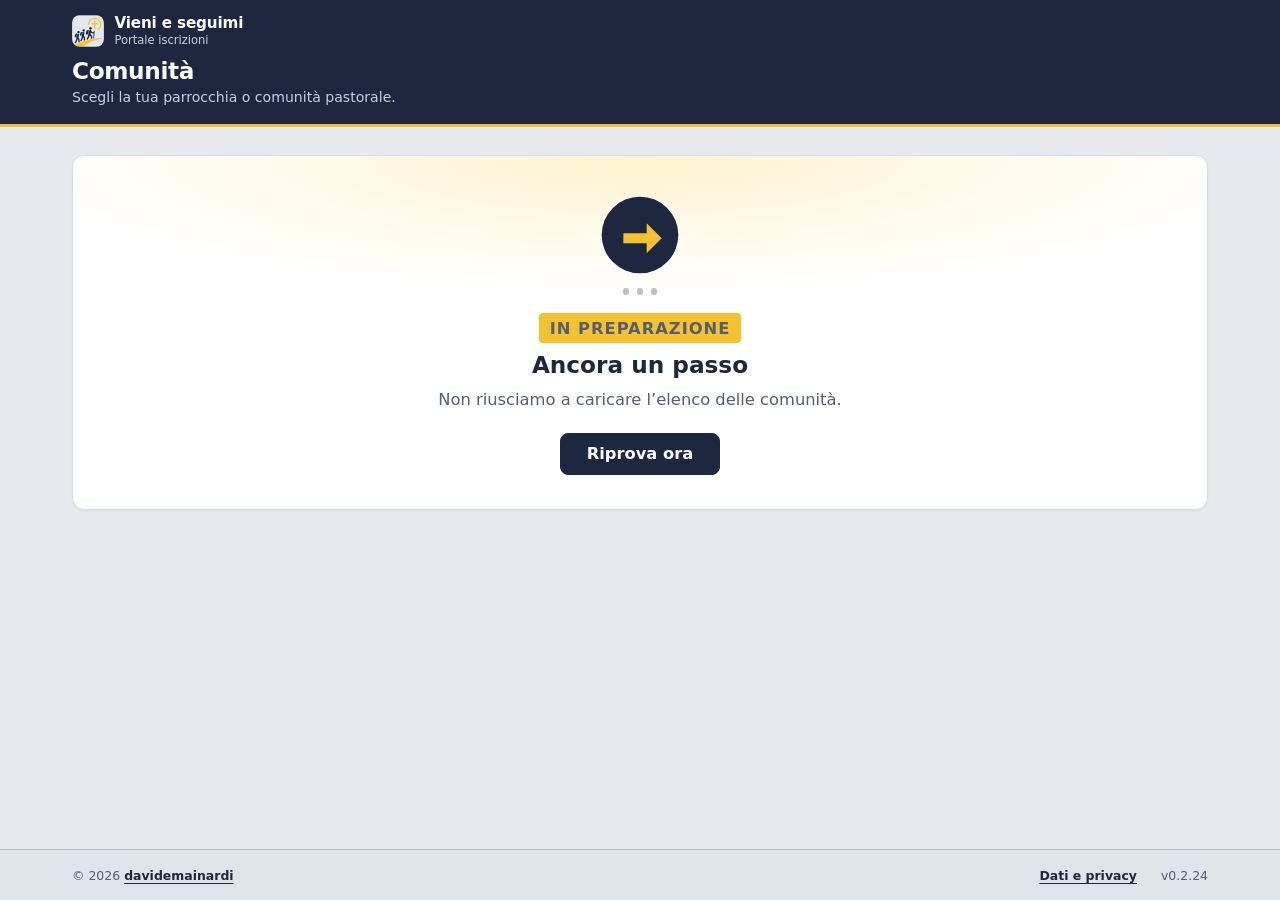
<file: index.html>
<!doctype html>
<html lang="it">
<head>
<meta charset="utf-8">
<meta name="viewport" content="width=device-width, initial-scale=1">
<meta http-equiv="Content-Security-Policy" content="default-src 'self'; script-src 'self' 'unsafe-inline'; style-src 'self' 'unsafe-inline' https://fonts.googleapis.com; font-src https://fonts.gstatic.com; img-src 'self' data: blob: https:; connect-src 'self' https://script.google.com https://script.googleusercontent.com; object-src 'none'; base-uri 'self'; form-action 'self'">
<meta name="referrer" content="strict-origin-when-cross-origin">
<title>Vieni e seguimi — iscrizioni ai pellegrinaggi</title>
<meta name="description" content="Vieni e seguimi: iscrizioni ai pellegrinaggi della parrocchia.">
<meta property="og:title" content="Vieni e seguimi — iscrizioni ai pellegrinaggi">
<meta property="og:description" content="Compila il modulo per iscriverti. Ricevi subito un’email di riepilogo; la conferma arriva dalla segreteria.">
<meta property="og:image" content="https://vienieseguimi.github.io/img/og-image.png">
<meta property="og:image:width" content="1200">
<meta property="og:image:height" content="630">
<meta property="og:type" content="website">
<meta name="theme-color" content="#1d2840">
<!-- Su GitHub Pages di progetto: basePath = '/nome-repo' (stesso valore in config.js). -->
<script>window.PELLEGRINAGGIO_BOOT = { basePath: '' };</script>
<script>
(function (b) {
  b = String(b || '').replace(/\/$/, '');
  document.write('<base href="' + location.origin + (b || '') + '/">');
})(window.PELLEGRINAGGIO_BOOT.basePath);
</script>
<link rel="icon" href="favicon.svg" type="image/svg+xml">
<link rel="icon" href="favicon.ico" sizes="any">
<link rel="apple-touch-icon" href="apple-touch-icon.png">
<link rel="manifest" href="manifest.webmanifest">
<link rel="preconnect" href="https://fonts.googleapis.com">
<link rel="preconnect" href="https://fonts.gstatic.com" crossorigin>
<link href="https://fonts.googleapis.com/css2?family=Atkinson+Hyperlegible:ital,wght@0,400;0,700;1,400&display=swap" rel="stylesheet">
<link rel="stylesheet" href="css/base.css">
<link rel="stylesheet" href="css/registration.css">
</head>
<body>

<!-- Home: elenco pellegrinaggi aperti -->
<div id="vista-home" hidden>
  <header class="testata">
    <div class="colonna">
      <div class="testata-brand-riga">
        <a class="testata-indietro" id="link-portale-home" href="/" hidden aria-label="Tutte le comunità">←</a>
        <a class="brand" href="/" aria-label="Vieni e seguimi — home">
          <img class="brand-mark" data-brand-logo src="img/logo-icona.png" width="40" height="40" alt="">
          <span class="brand-testi">
            <span class="brand-nome" id="home-parrocchia" data-brand-nome>Vieni e seguimi</span>
            <span class="brand-sotto" id="home-brand-sotto">Iscrizioni ai pellegrinaggi</span>
          </span>
        </a>
      </div>
      <h1>Iscrizioni</h1>
      <p class="meta-home">Scegli il pellegrinaggio a cui vuoi iscriverti.</p>
    </div>
  </header>
  <main class="colonna" id="elenco-edizioni">
    <p class="caricamento-home" id="home-caricamento">Caricamento…</p>
    <div id="home-lista" class="lista-edizioni" hidden></div>
    <div id="home-vuoto" class="stato-home" hidden>
      <div class="stato-home-figura" aria-hidden="true">
        <svg class="stato-home-segnavia" viewBox="0 0 96 96" width="72" height="72" focusable="false">
          <circle cx="48" cy="48" r="46" fill="currentColor" class="stato-home-disco"/>
          <path d="M28 46h28V34l18 18-18 18V58H28z" fill="currentColor" class="stato-home-freccia"/>
        </svg>
      </div>
      <h2>Nessun pellegrinaggio aperto</h2>
      <p>Al momento non ci sono iscrizioni da compilare. Torna più tardi oppure scrivi alla segreteria.</p>
    </div>
    <div id="home-errore" class="stato-home stato-home-attesa" hidden role="status">
      <div class="stato-home-figura" aria-hidden="true">
        <svg class="stato-home-segnavia stato-home-segnavia-viva" viewBox="0 0 96 96" width="80" height="80" focusable="false">
          <circle cx="48" cy="48" r="46" fill="currentColor" class="stato-home-disco"/>
          <path d="M28 46h28V34l18 18-18 18V58H28z" fill="currentColor" class="stato-home-freccia"/>
        </svg>
        <span class="stato-home-passi">
          <i></i><i></i><i></i>
        </span>
      </div>
      <p class="stato-home-etichetta">In preparazione</p>
      <h2>Ancora un passo</h2>
      <p>Il servizio delle iscrizioni non è ancora attivo. Torna a questa pagina tra poco: qui comparirà l’elenco dei pellegrinaggi.</p>
      <p class="stato-home-azioni">
        <button type="button" class="btn" id="home-riprova">Riprova ora</button>
      </p>
    </div>
    <div id="home-portale" class="lista-edizioni" hidden></div>
    <div id="home-ente-mancante" class="stato-home" hidden role="status">
      <div class="stato-home-figura" aria-hidden="true">
        <svg class="stato-home-segnavia" viewBox="0 0 96 96" width="72" height="72" focusable="false">
          <circle cx="48" cy="48" r="46" fill="currentColor" class="stato-home-disco"/>
          <path d="M28 46h28V34l18 18-18 18V58H28z" fill="currentColor" class="stato-home-freccia"/>
        </svg>
      </div>
      <h2>Comunità non trovata</h2>
      <p id="home-ente-mancante-msg">Questo indirizzo non corrisponde a una parrocchia o comunità attiva.</p>
      <p class="stato-home-azioni"><a class="btn btn-secondario" id="link-portale-mancante" href="/">Torna all’elenco</a></p>
    </div>
  </main>
  <footer class="piede">
    <div class="colonna piede-interno">
      <div class="piede-blocco" data-piede-segreteria>
        <p class="piede-etichetta">Segreteria</p>
        <p><a href="secretariat.html" data-link-segreteria>Accesso al pannello segreteria</a></p>
      </div>
      <div class="piede-blocco" data-piede-pellegrinaggi hidden>
        <p class="piede-etichetta">Pellegrinaggi</p>
        <p><a href="/" data-link-pellegrinaggi>Altri pellegrinaggi</a></p>
      </div>
      <div class="piede-blocco" data-piede-comunita hidden>
        <p class="piede-etichetta">Comunità</p>
        <p><a href="/" data-link-comunita>Tutte le comunità</a></p>
      </div>
      <div class="piede-blocco piede-portale" data-piede-portale hidden>
        <p class="piede-etichetta">Piattaforma</p>
        <a class="brand brand-piede" href="/" aria-label="Vieni e seguimi — portale">
          <img class="brand-mark" src="img/logo-icona.png" width="32" height="32" alt="">
          <span class="brand-testi">
            <span class="brand-nome">Vieni e seguimi</span>
            <span class="brand-sotto">Iscrizioni ai pellegrinaggi</span>
          </span>
        </a>
      </div>
      <div class="piede-meta">
        <p class="piede-copy">© 2026 <a href="https://davidemainardi.github.io/" rel="noopener noreferrer" target="_blank">davidemainardi</a></p>
        <p class="piede-privacy"><a href="#privacy" data-apri-privacy>Dati e privacy</a></p>
        <p class="piede-versione" data-site-version></p>
      </div>
    </div>
  </footer>
</div>

<!-- Modulo iscrizione per un pellegrinaggio -->
<div id="vista-modulo" hidden>
<header class="testata">
  <div class="colonna">
    <div class="testata-brand-riga">
      <a class="brand" id="link-brand-modulo" href="/" aria-label="Torna all’elenco">
        <img class="brand-mark" data-brand-logo src="img/logo-icona.png" width="40" height="40" alt="">
        <span class="brand-testi">
          <span class="brand-nome" data-brand-nome>Vieni e seguimi</span>
          <span class="brand-sotto">Iscrizioni ai pellegrinaggi</span>
        </span>
      </a>
    </div>
    <div class="testata-griglia">
      <div class="testata-titoli">
        <h1 class="titolo-evento" data-evento="titolo"></h1>
        <p class="meta-evento"><span class="visually-hidden">Meta: </span><span data-evento="meta"></span></p>
      </div>
      <dl class="fatti">
        <div class="fatto"><dt>Quando</dt><dd data-evento="quando"></dd></div>
        <div class="fatto"><dt>Quota</dt><dd data-evento="quota"></dd></div>
        <div class="fatto fatto-scadenza"><dt>Iscrizioni</dt><dd data-evento="scadenza"></dd></div>
      </dl>
    </div>
  </div>
</header>

<main class="colonna" id="contenuto">

  <div id="chiuse" class="stato-home" hidden>
    <div class="stato-home-figura" aria-hidden="true">
      <svg class="stato-home-segnavia" viewBox="0 0 96 96" width="72" height="72" focusable="false">
        <circle cx="48" cy="48" r="46" fill="currentColor" class="stato-home-disco"/>
        <path d="M28 46h28V34l18 18-18 18V58H28z" fill="currentColor" class="stato-home-freccia"/>
      </svg>
    </div>
    <h2>Le iscrizioni sono chiuse</h2>
    <p>Per informazioni contatta <span data-evento="contatto"></span>.</p>
    <p class="stato-home-azioni"><a class="btn btn-secondario" id="link-altre" href="/">Altri pellegrinaggi</a></p>
  </div>

  <div id="non-ancora" class="stato-home" hidden>
    <div class="stato-home-figura" aria-hidden="true">
      <svg class="stato-home-segnavia" viewBox="0 0 96 96" width="72" height="72" focusable="false">
        <circle cx="48" cy="48" r="46" fill="currentColor" class="stato-home-disco"/>
        <path d="M28 46h28V34l18 18-18 18V58H28z" fill="currentColor" class="stato-home-freccia"/>
      </svg>
    </div>
    <h2>Le iscrizioni non sono ancora aperte</h2>
    <p>Potrai compilare e inviare l’iscrizione a partire dal <strong id="non-ancora-quando"></strong>.</p>
    <p>Per informazioni contatta <span data-evento="contatto"></span>.</p>
    <p class="stato-home-azioni"><a class="btn btn-secondario" id="link-non-ancora" href="/">Altri pellegrinaggi</a></p>
  </div>

  <div id="edizione-mancante" class="stato-home" hidden>
    <div class="stato-home-figura" aria-hidden="true">
      <svg class="stato-home-segnavia" viewBox="0 0 96 96" width="72" height="72" focusable="false">
        <circle cx="48" cy="48" r="46" fill="currentColor" class="stato-home-disco"/>
        <path d="M28 46h28V34l18 18-18 18V58H28z" fill="currentColor" class="stato-home-freccia"/>
      </svg>
    </div>
    <h2>Pellegrinaggio non trovato</h2>
    <p>Controlla il link oppure torna all’elenco.</p>
    <p class="stato-home-azioni"><a class="btn btn-secondario" id="link-home-mancante" href="/">Torna all’elenco</a></p>
  </div>

  <form id="modulo" novalidate hidden>
    <div class="modulo-guida">
      <p class="intro">Compila in <strong class="accento" id="intro-passi-n">4</strong> <span id="intro-passi-label">passi</span>. Ricevi subito un’email di riepilogo (non è ancora la conferma); la segreteria ti riscrive quando l’iscrizione è confermata.</p>

      <nav class="stepper" aria-label="Passi dell’iscrizione">
        <ol class="stepper-lista" id="stepper">
          <li class="stepper-voce" data-step="0" aria-current="step">
            <button type="button" class="stepper-btn" data-vai="0" disabled>
              <span class="stepper-num">1</span>
              <span class="stepper-label">Persona</span>
            </button>
          </li>
          <li class="stepper-voce" data-step="1">
            <button type="button" class="stepper-btn" data-vai="1" disabled>
              <span class="stepper-num">2</span>
              <span class="stepper-label">Contatti</span>
            </button>
          </li>
          <li class="stepper-voce" data-step="2">
            <button type="button" class="stepper-btn" data-vai="2" disabled>
              <span class="stepper-num">3</span>
              <span class="stepper-label">Camera</span>
            </button>
          </li>
          <li class="stepper-voce" id="stepper-documenti" data-step="3" hidden>
            <button type="button" class="stepper-btn" data-vai="3" disabled>
              <span class="stepper-num">4</span>
              <span class="stepper-label">Documenti</span>
            </button>
          </li>
          <li class="stepper-voce" id="stepper-invio" data-step="3">
            <button type="button" class="stepper-btn" id="stepper-btn-invio" data-vai="3" disabled>
              <span class="stepper-num" id="stepper-num-invio">4</span>
              <span class="stepper-label">Invio</span>
            </button>
          </li>
        </ol>
      </nav>
    </div>

    <div class="modulo-corpo">
    <div id="riepilogo-errori" class="riepilogo-errori" tabindex="-1" hidden>
      <h2>Mancano alcune informazioni</h2>
      <ul></ul>
    </div>

    <div class="passi">
      <fieldset class="gruppo passo-pannello" data-passo="0">
        <legend><h2>Chi partecipa</h2></legend>

        <div class="campi-riga">
          <div class="campo" data-campo="nome">
            <label for="nome">Nome</label>
            <p class="messaggio-errore" id="nome-errore"></p>
            <input type="text" id="nome" name="nome" autocomplete="given-name" maxlength="80" required aria-describedby="nome-errore">
          </div>

          <div class="campo" data-campo="cognome">
            <label for="cognome">Cognome</label>
            <p class="messaggio-errore" id="cognome-errore"></p>
            <input type="text" id="cognome" name="cognome" autocomplete="family-name" maxlength="80" required aria-describedby="cognome-errore">
          </div>
        </div>

        <div class="campo" data-campo="data_nascita">
          <label for="data_nascita_vista">Data di nascita</label>
          <span class="aiuto" id="data-aiuto">gg/mm/aaaa · oppure usa il calendario</span>
          <p class="messaggio-errore" id="data_nascita-errore"></p>
          <div class="data-picker">
            <input type="text" id="data_nascita_vista" inputmode="numeric" autocomplete="bday"
              placeholder="gg/mm/aaaa" maxlength="10" class="data-picker-testo"
              aria-describedby="data-aiuto data_nascita-errore" required>
            <label class="data-picker-trigger" for="data_nascita" title="Apri il calendario">
              <span class="visually-hidden">Apri il calendario</span>
              <svg viewBox="0 0 24 24" width="20" height="20" aria-hidden="true" focusable="false">
                <rect x="3" y="5" width="18" height="16" rx="2" fill="none" stroke="currentColor" stroke-width="2"/>
                <path d="M3 10h18M8 3v4M16 3v4" fill="none" stroke="currentColor" stroke-width="2" stroke-linecap="round"/>
              </svg>
              <input type="date" id="data_nascita" name="data_nascita" class="data-picker-nativo"
                lang="it" min="1900-01-01">
            </label>
          </div>
        </div>

        <div class="campo" data-campo="tutore" id="campo-tutore" hidden>
          <label for="tutore">Nome e cognome di un genitore o tutore</label>
          <span class="aiuto">Chi partecipa è minorenne: serve un adulto di riferimento.</span>
          <p class="messaggio-errore" id="tutore-errore"></p>
          <input type="text" id="tutore" name="tutore" maxlength="120" aria-describedby="tutore-errore">
        </div>
      </fieldset>

      <fieldset class="gruppo passo-pannello" data-passo="1" hidden>
        <legend><h2>Come contattarti</h2></legend>

        <div class="campo" data-campo="email">
          <label for="email">Email</label>
          <span class="aiuto">Qui arriva subito il riepilogo; la conferma dell’iscrizione arriva dopo, dalla segreteria.</span>
          <p class="messaggio-errore" id="email-errore"></p>
          <input type="email" id="email" name="email" autocomplete="email" maxlength="120" required aria-describedby="email-errore" spellcheck="false">
        </div>

        <div class="campi-riga">
          <div class="campo" data-campo="telefono">
            <label for="telefono">Telefono</label>
            <p class="messaggio-errore" id="telefono-errore"></p>
            <input type="tel" id="telefono" name="telefono" autocomplete="tel" maxlength="30" required aria-describedby="telefono-errore">
          </div>

          <div class="campo" data-campo="comune">
            <label for="comune">Comune di residenza</label>
            <p class="messaggio-errore" id="comune-errore"></p>
            <input type="text" id="comune" name="comune" autocomplete="address-level2" maxlength="80" required aria-describedby="comune-errore">
          </div>
        </div>

        <div class="campo" data-campo="indirizzo">
          <label for="indirizzo">Indirizzo di residenza</label>
          <span class="aiuto">Via e numero civico. Serve alla segreteria per verificare l’appartenenza alla parrocchia.</span>
          <p class="messaggio-errore" id="indirizzo-errore"></p>
          <input type="text" id="indirizzo" name="indirizzo" autocomplete="street-address" maxlength="150" required aria-describedby="indirizzo-errore">
        </div>

        <fieldset class="campo scelta" id="campo-parrocchiano" data-campo="parrocchiano_dichiarato" aria-describedby="parrocchiano_dichiarato-errore">
          <legend>Fai parte della nostra parrocchia?</legend>
          <p class="messaggio-errore" id="parrocchiano_dichiarato-errore"></p>
          <div class="opzioni in-riga">
            <label class="opzione"><input type="radio" name="parrocchiano_dichiarato" value="si"> Sì</label>
            <label class="opzione"><input type="radio" name="parrocchiano_dichiarato" value="no"> No</label>
            <label class="opzione"><input type="radio" name="parrocchiano_dichiarato" value="non_so"> Non lo so</label>
          </div>
        </fieldset>
      </fieldset>

      <fieldset class="gruppo passo-pannello" data-passo="2" hidden>
        <legend><h2>Sistemazione</h2></legend>

        <fieldset class="campo scelta" data-campo="sistemazione" aria-describedby="sistemazione-errore">
          <legend>Che camera vuoi?</legend>
          <span class="aiuto">Camera singola con supplemento (posti limitati). In doppia iscrivi anche il compagno di camera in questo modulo.</span>
          <p class="messaggio-errore" id="sistemazione-errore"></p>
          <div class="opzioni">
            <label class="opzione"><input type="radio" name="sistemazione" value="doppia"> Camera doppia</label>
            <label class="opzione"><input type="radio" name="sistemazione" value="singola"> <span>Camera singola <span class="aiuto-inline">· con supplemento</span></span></label>
          </div>
        </fieldset>

        <div class="campi-riga" id="blocco-compagno" hidden>
          <div class="campo" data-campo="compagno_nome">
            <label for="compagno_nome">Nome del compagno di camera</label>
            <p class="messaggio-errore" id="compagno_nome-errore"></p>
            <input type="text" id="compagno_nome" name="compagno_nome" maxlength="80" aria-describedby="compagno_nome-errore">
          </div>
          <div class="campo" data-campo="compagno_cognome">
            <label for="compagno_cognome">Cognome del compagno di camera</label>
            <p class="messaggio-errore" id="compagno_cognome-errore"></p>
            <input type="text" id="compagno_cognome" name="compagno_cognome" maxlength="80" aria-describedby="compagno_cognome-errore">
          </div>
        </div>

        <div class="campo" data-campo="esigenze">
          <label for="esigenze">Esigenze alimentari o di mobilità <span class="facoltativo">(facoltativo)</span></label>
          <span class="aiuto">Per esempio un’allergia, una dieta, la difficoltà a fare le scale. Scrivi solo ciò che serve all’organizzazione.</span>
          <p class="messaggio-errore" id="esigenze-errore"></p>
          <textarea id="esigenze" name="esigenze" maxlength="500" rows="3" aria-describedby="esigenze-errore"></textarea>
        </div>

        <div class="campo" data-campo="note">
          <label for="note">Altro da dire alla segreteria <span class="facoltativo">(facoltativo)</span></label>
          <p class="messaggio-errore" id="note-errore"></p>
          <textarea id="note" name="note" maxlength="1000" rows="3" aria-describedby="note-errore"></textarea>
        </div>
      </fieldset>

      <div class="gruppo passo-pannello" id="passo-documenti" data-passo="3" hidden>
        <h2 class="titolo-passo">Documenti da scaricare</h2>
        <p class="aiuto-passo">Scarica i file preparati dalla segreteria, poi conferma di averli presi in visione.</p>
        <ul id="lista-documenti" class="lista-documenti"></ul>
        <div class="campo consenso" data-campo="documenti_confermati">
          <p class="messaggio-errore" id="documenti_confermati-errore"></p>
          <label class="opzione">
            <input type="checkbox" id="documenti_confermati" name="documenti_confermati" aria-describedby="documenti_confermati-errore">
            <span>Ho scaricato / preso visione dei documenti indicati sopra.</span>
          </label>
        </div>
      </div>

      <div class="gruppo passo-pannello" id="passo-invio" data-passo="3" hidden>
        <h2 class="titolo-passo">Conferma e invia</h2>
        <p class="aiuto-passo">Controlla il consenso e invia l’iscrizione.</p>

        <div class="campo consenso" data-campo="consenso_privacy">
          <p class="messaggio-errore" id="consenso_privacy-errore"></p>
          <label class="opzione">
            <input type="checkbox" id="consenso_privacy" name="consenso_privacy" aria-describedby="consenso_privacy-errore">
            <span>Acconsento al trattamento dei dati di questo modulo, comprese le eventuali esigenze alimentari o di salute che ho indicato, per organizzare il pellegrinaggio.</span>
          </label>
          <details class="informativa">
            <summary>Come usiamo i tuoi dati</summary>
            <p><strong>Chi raccoglie i dati.</strong> <span data-ente-giuridico>La parrocchia</span>, che organizza il pellegrinaggio. Vieni e seguimi è solo lo strumento con cui compili il modulo.</p>
            <p><strong>A cosa servono.</strong> Solo a organizzare questo pellegrinaggio: gestire l’iscrizione, prenotare viaggio e alloggio, scriverti per le comunicazioni. Le esigenze alimentari o di salute servono solo se le indichi tu e solo per organizzare il viaggio.</p>
            <p><strong>Chi li vede.</strong> La segreteria parrocchiale e, solo per quanto serve, l’agenzia di viaggio e le strutture che ci ospitano. Non li diamo a nessun altro e non li usiamo per altro.</p>
            <p><strong>Per quanto tempo.</strong> Fino alla chiusura amministrativa del pellegrinaggio; poi li cancelliamo.</p>
            <p><strong>I tuoi diritti.</strong> Puoi chiedere in ogni momento di vedere i tuoi dati, correggerli o cancellarli scrivendo a <span data-evento="contatto"></span><span data-ente-email-box hidden> (<a data-ente-email href="#"></a>)</span>.</p>
          </details>
        </div>
      </div>
    </div>

    <div class="trappola" aria-hidden="true">
      <label for="sito_web">Non compilare questo campo</label>
      <input type="text" id="sito_web" name="sito_web" tabindex="-1" autocomplete="off">
    </div>

    <p id="errore-invio" class="errore-invio" role="alert" hidden></p>

    <div class="barra-passi">
      <button type="button" class="btn btn-secondario" id="indietro" hidden>Indietro</button>
      <button type="button" class="btn" id="avanti">Avanti</button>
      <button type="submit" class="btn invia" id="invia" hidden>Invia iscrizione</button>
    </div>
    </div>
  </form>

  <section id="ricevuta" class="ricevuta" hidden tabindex="-1" aria-labelledby="ricevuta-titolo">
    <div class="congratulazioni">
      <p class="congratulazioni-kicker">Congratulazioni</p>
      <h2 id="ricevuta-titolo">Iscrizione inviata</h2>
      <p class="ricevuta-nome" id="ricevuta-nome"></p>

      <div class="posto-grande" role="group" aria-labelledby="posto-etichetta">
        <p class="posto-etichetta" id="posto-etichetta">Numero in lista da gestire</p>
        <p class="posto-numero" id="posto-numero"></p>
        <p class="posto-codice">Codice <span id="posto-codice"></span></p>
      </div>

      <p>Ti arriverà un’email con il <strong>riepilogo</strong> di quanto hai inserito a <strong id="ricevuta-email"></strong>. Se non la trovi, guarda anche nella posta indesiderata.</p>
      <p class="ricevuta-nota">Quell’email è solo un riepilogo: <strong>non è ancora la conferma</strong> dell’iscrizione.</p>
      <p id="ricevuta-seguito">La segreteria controllerà la pratica e ti scriverà quando l’iscrizione sarà confermata. Per ora non devi fare altro.</p>
      <p class="ricevuta-compagno aiuto" id="ricevuta-compagno" hidden></p>
    </div>
    <div class="azioni-ricevuta" id="ricevuta-link-box" hidden>
      <a class="btn" id="ricevuta-link" href="#">Vedi la tua iscrizione</a>
      <p class="aiuto">Qui trovi sempre lo stato dell’iscrizione e i documenti. Lo stesso link è nell’email.</p>
    </div>
  </section>

  <section id="pagina-iscrizione" class="pagina-iscrizione" hidden tabindex="-1" aria-labelledby="pagina-iscrizione-titolo">
    <p class="pagina-iscrizione-caricamento" id="pagina-iscrizione-caricamento">Caricamento…</p>
    <div id="pagina-iscrizione-errore" class="avviso" hidden>
      <h2>Iscrizione non trovata</h2>
      <p id="pagina-iscrizione-errore-msg">Il link non è valido o l’iscrizione non è più disponibile.</p>
      <p class="aiuto"><a id="pagina-iscrizione-torna" href="/">Torna all’elenco</a></p>
    </div>
    <div id="pagina-iscrizione-corpo" hidden>
      <p class="pagina-iscrizione-etichetta">La tua iscrizione</p>
      <h2 id="pagina-iscrizione-titolo"></h2>
      <p class="pagina-iscrizione-meta" id="pagina-iscrizione-meta"></p>
      <div class="pagina-iscrizione-scheda">
        <p class="pagina-iscrizione-nome" id="pagina-iscrizione-nome"></p>
        <p class="pagina-iscrizione-codice">Codice <strong id="pagina-iscrizione-codice"></strong></p>
        <p class="pagina-iscrizione-stato">
          <span class="pillola" id="pagina-iscrizione-stato"></span>
        </p>
        <div id="pagina-iscrizione-partecipanti" class="pagina-iscrizione-partecipanti" hidden>
          <p class="aiuto">Iscritti in questa pratica</p>
          <ul id="pagina-iscrizione-partecipanti-lista"></ul>
        </div>
        <p class="aiuto" id="pagina-iscrizione-motivo" hidden></p>
        <p class="aiuto" id="pagina-iscrizione-contatto"></p>
      </div>
      <div id="pagina-iscrizione-annulla-box" class="pagina-iscrizione-annulla" style="margin-top:1.2rem" hidden>
        <button type="button" class="btn btn-secondario" id="pagina-iscrizione-annulla-apri">Annulla iscrizione</button>
        <div id="pagina-iscrizione-annulla-conferma" style="margin-top:.8rem" hidden>
          <p><strong>Vuoi annullare l’iscrizione?</strong> Perderai il posto<span id="pagina-iscrizione-annulla-piu"></span>. Potrai riattivarla più avanti, ma se non ci saranno più posti liberi finirai in lista d’attesa.</p>
          <div style="display:flex;gap:.6rem;flex-wrap:wrap;margin-top:.6rem">
            <button type="button" class="btn" id="pagina-iscrizione-annulla-si">Sì, annulla l’iscrizione</button>
            <button type="button" class="btn btn-secondario" id="pagina-iscrizione-annulla-no">No, torna indietro</button>
          </div>
        </div>
      </div>
      <div id="pagina-iscrizione-riattiva-box" class="pagina-iscrizione-annulla" style="margin-top:1.2rem" hidden>
        <p class="aiuto">Questa iscrizione è annullata. Se la riattivi e ci sono posti liberi torni subito in gioco; altrimenti andrai in lista d’attesa.</p>
        <button type="button" class="btn" id="pagina-iscrizione-riattiva">Riattiva iscrizione</button>
      </div>
      <p class="aiuto" id="pagina-iscrizione-annulla-esito" role="status" hidden></p>
      <div id="pagina-iscrizione-documenti-box" class="pagina-iscrizione-docs" hidden>
        <h3>Documenti</h3>
        <p class="aiuto">Puoi scaricarli di nuovo quando ti serve.</p>
        <ul id="pagina-iscrizione-documenti" class="lista-documenti"></ul>
      </div>
    </div>
  </section>

</main>

<footer class="piede">
  <div class="colonna piede-interno">
    <div class="piede-blocco piede-contatto" data-piede-contatto>
      <p class="piede-etichetta">Informazioni</p>
      <p>Per domande sull’iscrizione contatta <span data-evento="contatto"></span><span data-ente-email-box hidden> (<a data-ente-email href="#"></a>)</span>.</p>
    </div>
    <div class="piede-blocco" data-piede-segreteria>
      <p class="piede-etichetta">Segreteria</p>
      <p><a href="secretariat.html" data-link-segreteria>Accesso al pannello segreteria</a></p>
    </div>
    <div class="piede-blocco" data-piede-pellegrinaggi hidden>
      <p class="piede-etichetta">Pellegrinaggi</p>
      <p><a href="/" data-link-pellegrinaggi>Altri pellegrinaggi</a></p>
    </div>
    <div class="piede-blocco" data-piede-comunita hidden>
      <p class="piede-etichetta">Comunità</p>
      <p><a href="/" data-link-comunita>Tutte le comunità</a></p>
    </div>
    <div class="piede-blocco piede-portale" data-piede-portale hidden>
      <p class="piede-etichetta">Piattaforma</p>
      <a class="brand brand-piede" href="/" aria-label="Vieni e seguimi — portale">
        <img class="brand-mark" src="img/logo-icona.png" width="32" height="32" alt="">
        <span class="brand-testi">
          <span class="brand-nome">Vieni e seguimi</span>
          <span class="brand-sotto">Iscrizioni ai pellegrinaggi</span>
        </span>
      </a>
    </div>
    <div class="piede-meta">
      <p class="piede-copy">© 2026 <a href="https://davidemainardi.github.io/" rel="noopener noreferrer" target="_blank">davidemainardi</a></p>
      <p class="piede-privacy"><a href="#privacy" data-apri-privacy>Dati e privacy</a></p>
      <p class="piede-versione" data-site-version></p>
    </div>
  </div>
</footer>
</div>

<dialog id="dialog-privacy" class="dialog-privacy" aria-labelledby="privacy-titolo">
  <div class="dialog-privacy-corpo">
    <h2 id="privacy-titolo">Dati e privacy</h2>
    <p>I dati delle iscrizioni ai pellegrinaggi sono <strong>salvati e gestiti esclusivamente dalle singole realtà parrocchiali</strong> (o comunità pastorali) che usano questa piattaforma, ciascuna sul proprio foglio e backend Apps Script.</p>
    <p><strong>Vieni e seguimi</strong> funge solo da aggregatore dei moduli di iscrizione: mette a disposizione le pagine di compilazione e il collegamento all’ente giusto. Non conserva i dati personali dei partecipanti e non li usa per altri scopi.</p>
    <p>Per correzione, cancellazione o informazioni sui tuoi dati, contatta la segreteria della comunità a cui ti sei iscritto.</p>
    <form method="dialog" class="dialog-privacy-azioni">
      <button type="submit" class="btn">Chiudi</button>
    </form>
  </div>
</dialog>

<script src="config.js"></script>
<script src="js/api.js"></script>
<script src="js/tenant.js"></script>
<script src="js/privacy.js"></script>
<script src="js/registration.js"></script>
<script src="js/aggiornamento.js"></script>
</body>
</html>
</file>
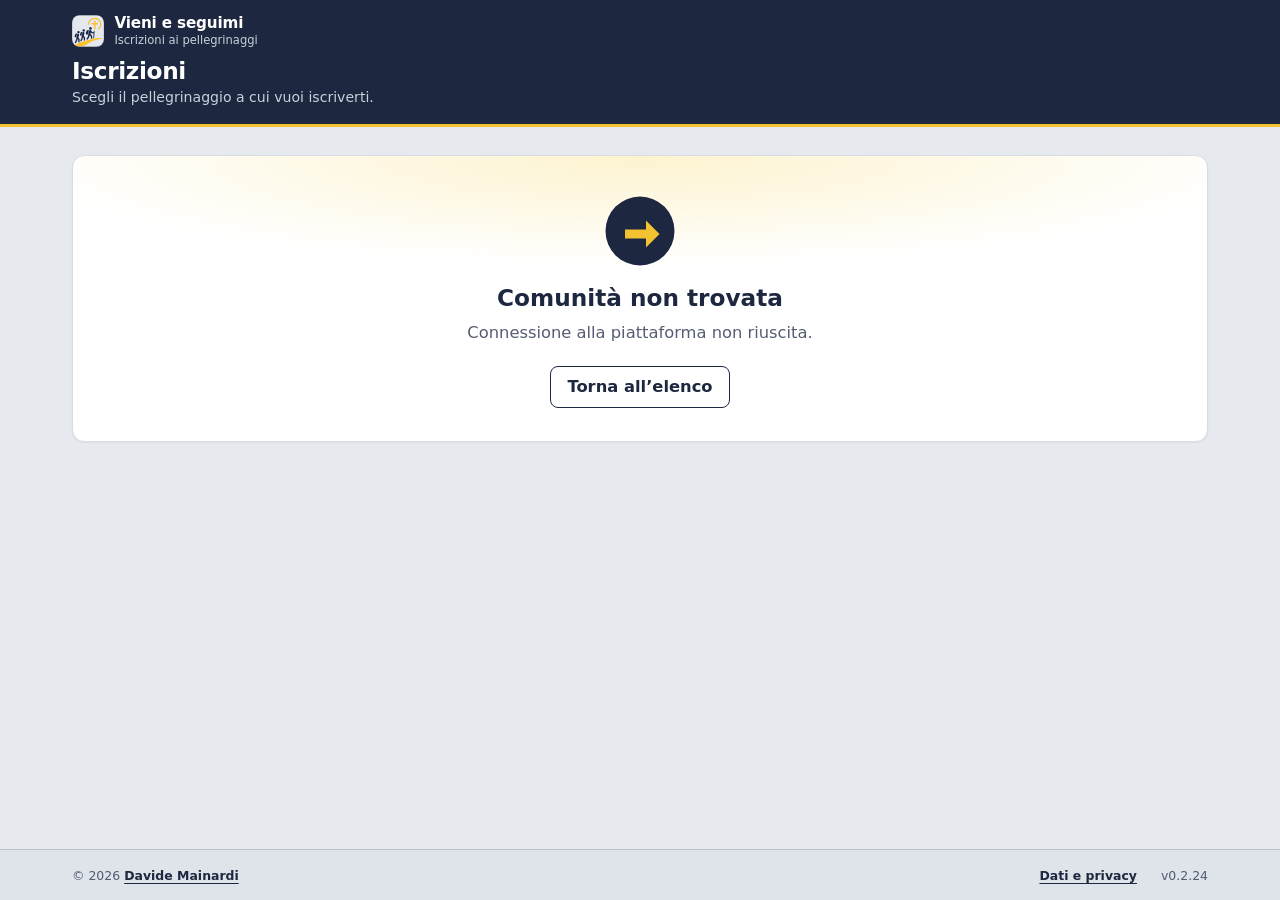
<file: demo-vanzago/index.html>
<!doctype html>
<html lang="it">
<head>
<meta charset="utf-8">
<meta name="viewport" content="width=device-width, initial-scale=1">
<meta http-equiv="Content-Security-Policy" content="default-src 'self'; script-src 'self' 'unsafe-inline'; style-src 'self' 'unsafe-inline' https://fonts.googleapis.com; font-src https://fonts.gstatic.com; img-src 'self' data: blob: https:; connect-src 'self' https://script.google.com https://script.googleusercontent.com; object-src 'none'; base-uri 'self'; form-action 'self'">
<meta name="referrer" content="strict-origin-when-cross-origin">
<title>Vieni e seguimi — iscrizioni ai pellegrinaggi</title>
<meta name="description" content="Vieni e seguimi: iscrizioni ai pellegrinaggi della parrocchia.">
<meta property="og:title" content="Vieni e seguimi — iscrizioni ai pellegrinaggi">
<meta property="og:description" content="Compila il modulo per iscriverti. Ricevi subito un’email di riepilogo; la conferma arriva dalla segreteria.">
<meta property="og:image" content="https://vienieseguimi.github.io/img/og-image.png">
<meta property="og:image:width" content="1200">
<meta property="og:image:height" content="630">
<meta property="og:type" content="website">
<meta name="theme-color" content="#1d2840">
<!-- Su GitHub Pages di progetto: basePath = '/nome-repo' (stesso valore in config.js). -->
<script>window.PELLEGRINAGGIO_BOOT = { basePath: '' };</script>
<script>
(function (b) {
  b = String(b || '').replace(/\/$/, '');
  document.write('<base href="' + location.origin + (b || '') + '/">');
})(window.PELLEGRINAGGIO_BOOT.basePath);
</script>
<link rel="icon" href="favicon.svg" type="image/svg+xml">
<link rel="icon" href="favicon.ico" sizes="any">
<link rel="apple-touch-icon" href="apple-touch-icon.png">
<link rel="manifest" href="manifest.webmanifest">
<link rel="preconnect" href="https://fonts.googleapis.com">
<link rel="preconnect" href="https://fonts.gstatic.com" crossorigin>
<link href="https://fonts.googleapis.com/css2?family=Atkinson+Hyperlegible:ital,wght@0,400;0,700;1,400&display=swap" rel="stylesheet">
<link rel="stylesheet" href="css/base.css">
<link rel="stylesheet" href="css/registration.css">
</head>
<body>

<!-- Home: elenco pellegrinaggi aperti -->
<div id="vista-home" hidden>
  <header class="testata">
    <div class="colonna">
      <div class="testata-brand-riga">
        <a class="testata-indietro" id="link-portale-home" href="/" hidden aria-label="Tutte le comunità">←</a>
        <a class="brand" href="/" aria-label="Vieni e seguimi — home">
          <img class="brand-mark" data-brand-logo src="img/logo-icona.png" width="40" height="40" alt="">
          <span class="brand-testi">
            <span class="brand-nome" id="home-parrocchia" data-brand-nome>Vieni e seguimi</span>
            <span class="brand-sotto" id="home-brand-sotto">Iscrizioni ai pellegrinaggi</span>
          </span>
        </a>
      </div>
      <h1>Iscrizioni</h1>
      <p class="meta-home">Scegli il pellegrinaggio a cui vuoi iscriverti.</p>
    </div>
  </header>
  <main class="colonna" id="elenco-edizioni">
    <p class="caricamento-home" id="home-caricamento">Caricamento…</p>
    <div id="home-lista" class="lista-edizioni" hidden></div>
    <div id="home-vuoto" class="stato-home" hidden>
      <div class="stato-home-figura" aria-hidden="true">
        <svg class="stato-home-segnavia" viewBox="0 0 96 96" width="72" height="72" focusable="false">
          <circle cx="48" cy="48" r="46" fill="currentColor" class="stato-home-disco"/>
          <path d="M28 46h28V34l18 18-18 18V58H28z" fill="currentColor" class="stato-home-freccia"/>
        </svg>
      </div>
      <h2>Nessun pellegrinaggio aperto</h2>
      <p>Al momento non ci sono iscrizioni da compilare. Torna più tardi oppure scrivi alla segreteria.</p>
    </div>
    <div id="home-errore" class="stato-home stato-home-attesa" hidden role="status">
      <div class="stato-home-figura" aria-hidden="true">
        <svg class="stato-home-segnavia stato-home-segnavia-viva" viewBox="0 0 96 96" width="80" height="80" focusable="false">
          <circle cx="48" cy="48" r="46" fill="currentColor" class="stato-home-disco"/>
          <path d="M28 46h28V34l18 18-18 18V58H28z" fill="currentColor" class="stato-home-freccia"/>
        </svg>
        <span class="stato-home-passi">
          <i></i><i></i><i></i>
        </span>
      </div>
      <p class="stato-home-etichetta">In preparazione</p>
      <h2>Ancora un passo</h2>
      <p>Il servizio delle iscrizioni non è ancora attivo. Torna a questa pagina tra poco: qui comparirà l’elenco dei pellegrinaggi.</p>
      <p class="stato-home-azioni">
        <button type="button" class="btn" id="home-riprova">Riprova ora</button>
      </p>
    </div>
    <div id="home-portale" class="lista-edizioni" hidden></div>
    <div id="home-ente-mancante" class="stato-home" hidden role="status">
      <div class="stato-home-figura" aria-hidden="true">
        <svg class="stato-home-segnavia" viewBox="0 0 96 96" width="72" height="72" focusable="false">
          <circle cx="48" cy="48" r="46" fill="currentColor" class="stato-home-disco"/>
          <path d="M28 46h28V34l18 18-18 18V58H28z" fill="currentColor" class="stato-home-freccia"/>
        </svg>
      </div>
      <h2>Comunità non trovata</h2>
      <p id="home-ente-mancante-msg">Questo indirizzo non corrisponde a una parrocchia o comunità attiva.</p>
      <p class="stato-home-azioni"><a class="btn btn-secondario" id="link-portale-mancante" href="/">Torna all’elenco</a></p>
    </div>
  </main>
  <footer class="piede">
    <div class="colonna piede-interno">
      <div class="piede-blocco" data-piede-segreteria>
        <p class="piede-etichetta">Segreteria</p>
        <p><a href="secretariat.html" data-link-segreteria>Accesso al pannello segreteria</a></p>
      </div>
      <div class="piede-blocco" data-piede-pellegrinaggi hidden>
        <p class="piede-etichetta">Pellegrinaggi</p>
        <p><a href="/" data-link-pellegrinaggi>Altri pellegrinaggi</a></p>
      </div>
      <div class="piede-blocco" data-piede-comunita hidden>
        <p class="piede-etichetta">Comunità</p>
        <p><a href="/" data-link-comunita>Tutte le comunità</a></p>
      </div>
      <div class="piede-blocco piede-portale" data-piede-portale hidden>
        <p class="piede-etichetta">Piattaforma</p>
        <a class="brand brand-piede" href="/" aria-label="Vieni e seguimi — portale">
          <img class="brand-mark" src="img/logo-icona.png" width="32" height="32" alt="">
          <span class="brand-testi">
            <span class="brand-nome">Vieni e seguimi</span>
            <span class="brand-sotto">Iscrizioni ai pellegrinaggi</span>
          </span>
        </a>
      </div>
      <div class="piede-meta">
        <p class="piede-copy">© 2026 <a href="https://github.com/davidemainardi" rel="noopener noreferrer" target="_blank">Davide Mainardi</a></p>
        <p class="piede-privacy"><a href="#privacy" data-apri-privacy>Dati e privacy</a></p>
        <p class="piede-versione" data-site-version></p>
      </div>
    </div>
  </footer>
</div>

<!-- Modulo iscrizione per un pellegrinaggio -->
<div id="vista-modulo" hidden>
<header class="testata">
  <div class="colonna">
    <div class="testata-brand-riga">
      <a class="brand" id="link-brand-modulo" href="/" aria-label="Torna all’elenco">
        <img class="brand-mark" data-brand-logo src="img/logo-icona.png" width="40" height="40" alt="">
        <span class="brand-testi">
          <span class="brand-nome" data-brand-nome>Vieni e seguimi</span>
          <span class="brand-sotto">Iscrizioni ai pellegrinaggi</span>
        </span>
      </a>
    </div>
    <div class="testata-griglia">
      <div class="testata-titoli">
        <h1 class="titolo-evento" data-evento="titolo"></h1>
        <p class="meta-evento"><span class="visually-hidden">Meta: </span><span data-evento="meta"></span></p>
      </div>
      <dl class="fatti">
        <div class="fatto"><dt>Quando</dt><dd data-evento="quando"></dd></div>
        <div class="fatto"><dt>Quota</dt><dd data-evento="quota"></dd></div>
        <div class="fatto fatto-scadenza"><dt>Iscrizioni</dt><dd data-evento="scadenza"></dd></div>
      </dl>
    </div>
  </div>
</header>

<main class="colonna" id="contenuto">

  <div id="chiuse" class="stato-home" hidden>
    <div class="stato-home-figura" aria-hidden="true">
      <svg class="stato-home-segnavia" viewBox="0 0 96 96" width="72" height="72" focusable="false">
        <circle cx="48" cy="48" r="46" fill="currentColor" class="stato-home-disco"/>
        <path d="M28 46h28V34l18 18-18 18V58H28z" fill="currentColor" class="stato-home-freccia"/>
      </svg>
    </div>
    <h2>Le iscrizioni sono chiuse</h2>
    <p>Per informazioni contatta <span data-evento="contatto"></span>.</p>
    <p class="stato-home-azioni"><a class="btn btn-secondario" id="link-altre" href="/">Altri pellegrinaggi</a></p>
  </div>

  <div id="non-ancora" class="stato-home" hidden>
    <div class="stato-home-figura" aria-hidden="true">
      <svg class="stato-home-segnavia" viewBox="0 0 96 96" width="72" height="72" focusable="false">
        <circle cx="48" cy="48" r="46" fill="currentColor" class="stato-home-disco"/>
        <path d="M28 46h28V34l18 18-18 18V58H28z" fill="currentColor" class="stato-home-freccia"/>
      </svg>
    </div>
    <h2>Le iscrizioni non sono ancora aperte</h2>
    <p>Potrai compilare e inviare l’iscrizione a partire dal <strong id="non-ancora-quando"></strong>.</p>
    <p>Per informazioni contatta <span data-evento="contatto"></span>.</p>
    <p class="stato-home-azioni"><a class="btn btn-secondario" id="link-non-ancora" href="/">Altri pellegrinaggi</a></p>
  </div>

  <div id="edizione-mancante" class="stato-home" hidden>
    <div class="stato-home-figura" aria-hidden="true">
      <svg class="stato-home-segnavia" viewBox="0 0 96 96" width="72" height="72" focusable="false">
        <circle cx="48" cy="48" r="46" fill="currentColor" class="stato-home-disco"/>
        <path d="M28 46h28V34l18 18-18 18V58H28z" fill="currentColor" class="stato-home-freccia"/>
      </svg>
    </div>
    <h2>Pellegrinaggio non trovato</h2>
    <p>Controlla il link oppure torna all’elenco.</p>
    <p class="stato-home-azioni"><a class="btn btn-secondario" id="link-home-mancante" href="/">Torna all’elenco</a></p>
  </div>

  <form id="modulo" novalidate hidden>
    <div class="modulo-guida">
      <p class="intro">Compila in <strong class="accento" id="intro-passi-n">4</strong> <span id="intro-passi-label">passi</span>. Ricevi subito un’email di riepilogo (non è ancora la conferma); la segreteria ti riscrive quando l’iscrizione è confermata.</p>

      <nav class="stepper" aria-label="Passi dell’iscrizione">
        <ol class="stepper-lista" id="stepper">
          <li class="stepper-voce" data-step="0" aria-current="step">
            <button type="button" class="stepper-btn" data-vai="0" disabled>
              <span class="stepper-num">1</span>
              <span class="stepper-label">Persona</span>
            </button>
          </li>
          <li class="stepper-voce" data-step="1">
            <button type="button" class="stepper-btn" data-vai="1" disabled>
              <span class="stepper-num">2</span>
              <span class="stepper-label">Contatti</span>
            </button>
          </li>
          <li class="stepper-voce" data-step="2">
            <button type="button" class="stepper-btn" data-vai="2" disabled>
              <span class="stepper-num">3</span>
              <span class="stepper-label">Camera</span>
            </button>
          </li>
          <li class="stepper-voce" id="stepper-documenti" data-step="3" hidden>
            <button type="button" class="stepper-btn" data-vai="3" disabled>
              <span class="stepper-num">4</span>
              <span class="stepper-label">Documenti</span>
            </button>
          </li>
          <li class="stepper-voce" id="stepper-invio" data-step="3">
            <button type="button" class="stepper-btn" id="stepper-btn-invio" data-vai="3" disabled>
              <span class="stepper-num" id="stepper-num-invio">4</span>
              <span class="stepper-label">Invio</span>
            </button>
          </li>
        </ol>
      </nav>
    </div>

    <div class="modulo-corpo">
    <div id="riepilogo-errori" class="riepilogo-errori" tabindex="-1" hidden>
      <h2>Mancano alcune informazioni</h2>
      <ul></ul>
    </div>

    <div class="passi">
      <fieldset class="gruppo passo-pannello" data-passo="0">
        <legend><h2>Chi partecipa</h2></legend>

        <div class="campi-riga">
          <div class="campo" data-campo="nome">
            <label for="nome">Nome</label>
            <p class="messaggio-errore" id="nome-errore"></p>
            <input type="text" id="nome" name="nome" autocomplete="given-name" maxlength="80" required aria-describedby="nome-errore">
          </div>

          <div class="campo" data-campo="cognome">
            <label for="cognome">Cognome</label>
            <p class="messaggio-errore" id="cognome-errore"></p>
            <input type="text" id="cognome" name="cognome" autocomplete="family-name" maxlength="80" required aria-describedby="cognome-errore">
          </div>
        </div>

        <div class="campo" data-campo="data_nascita">
          <label for="data_nascita_vista">Data di nascita</label>
          <span class="aiuto" id="data-aiuto">gg/mm/aaaa · oppure usa il calendario</span>
          <p class="messaggio-errore" id="data_nascita-errore"></p>
          <div class="data-picker">
            <input type="text" id="data_nascita_vista" inputmode="numeric" autocomplete="bday"
              placeholder="gg/mm/aaaa" maxlength="10" class="data-picker-testo"
              aria-describedby="data-aiuto data_nascita-errore" required>
            <label class="data-picker-trigger" for="data_nascita" title="Apri il calendario">
              <span class="visually-hidden">Apri il calendario</span>
              <svg viewBox="0 0 24 24" width="20" height="20" aria-hidden="true" focusable="false">
                <rect x="3" y="5" width="18" height="16" rx="2" fill="none" stroke="currentColor" stroke-width="2"/>
                <path d="M3 10h18M8 3v4M16 3v4" fill="none" stroke="currentColor" stroke-width="2" stroke-linecap="round"/>
              </svg>
              <input type="date" id="data_nascita" name="data_nascita" class="data-picker-nativo"
                lang="it" min="1900-01-01">
            </label>
          </div>
        </div>

        <div class="campo" data-campo="tutore" id="campo-tutore" hidden>
          <label for="tutore">Nome e cognome di un genitore o tutore</label>
          <span class="aiuto">Chi partecipa è minorenne: serve un adulto di riferimento.</span>
          <p class="messaggio-errore" id="tutore-errore"></p>
          <input type="text" id="tutore" name="tutore" maxlength="120" aria-describedby="tutore-errore">
        </div>
      </fieldset>

      <fieldset class="gruppo passo-pannello" data-passo="1" hidden>
        <legend><h2>Come contattarti</h2></legend>

        <div class="campo" data-campo="email">
          <label for="email">Email</label>
          <span class="aiuto">Qui arriva subito il riepilogo; la conferma dell’iscrizione arriva dopo, dalla segreteria.</span>
          <p class="messaggio-errore" id="email-errore"></p>
          <input type="email" id="email" name="email" autocomplete="email" maxlength="120" required aria-describedby="email-errore" spellcheck="false">
        </div>

        <div class="campi-riga">
          <div class="campo" data-campo="telefono">
            <label for="telefono">Telefono</label>
            <p class="messaggio-errore" id="telefono-errore"></p>
            <input type="tel" id="telefono" name="telefono" autocomplete="tel" maxlength="30" required aria-describedby="telefono-errore">
          </div>

          <div class="campo" data-campo="comune">
            <label for="comune">Comune di residenza</label>
            <p class="messaggio-errore" id="comune-errore"></p>
            <input type="text" id="comune" name="comune" autocomplete="address-level2" maxlength="80" required aria-describedby="comune-errore">
          </div>
        </div>

        <div class="campo" data-campo="indirizzo">
          <label for="indirizzo">Indirizzo di residenza</label>
          <span class="aiuto">Via e numero civico. Serve alla segreteria per verificare l’appartenenza alla parrocchia.</span>
          <p class="messaggio-errore" id="indirizzo-errore"></p>
          <input type="text" id="indirizzo" name="indirizzo" autocomplete="street-address" maxlength="150" required aria-describedby="indirizzo-errore">
        </div>

        <fieldset class="campo scelta" id="campo-parrocchiano" data-campo="parrocchiano_dichiarato" aria-describedby="parrocchiano_dichiarato-errore">
          <legend>Fai parte della nostra parrocchia?</legend>
          <p class="messaggio-errore" id="parrocchiano_dichiarato-errore"></p>
          <div class="opzioni in-riga">
            <label class="opzione"><input type="radio" name="parrocchiano_dichiarato" value="si"> Sì</label>
            <label class="opzione"><input type="radio" name="parrocchiano_dichiarato" value="no"> No</label>
            <label class="opzione"><input type="radio" name="parrocchiano_dichiarato" value="non_so"> Non lo so</label>
          </div>
        </fieldset>
      </fieldset>

      <fieldset class="gruppo passo-pannello" data-passo="2" hidden>
        <legend><h2>Sistemazione</h2></legend>

        <fieldset class="campo scelta" data-campo="sistemazione" aria-describedby="sistemazione-errore">
          <legend>Che camera vuoi?</legend>
          <span class="aiuto">Camera singola con supplemento (posti limitati). In doppia iscrivi anche il compagno di camera in questo modulo.</span>
          <p class="messaggio-errore" id="sistemazione-errore"></p>
          <div class="opzioni">
            <label class="opzione"><input type="radio" name="sistemazione" value="doppia"> Camera doppia</label>
            <label class="opzione"><input type="radio" name="sistemazione" value="singola"> <span>Camera singola <span class="aiuto-inline">· con supplemento</span></span></label>
          </div>
        </fieldset>

        <div class="campi-riga" id="blocco-compagno" hidden>
          <div class="campo" data-campo="compagno_nome">
            <label for="compagno_nome">Nome del compagno di camera</label>
            <p class="messaggio-errore" id="compagno_nome-errore"></p>
            <input type="text" id="compagno_nome" name="compagno_nome" maxlength="80" aria-describedby="compagno_nome-errore">
          </div>
          <div class="campo" data-campo="compagno_cognome">
            <label for="compagno_cognome">Cognome del compagno di camera</label>
            <p class="messaggio-errore" id="compagno_cognome-errore"></p>
            <input type="text" id="compagno_cognome" name="compagno_cognome" maxlength="80" aria-describedby="compagno_cognome-errore">
          </div>
        </div>

        <div class="campo" data-campo="esigenze">
          <label for="esigenze">Esigenze alimentari o di mobilità <span class="facoltativo">(facoltativo)</span></label>
          <span class="aiuto">Per esempio un’allergia, una dieta, la difficoltà a fare le scale. Scrivi solo ciò che serve all’organizzazione.</span>
          <p class="messaggio-errore" id="esigenze-errore"></p>
          <textarea id="esigenze" name="esigenze" maxlength="500" rows="3" aria-describedby="esigenze-errore"></textarea>
        </div>

        <div class="campo" data-campo="note">
          <label for="note">Altro da dire alla segreteria <span class="facoltativo">(facoltativo)</span></label>
          <p class="messaggio-errore" id="note-errore"></p>
          <textarea id="note" name="note" maxlength="1000" rows="3" aria-describedby="note-errore"></textarea>
        </div>
      </fieldset>

      <div class="gruppo passo-pannello" id="passo-documenti" data-passo="3" hidden>
        <h2 class="titolo-passo">Documenti da scaricare</h2>
        <p class="aiuto-passo">Scarica i file preparati dalla segreteria, poi conferma di averli presi in visione.</p>
        <ul id="lista-documenti" class="lista-documenti"></ul>
        <div class="campo consenso" data-campo="documenti_confermati">
          <p class="messaggio-errore" id="documenti_confermati-errore"></p>
          <label class="opzione">
            <input type="checkbox" id="documenti_confermati" name="documenti_confermati" aria-describedby="documenti_confermati-errore">
            <span>Ho scaricato / preso visione dei documenti indicati sopra.</span>
          </label>
        </div>
      </div>

      <div class="gruppo passo-pannello" id="passo-invio" data-passo="3" hidden>
        <h2 class="titolo-passo">Conferma e invia</h2>
        <p class="aiuto-passo">Controlla il consenso e invia l’iscrizione.</p>

        <div class="campo consenso" data-campo="consenso_privacy">
          <p class="messaggio-errore" id="consenso_privacy-errore"></p>
          <label class="opzione">
            <input type="checkbox" id="consenso_privacy" name="consenso_privacy" aria-describedby="consenso_privacy-errore">
            <span>Acconsento al trattamento dei dati di questo modulo, comprese le eventuali esigenze alimentari o di salute che ho indicato, per organizzare il pellegrinaggio.</span>
          </label>
          <details class="informativa">
            <summary>Come usiamo i tuoi dati</summary>
            <p><strong>Chi raccoglie i dati.</strong> <span data-ente-giuridico>La parrocchia</span>, che organizza il pellegrinaggio. Vieni e seguimi è solo lo strumento con cui compili il modulo.</p>
            <p><strong>A cosa servono.</strong> Solo a organizzare questo pellegrinaggio: gestire l’iscrizione, prenotare viaggio e alloggio, scriverti per le comunicazioni. Le esigenze alimentari o di salute servono solo se le indichi tu e solo per organizzare il viaggio.</p>
            <p><strong>Chi li vede.</strong> La segreteria parrocchiale e, solo per quanto serve, l’agenzia di viaggio e le strutture che ci ospitano. Non li diamo a nessun altro e non li usiamo per altro.</p>
            <p><strong>Per quanto tempo.</strong> Fino alla chiusura amministrativa del pellegrinaggio; poi li cancelliamo.</p>
            <p><strong>I tuoi diritti.</strong> Puoi chiedere in ogni momento di vedere i tuoi dati, correggerli o cancellarli scrivendo a <span data-evento="contatto"></span><span data-ente-email-box hidden> (<a data-ente-email href="#"></a>)</span>.</p>
          </details>
        </div>
      </div>
    </div>

    <div class="trappola" aria-hidden="true">
      <label for="sito_web">Non compilare questo campo</label>
      <input type="text" id="sito_web" name="sito_web" tabindex="-1" autocomplete="off">
    </div>

    <p id="errore-invio" class="errore-invio" role="alert" hidden></p>

    <div class="barra-passi">
      <button type="button" class="btn btn-secondario" id="indietro" hidden>Indietro</button>
      <button type="button" class="btn" id="avanti">Avanti</button>
      <button type="submit" class="btn invia" id="invia" hidden>Invia iscrizione</button>
    </div>
    </div>
  </form>

  <section id="ricevuta" class="ricevuta" hidden tabindex="-1" aria-labelledby="ricevuta-titolo">
    <div class="congratulazioni">
      <p class="congratulazioni-kicker">Congratulazioni</p>
      <h2 id="ricevuta-titolo">Iscrizione inviata</h2>
      <p class="ricevuta-nome" id="ricevuta-nome"></p>

      <div class="posto-grande" role="group" aria-labelledby="posto-etichetta">
        <p class="posto-etichetta" id="posto-etichetta">Numero in lista da gestire</p>
        <p class="posto-numero" id="posto-numero"></p>
        <p class="posto-codice">Codice <span id="posto-codice"></span></p>
      </div>

      <p>Ti arriverà un’email con il <strong>riepilogo</strong> di quanto hai inserito a <strong id="ricevuta-email"></strong>. Se non la trovi, guarda anche nella posta indesiderata.</p>
      <p class="ricevuta-nota">Quell’email è solo un riepilogo: <strong>non è ancora la conferma</strong> dell’iscrizione.</p>
      <p id="ricevuta-seguito">La segreteria controllerà la pratica e ti scriverà quando l’iscrizione sarà confermata. Per ora non devi fare altro.</p>
      <p class="ricevuta-compagno aiuto" id="ricevuta-compagno" hidden></p>
    </div>
    <div class="azioni-ricevuta" id="ricevuta-link-box" hidden>
      <a class="btn" id="ricevuta-link" href="#">Vedi la tua iscrizione</a>
      <p class="aiuto">Qui trovi sempre lo stato dell’iscrizione e i documenti. Lo stesso link è nell’email.</p>
    </div>
  </section>

  <section id="pagina-iscrizione" class="pagina-iscrizione" hidden tabindex="-1" aria-labelledby="pagina-iscrizione-titolo">
    <p class="pagina-iscrizione-caricamento" id="pagina-iscrizione-caricamento">Caricamento…</p>
    <div id="pagina-iscrizione-errore" class="avviso" hidden>
      <h2>Iscrizione non trovata</h2>
      <p id="pagina-iscrizione-errore-msg">Il link non è valido o l’iscrizione non è più disponibile.</p>
      <p class="aiuto"><a id="pagina-iscrizione-torna" href="/">Torna all’elenco</a></p>
    </div>
    <div id="pagina-iscrizione-corpo" hidden>
      <p class="pagina-iscrizione-etichetta">La tua iscrizione</p>
      <h2 id="pagina-iscrizione-titolo"></h2>
      <p class="pagina-iscrizione-meta" id="pagina-iscrizione-meta"></p>
      <div class="pagina-iscrizione-scheda">
        <p class="pagina-iscrizione-nome" id="pagina-iscrizione-nome"></p>
        <p class="pagina-iscrizione-codice">Codice <strong id="pagina-iscrizione-codice"></strong></p>
        <p class="pagina-iscrizione-stato">
          <span class="pillola" id="pagina-iscrizione-stato"></span>
        </p>
        <div id="pagina-iscrizione-partecipanti" class="pagina-iscrizione-partecipanti" hidden>
          <p class="aiuto">Iscritti in questa pratica</p>
          <ul id="pagina-iscrizione-partecipanti-lista"></ul>
        </div>
        <p class="aiuto" id="pagina-iscrizione-motivo" hidden></p>
        <p class="aiuto" id="pagina-iscrizione-contatto"></p>
      </div>
      <div id="pagina-iscrizione-annulla-box" class="pagina-iscrizione-annulla" style="margin-top:1.2rem" hidden>
        <button type="button" class="btn btn-secondario" id="pagina-iscrizione-annulla-apri">Annulla iscrizione</button>
        <div id="pagina-iscrizione-annulla-conferma" style="margin-top:.8rem" hidden>
          <p><strong>Vuoi annullare l’iscrizione?</strong> Perderai il posto<span id="pagina-iscrizione-annulla-piu"></span>. Potrai riattivarla più avanti, ma se non ci saranno più posti liberi finirai in lista d’attesa.</p>
          <div style="display:flex;gap:.6rem;flex-wrap:wrap;margin-top:.6rem">
            <button type="button" class="btn" id="pagina-iscrizione-annulla-si">Sì, annulla l’iscrizione</button>
            <button type="button" class="btn btn-secondario" id="pagina-iscrizione-annulla-no">No, torna indietro</button>
          </div>
        </div>
      </div>
      <div id="pagina-iscrizione-riattiva-box" class="pagina-iscrizione-annulla" style="margin-top:1.2rem" hidden>
        <p class="aiuto">Questa iscrizione è annullata. Se la riattivi e ci sono posti liberi torni subito in gioco; altrimenti andrai in lista d’attesa.</p>
        <button type="button" class="btn" id="pagina-iscrizione-riattiva">Riattiva iscrizione</button>
      </div>
      <p class="aiuto" id="pagina-iscrizione-annulla-esito" role="status" hidden></p>
      <div id="pagina-iscrizione-documenti-box" class="pagina-iscrizione-docs" hidden>
        <h3>Documenti</h3>
        <p class="aiuto">Puoi scaricarli di nuovo quando ti serve.</p>
        <ul id="pagina-iscrizione-documenti" class="lista-documenti"></ul>
      </div>
    </div>
  </section>

</main>

<footer class="piede">
  <div class="colonna piede-interno">
    <div class="piede-blocco piede-contatto" data-piede-contatto>
      <p class="piede-etichetta">Informazioni</p>
      <p>Per domande sull’iscrizione contatta <span data-evento="contatto"></span><span data-ente-email-box hidden> (<a data-ente-email href="#"></a>)</span>.</p>
    </div>
    <div class="piede-blocco" data-piede-segreteria>
      <p class="piede-etichetta">Segreteria</p>
      <p><a href="secretariat.html" data-link-segreteria>Accesso al pannello segreteria</a></p>
    </div>
    <div class="piede-blocco" data-piede-pellegrinaggi hidden>
      <p class="piede-etichetta">Pellegrinaggi</p>
      <p><a href="/" data-link-pellegrinaggi>Altri pellegrinaggi</a></p>
    </div>
    <div class="piede-blocco" data-piede-comunita hidden>
      <p class="piede-etichetta">Comunità</p>
      <p><a href="/" data-link-comunita>Tutte le comunità</a></p>
    </div>
    <div class="piede-blocco piede-portale" data-piede-portale hidden>
      <p class="piede-etichetta">Piattaforma</p>
      <a class="brand brand-piede" href="/" aria-label="Vieni e seguimi — portale">
        <img class="brand-mark" src="img/logo-icona.png" width="32" height="32" alt="">
        <span class="brand-testi">
          <span class="brand-nome">Vieni e seguimi</span>
          <span class="brand-sotto">Iscrizioni ai pellegrinaggi</span>
        </span>
      </a>
    </div>
    <div class="piede-meta">
      <p class="piede-copy">© 2026 <a href="https://github.com/davidemainardi" rel="noopener noreferrer" target="_blank">Davide Mainardi</a></p>
      <p class="piede-privacy"><a href="#privacy" data-apri-privacy>Dati e privacy</a></p>
      <p class="piede-versione" data-site-version></p>
    </div>
  </div>
</footer>
</div>

<dialog id="dialog-privacy" class="dialog-privacy" aria-labelledby="privacy-titolo">
  <div class="dialog-privacy-corpo">
    <h2 id="privacy-titolo">Dati e privacy</h2>
    <p>I dati delle iscrizioni ai pellegrinaggi sono <strong>salvati e gestiti esclusivamente dalle singole realtà parrocchiali</strong> (o comunità pastorali) che usano questa piattaforma, ciascuna sul proprio foglio e backend Apps Script.</p>
    <p><strong>Vieni e seguimi</strong> funge solo da aggregatore dei moduli di iscrizione: mette a disposizione le pagine di compilazione e il collegamento all’ente giusto. Non conserva i dati personali dei partecipanti e non li usa per altri scopi.</p>
    <p>Per correzione, cancellazione o informazioni sui tuoi dati, contatta la segreteria della comunità a cui ti sei iscritto.</p>
    <form method="dialog" class="dialog-privacy-azioni">
      <button type="submit" class="btn">Chiudi</button>
    </form>
  </div>
</dialog>

<script src="config.js"></script>
<script src="js/api.js"></script>
<script src="js/tenant.js"></script>
<script src="js/privacy.js"></script>
<script src="js/registration.js"></script>
<script src="js/aggiornamento.js"></script>
</body>
</html>
</file>
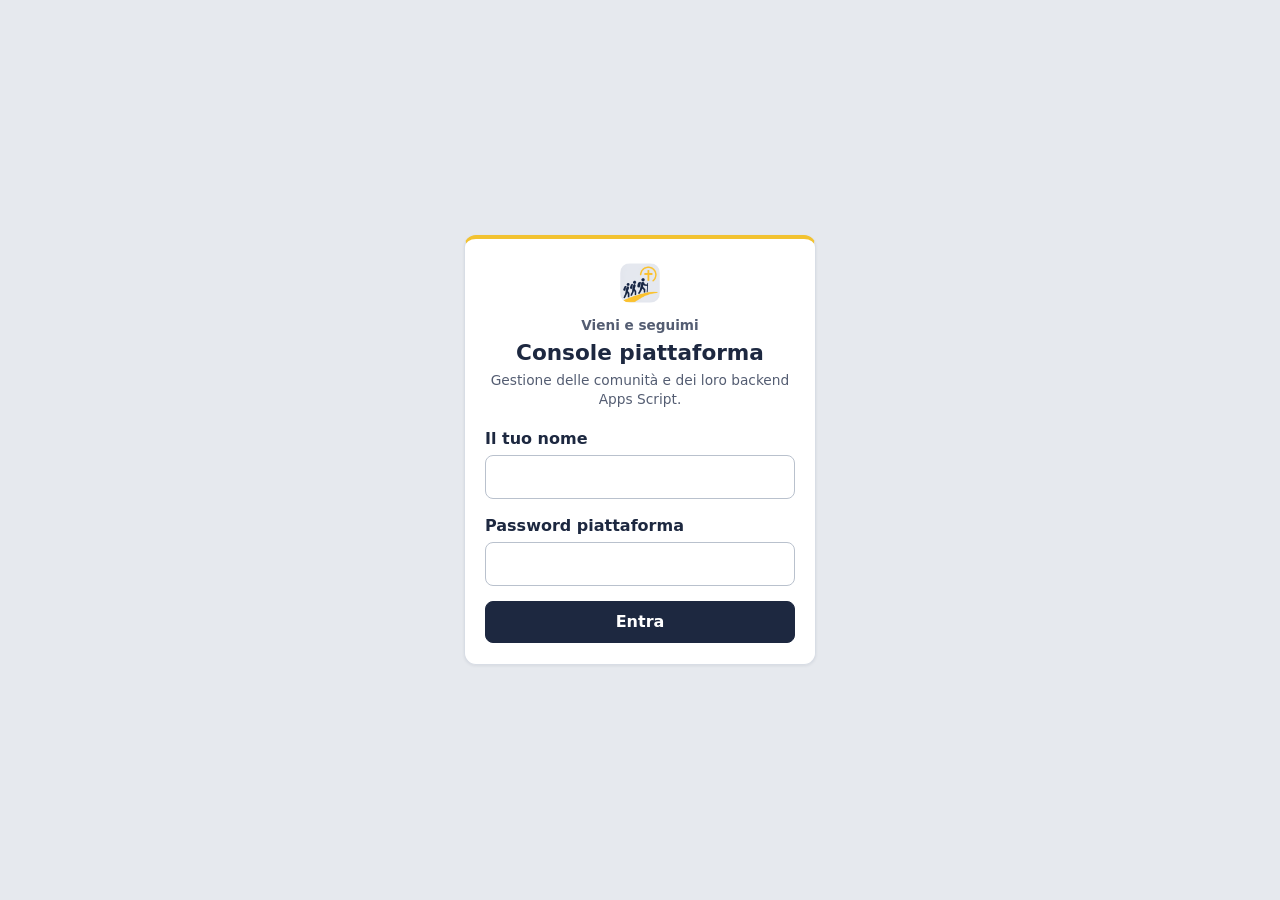
<file: platform.html>
<!doctype html>
<html lang="it">
<head>
<meta charset="utf-8">
<meta name="viewport" content="width=device-width, initial-scale=1">
<meta http-equiv="Content-Security-Policy" content="default-src 'self'; script-src 'self' 'unsafe-inline'; style-src 'self' 'unsafe-inline' https://fonts.googleapis.com; font-src https://fonts.gstatic.com; img-src 'self' data: blob: https:; connect-src 'self' https://script.google.com https://script.googleusercontent.com; object-src 'none'; base-uri 'self'; form-action 'self'">
<meta name="referrer" content="strict-origin-when-cross-origin">
<meta name="robots" content="noindex, nofollow">
<title>Vieni e seguimi · Piattaforma</title>
<script>window.PELLEGRINAGGIO_BOOT = { basePath: '' };</script>
<script>
(function (b) {
  b = String(b || '').replace(/\/$/, '');
  document.write('<base href="' + location.origin + (b || '') + '/">');
})(window.PELLEGRINAGGIO_BOOT.basePath);
</script>
<link rel="icon" href="favicon.svg" type="image/svg+xml">
<link rel="icon" href="favicon.ico" sizes="any">
<link rel="apple-touch-icon" href="apple-touch-icon.png">
<meta name="theme-color" content="#1d2840">
<link rel="preconnect" href="https://fonts.googleapis.com">
<link rel="preconnect" href="https://fonts.gstatic.com" crossorigin>
<link href="https://fonts.googleapis.com/css2?family=Atkinson+Hyperlegible:ital,wght@0,400;0,700;1,400&display=swap" rel="stylesheet">
<link rel="stylesheet" href="css/base.css">
<link rel="stylesheet" href="css/platform.css">
</head>
<body>

<main id="vista-accesso" class="plat-accesso" hidden>
  <form id="form-accesso" class="plat-box" novalidate>
    <p class="brand">
      <img class="brand-mark" src="img/logo-icona.png" width="48" height="48" alt="">
    </p>
    <p class="marchio">Vieni e seguimi</p>
    <h1>Console piattaforma</h1>
    <p class="aiuto" style="margin-bottom:1.15rem">Gestione delle comunità e dei loro backend Apps Script.</p>
    <div class="campo">
      <label for="acc-nome">Il tuo nome</label>
      <input type="text" id="acc-nome" autocomplete="name" maxlength="40" required>
    </div>
    <div class="campo">
      <label for="acc-password">Password piattaforma</label>
      <input type="password" id="acc-password" autocomplete="current-password" required>
    </div>
    <p id="acc-errore" class="plat-msg err" role="alert" hidden></p>
    <button class="btn" type="submit" id="acc-entra">Entra</button>
  </form>
</main>

<div id="vista-app" class="plat-shell" hidden>
  <header class="plat-top">
    <div class="colonna">
      <div>
        <p class="brand" style="margin-bottom:.35rem">
          <img class="brand-mark" src="img/logo-icona.png" width="36" height="36" alt="">
          <span class="brand-testi">
            <span class="brand-nome">Vieni e seguimi</span>
            <span class="brand-sotto">Iscrizioni ai pellegrinaggi</span>
          </span>
        </p>
        <h1 class="visually-hidden">Piattaforma</h1>
        <p class="meta">Operatore: <span id="op-nome"></span></p>
      </div>
      <button type="button" class="btn btn-secondario btn-piccolo" id="esci">Esci</button>
    </div>
  </header>
  <main class="plat-main">
    <div class="plat-toolbar">
      <h2 style="margin:0;font-size:1.15rem">Enti</h2>
      <button type="button" class="btn" id="btn-nuovo">Nuovo ente</button>
    </div>

    <form id="form-ente" class="plat-form" hidden novalidate>
      <h2 id="form-titolo">Nuovo ente</h2>
      <input type="hidden" id="ente-id">
      <div class="campo">
        <label for="ente-nome">Nome (parrocchia o comunità)</label>
        <input type="text" id="ente-nome" maxlength="120" required>
      </div>
      <div class="campo">
        <label for="ente-giuridico">Nome giuridico <span class="facoltativo">(consigliato)</span></label>
        <span class="aiuto">La denominazione ufficiale dell’ente, per esempio <strong>Parrocchia dei Santi Ippolito e Cassiano in Vanzago</strong>. Compare nell’informativa sui dati del modulo come responsabile dei dati.</span>
        <input type="text" id="ente-giuridico" maxlength="200">
      </div>
      <div class="campo">
        <label for="ente-email">Email della segreteria <span class="facoltativo">(consigliata)</span></label>
        <span class="aiuto">Compare nel footer del modulo («Per domande sull’iscrizione…») e nell’informativa sui dati.</span>
        <input type="email" id="ente-email" maxlength="120" autocomplete="off" spellcheck="false">
      </div>
      <div class="campo">
        <span class="etichetta" id="ente-logo-etichetta">Logo <span class="facoltativo">(facoltativo)</span></span>
        <span class="aiuto">PNG, JPG, WebP o SVG (viene ridotta a 256 px). Comparirà nell’header delle pagine /ente/; il logo di Vieni e seguimi resta nel footer.</span>
        <div class="logo-campo" role="group" aria-labelledby="ente-logo-etichetta">
          <div class="logo-anteprima vuota" id="ente-logo-anteprima" aria-hidden="true"><img alt="" hidden></div>
          <div class="logo-azioni">
            <label class="btn btn-secondario" for="ente-logo-file">Carica logo</label>
            <input type="file" id="ente-logo-file" accept="image/png,image/jpeg,image/webp,image/svg+xml" hidden>
            <button type="button" class="btn btn-secondario" id="ente-logo-rimuovi" hidden>Rimuovi</button>
          </div>
        </div>
        <input type="hidden" id="ente-logo" value="" aria-describedby="ente-logo-msg">
        <p id="ente-logo-msg" class="plat-msg" hidden></p>
      </div>
      <div class="campo">
        <label for="ente-sub">Percorso URL</label>
        <span class="aiuto">Indirizzo pubblico: /<strong id="hint-path">vanzago</strong>/ (solo lettere minuscole, numeri e trattini)</span>
        <input type="text" id="ente-sub" maxlength="48" required pattern="[a-z0-9]+(?:-[a-z0-9]+)*" spellcheck="false" autocomplete="off">
      </div>
      <div class="campo">
        <label for="ente-api">URL web app Apps Script (/exec)</label>
        <input type="url" id="ente-api" maxlength="300" required spellcheck="false" autocomplete="off">
      </div>
      <div class="campo">
        <label class="opzione"><input type="checkbox" id="ente-attivo" checked> Attivo</label>
      </div>
      <p id="form-msg" class="plat-msg" hidden></p>
      <div style="display:flex;flex-wrap:wrap;gap:.5rem;margin-top:.85rem">
        <button type="submit" class="btn" id="ente-salva">Salva</button>
        <button type="button" class="btn btn-secondario" id="ente-annulla">Annulla</button>
      </div>
    </form>

    <p id="lista-vuota" class="aiuto" hidden>Nessun ente ancora. Crea il primo con «Nuovo ente».</p>
    <div id="lista-enti" class="plat-lista"></div>
  </main>
  <footer class="plat-piede">
    <div class="colonna">
      <div class="piede-meta plat-piede-meta">
        <p class="piede-copy">© 2026 <a href="https://davidemainardi.github.io/" rel="noopener noreferrer" target="_blank">davidemainardi</a></p>
        <p class="piede-privacy"><a href="#privacy" data-apri-privacy>Dati e privacy</a></p>
        <p class="piede-versione" data-site-version></p>
      </div>
    </div>
  </footer>
</div>

<dialog id="dialog-privacy" class="dialog-privacy" aria-labelledby="privacy-titolo">
  <div class="dialog-privacy-corpo">
    <h2 id="privacy-titolo">Dati e privacy</h2>
    <p>I dati delle iscrizioni ai pellegrinaggi sono <strong>salvati e gestiti esclusivamente dalle singole realtà parrocchiali</strong> (o comunità pastorali) che usano questa piattaforma, ciascuna sul proprio foglio e backend Apps Script.</p>
    <p><strong>Vieni e seguimi</strong> funge solo da aggregatore dei moduli di iscrizione: mette a disposizione le pagine di compilazione e il collegamento all’ente giusto. Questa console gestisce il registry degli enti e non conserva i dati personali dei partecipanti.</p>
    <p>Per correzione, cancellazione o informazioni sui dati di un iscritto, rivolgersi alla segreteria della comunità interessata.</p>
    <form method="dialog" class="dialog-privacy-azioni">
      <button type="submit" class="btn">Chiudi</button>
    </form>
  </div>
</dialog>

<script src="config.js"></script>
<script src="js/api.js"></script>
<script src="js/tenant.js"></script>
<script src="js/privacy.js"></script>
<script src="js/platform.js"></script>
</body>
</html>
</file>
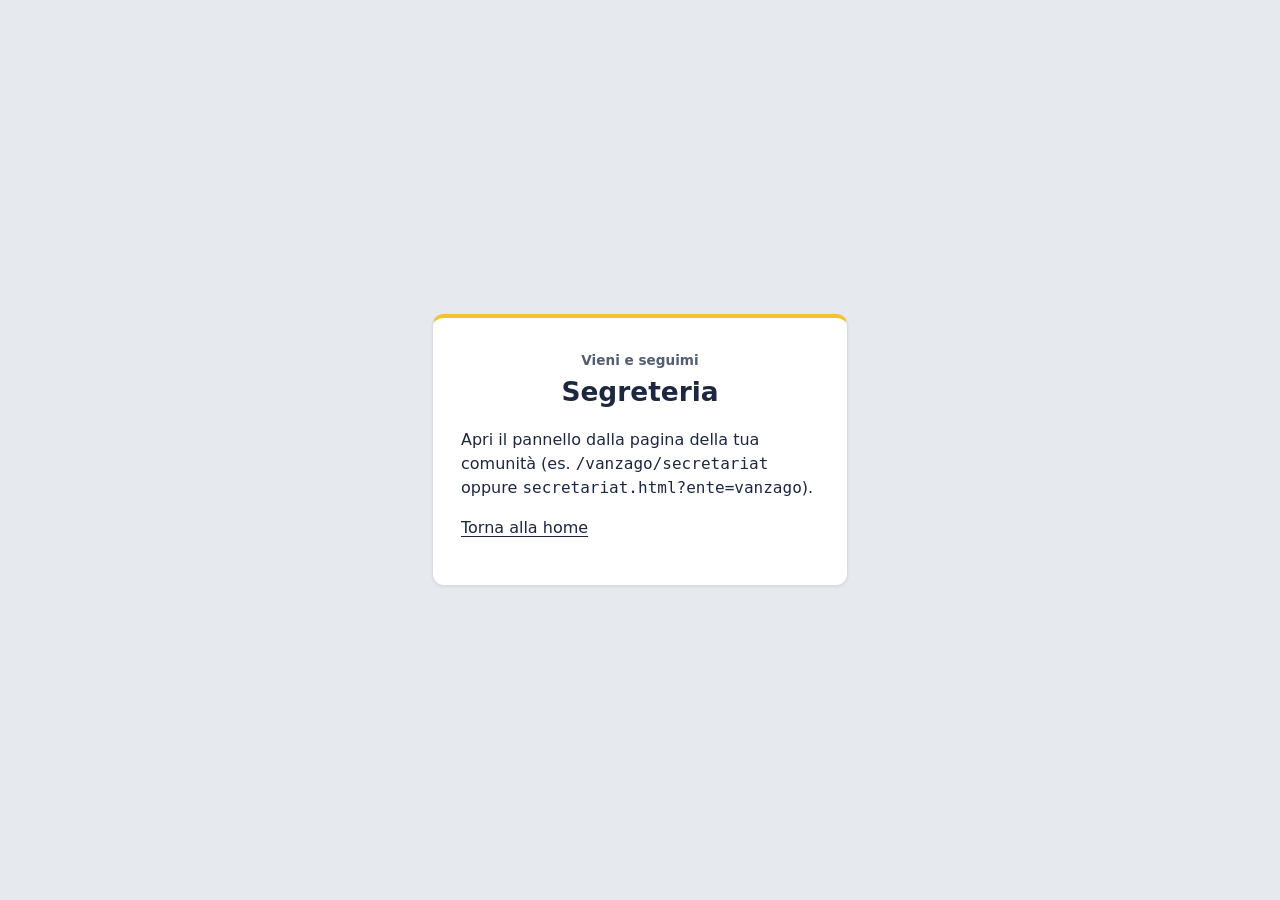
<file: secretariat.html>
<!doctype html>
<html lang="it">
<head>
<meta charset="utf-8">
<meta name="viewport" content="width=device-width, initial-scale=1">
<meta http-equiv="Content-Security-Policy" content="default-src 'self'; script-src 'self' 'unsafe-inline'; style-src 'self' 'unsafe-inline' https://fonts.googleapis.com; font-src https://fonts.gstatic.com; img-src 'self' data: blob: https:; connect-src 'self' https://script.google.com https://script.googleusercontent.com; object-src 'none'; base-uri 'self'; form-action 'self'">
<meta name="referrer" content="strict-origin-when-cross-origin">
<meta name="robots" content="noindex, nofollow">
<title>Vieni e seguimi · Segreteria</title>
<script>window.PELLEGRINAGGIO_BOOT = { basePath: '' };</script>
<script>
(function (b) {
  b = String(b || '').replace(/\/$/, '');
  document.write('<base href="' + location.origin + (b || '') + '/">');
})(window.PELLEGRINAGGIO_BOOT.basePath);
</script>
<link rel="icon" href="favicon.svg" type="image/svg+xml">
<link rel="icon" href="favicon.ico" sizes="any">
<link rel="apple-touch-icon" href="apple-touch-icon.png">
<meta name="theme-color" content="#1d2840">
<link rel="preconnect" href="https://fonts.googleapis.com">
<link rel="preconnect" href="https://fonts.gstatic.com" crossorigin>
<link href="https://fonts.googleapis.com/css2?family=Atkinson+Hyperlegible:ital,wght@0,400;0,700;1,400&display=swap" rel="stylesheet">
<link rel="stylesheet" href="css/base.css">
<link rel="stylesheet" href="css/secretariat.css">
</head>
<body>

<!-- Accesso -->
<main id="vista-accesso" class="accesso" hidden>
  <form id="form-accesso" class="accesso-box" novalidate>
    <p class="brand">
      <img class="brand-mark" data-brand-logo src="img/logo-icona.png" width="48" height="48" alt="">
    </p>
    <p class="marchio" data-brand-nome>Vieni e seguimi</p>
    <h1>Segreteria</h1>
    <div class="campo">
      <label for="acc-nome">Utente</label>
      <span class="aiuto">Il tuo utente personale. Compare accanto alle iscrizioni che gestisci.</span>
      <input type="text" id="acc-nome" autocomplete="username" maxlength="30" required>
    </div>
    <div class="campo">
      <label for="acc-password">Password</label>
      <input type="password" id="acc-password" autocomplete="current-password" required>
    </div>
    <p id="acc-errore" class="msg-errore" role="alert" hidden></p>
    <button class="btn" type="submit" id="acc-entra">Entra</button>
    <p class="accesso-versione" data-site-version></p>
  </form>
</main>

<!-- App dopo login -->
<div id="vista-app" hidden>
  <header class="barra">
    <div class="barra-sinistra">
      <div class="barra-brand">
        <img class="brand-mark barra-logo" data-brand-logo src="img/logo-icona.png" width="40" height="40" alt="">
        <div class="barra-titoli">
          <p class="barra-marchio" data-brand-nome>Vieni e seguimi</p>
          <h1 id="barra-h1">Segreteria</h1>
        </div>
      </div>

      <div class="barra-nav-gestione" id="barra-nav-gestione" hidden>
        <button type="button" class="btn btn-secondario btn-piccolo" id="torna-home">← Pellegrinaggi</button>
        <div class="barra-edizione-corrente">
          <p class="barra-ed-label">Pellegrinaggio</p>
          <p class="barra-ed-titolo" id="barra-ed-titolo"></p>
        </div>
        <button type="button" class="btn btn-secondario btn-piccolo" id="gestisci-edizioni">Impostazioni</button>
      </div>
    </div>

    <div class="barra-stato">
      <span id="live" class="live" data-stato="avvio" title="Aggiornamento automatico" hidden>
        <span class="punto" aria-hidden="true"></span>
        <span id="live-testo">Collegamento…</span>
      </span>
      <div class="barra-apertura" id="barra-apertura" hidden>
        <label class="interruttore" title="Se spento, il modulo pubblico mostra 'Iscrizioni chiuse'">
          <input type="checkbox" id="aperte" role="switch">
          <span id="aperte-testo">Iscrizioni aperte</span>
        </label>
        <span class="apertura-hint" id="apertura-hint" hidden></span>
      </div>
      <button type="button" class="posta-chip" id="posta-chip" hidden title="Apri la posta inviata"></button>
      <span class="utente">
        <span class="utente-nome" id="utente-nome"></span>
        <button type="button" class="link" id="esci">Esci</button>
      </span>
    </div>
  </header>

  <!-- Home: scegli o crea pellegrinaggio -->
  <div id="vista-home" class="vista-home" hidden>
    <div class="home-lavoro">
      <main class="home-main">
        <div class="home-testa">
          <div>
            <h2 class="home-titolo">Pellegrinaggi</h2>
            <p class="aiuto">Apri un pellegrinaggio per gestire le iscrizioni, oppure creane uno nuovo.</p>
          </div>
          <button type="button" class="btn" id="home-nuovo">Nuovo pellegrinaggio</button>
        </div>
        <ul id="home-lista" class="home-lista"></ul>
        <p id="home-vuoto" class="vuoto" hidden>Nessun pellegrinaggio ancora. Creane uno per iniziare.</p>

        <details class="home-manutenzione">
          <summary>Manutenzione sistema</summary>
          <p class="aiuto">Dopo un aggiornamento, allinea fogli, cartelle Drive e trigger automatici.</p>
          <button type="button" class="btn btn-secondario btn-piccolo" id="ed-setup">Esegui setup</button>
        </details>

        <details class="home-manutenzione account-box" id="account-box" hidden>
          <summary>Account e password</summary>
          <p class="aiuto" id="account-io" hidden></p>

          <form class="account-form" id="form-mia-password" autocomplete="off">
            <h3>La mia password</h3>
            <div class="campo">
              <label for="pw-attuale">Password attuale</label>
              <input type="password" id="pw-attuale" autocomplete="current-password" required>
            </div>
            <div class="campo">
              <label for="pw-nuova">Nuova password</label>
              <span class="aiuto">Almeno 10 caratteri. Dopo il cambio resti dentro con questo dispositivo.</span>
              <input type="password" id="pw-nuova" autocomplete="new-password" minlength="10" maxlength="200" required>
            </div>
            <button type="submit" class="btn btn-secondario btn-piccolo">Cambia la mia password</button>
          </form>

          <section id="account-amministrazione" hidden>
            <h3>Account della segreteria</h3>
            <p class="aiuto">Ogni persona entra con il proprio utente. Disattivando un account, chi è dentro viene fatto uscire.</p>
            <ul id="account-lista" class="account-lista"></ul>

            <form class="account-form" id="form-nuovo-account" autocomplete="off">
              <h3>Nuovo account</h3>
              <div class="campo">
                <label for="na-utente">Utente</label>
                <span class="aiuto">Da 2 a 30 caratteri: lettere minuscole, numeri, punto, trattino.</span>
                <input type="text" id="na-utente" maxlength="30" autocomplete="off" required>
              </div>
              <div class="campo">
                <label for="na-nome">Nome e cognome</label>
                <input type="text" id="na-nome" maxlength="40" autocomplete="off" required>
              </div>
              <div class="campo">
                <label for="na-password">Password iniziale</label>
                <span class="aiuto">Almeno 10 caratteri. Passala alla persona in modo sicuro.</span>
                <input type="password" id="na-password" minlength="10" maxlength="200" autocomplete="new-password" required>
              </div>
              <div class="campo">
                <label for="na-ruolo">Ruolo</label>
                <select id="na-ruolo">
                  <option value="segreteria">Segreteria</option>
                  <option value="admin">Amministratore</option>
                </select>
              </div>
              <button type="submit" class="btn btn-piccolo">Crea account</button>
            </form>
          </section>
        </details>
      </main>

      <div class="home-lato">
      <section class="posta-riquadro" aria-labelledby="posta-titolo">
        <div class="attivita-testa">
          <h2 id="posta-titolo">Email</h2>
          <button type="button" class="btn btn-secondario btn-piccolo" id="posta-apri">Posta inviata</button>
        </div>
        <dl class="posta-numeri">
          <div><dt>Puoi inviarne ancora oggi</dt><dd id="posta-quota">—</dd></div>
          <div><dt>Inviate da quando la quota è rinnovata</dt><dd id="posta-inviate">—</dd></div>
          <div><dt>In coda</dt><dd id="posta-coda">—</dd></div>
        </dl>
        <p class="posta-nota" id="posta-nota" hidden></p>
        <button type="button" class="btn btn-secondario btn-piccolo" id="posta-invia-coda" hidden>Invia ora quelle in coda</button>
      </section>
      <aside class="attivita" aria-labelledby="home-attivita-titolo">
        <div class="attivita-testa">
          <h2 id="home-attivita-titolo">Attività recente</h2>
          <button type="button" class="btn btn-secondario btn-piccolo" data-attivita-aggiorna>Aggiorna</button>
        </div>
        <ol class="attivita-lista" data-attivita-lista></ol>
        <p class="attivita-vuoto" data-attivita-vuoto hidden>Nessuna attività ancora.</p>
      </aside>
      </div>
    </div>
  </div>

  <!-- Posta inviata: elenco a sinistra, email a destra (come una casella di posta) -->
  <div id="vista-posta" class="vista-posta" hidden>
    <div class="posta-testa">
      <div class="posta-testa-sinistra">
        <button type="button" class="btn btn-secondario btn-piccolo" id="posta-torna">← Pellegrinaggi</button>
        <div>
          <h2 class="home-titolo">Posta inviata</h2>
          <p class="aiuto" id="posta-riepilogo"></p>
        </div>
      </div>
      <div class="posta-testa-destra">
        <dl class="posta-stats" aria-label="Quota email">
          <div><dt>Ancora oggi</dt><dd id="posta-vista-quota">—</dd></div>
          <div><dt>Inviate</dt><dd id="posta-vista-inviate">—</dd></div>
          <div><dt>In coda</dt><dd id="posta-vista-coda">—</dd></div>
        </dl>
        <div class="posta-filtri">
          <input type="search" id="posta-cerca" placeholder="Cerca nome, email o codice" aria-label="Cerca nella posta">
          <select id="posta-ed" aria-label="Pellegrinaggio"><option value="">Tutti i pellegrinaggi</option></select>
          <button type="button" class="btn btn-secondario btn-piccolo" id="posta-aggiorna">Aggiorna</button>
        </div>
      </div>
    </div>
    <div class="posta-caselle" id="posta-caselle">
      <div class="posta-colonna">
        <ul id="posta-lista" class="posta-lista" aria-label="Email"></ul>
        <p id="posta-vuota" class="posta-vuoto" hidden>Nessuna email inviata ancora.</p>
      </div>
      <section class="posta-lettura" aria-live="polite">
        <div class="posta-lettura-testa" id="posta-lettura-testa" hidden>
          <button type="button" class="btn btn-secondario btn-piccolo posta-indietro" id="posta-indietro">← Elenco</button>
          <div class="posta-lettura-titolo">
            <h3 id="posta-oggetto"></h3>
            <span class="pillola" id="posta-esito" hidden></span>
          </div>
          <dl class="posta-meta" id="posta-meta">
            <div><dt>A</dt><dd id="posta-meta-a"></dd></div>
            <div><dt>Quando</dt><dd id="posta-meta-quando"></dd></div>
            <div><dt>Tipo</dt><dd id="posta-meta-tipo"></dd></div>
          </dl>
          <p class="posta-meta-errore" id="posta-meta-errore" hidden></p>
        </div>
        <div class="posta-foglio" id="posta-foglio" hidden>
          <iframe id="posta-anteprima" title="Anteprima dell’email" sandbox="allow-popups allow-popups-to-escape-sandbox"></iframe>
        </div>
        <div class="posta-scegli" id="posta-scegli">
          <p class="posta-scegli-titolo">Nessuna email selezionata</p>
          <p>Scegli un messaggio dall’elenco per leggere l’anteprima.</p>
        </div>
      </section>
    </div>
  </div>

  <!-- Gestione iscrizioni di un pellegrinaggio -->
  <div id="vista-gestione" hidden>
    <div class="testata-fissa testata-gestione">
      <section class="strumenti" aria-label="Filtri">
        <div class="schede" role="tablist" aria-label="Stato">
          <button role="tab" data-filtro="in_attesa" aria-selected="true">Da gestire <b data-conta="in_attesa">0</b></button>
          <button role="tab" data-filtro="lista_attesa" aria-selected="false">Lista d’attesa <b data-conta="lista_attesa">0</b></button>
          <button role="tab" data-filtro="confermata" aria-selected="false">Confermate <b data-conta="confermata">0</b></button>
          <button role="tab" data-filtro="rifiutata" aria-selected="false">Non confermate <b data-conta="rifiutata">0</b></button>
          <button role="tab" data-filtro="annullata" aria-selected="false">Annullate <b data-conta="annullata">0</b></button>
          <button role="tab" data-filtro="tutte" aria-selected="false">Tutte <b data-conta="tutte">0</b></button>
        </div>
        <div class="strumenti-destra">
          <div class="posti-riepilogo" id="posti-riepilogo" title="Posti occupati = confermate + da gestire" hidden>
            <div class="posti-barra" aria-hidden="true"><span id="posti-fill"></span></div>
            <span id="posti-testo"></span>
          </div>
          <div class="filtri">
            <label class="visually-hidden" for="cerca">Cerca</label>
            <input type="search" id="cerca" placeholder="Cerca nome, comune, codice…" autocomplete="off">
            <label class="visually-hidden" for="filtro-parr">Parrocchiano</label>
            <select id="filtro-parr" data-solo-verifica-parrocchiani>
              <option value="">Parrocchiano: tutti</option>
              <option value="da_verificare">Da verificare</option>
              <option value="si">Parrocchiani</option>
              <option value="no">Non parrocchiani</option>
            </select>
            <button type="button" class="btn btn-secondario btn-piccolo" id="esporta">Esporta CSV</button>
          </div>
        </div>
      </section>
    </div>

    <div class="lavoro">
      <main class="area-tabella">
        <table class="tabella" id="tabella">
          <thead>
            <tr>
              <th scope="col" class="c-codice">N.</th>
              <th scope="col">Persona</th>
              <th scope="col" class="c-comune">Comune</th>
              <th scope="col" class="c-quando">Arrivata</th>
              <th scope="col" class="c-parr">Parrocchiano</th>
              <th scope="col" class="c-stato">Stato</th>
              <th scope="col" class="c-azione"><span class="visually-hidden">Azione</span></th>
            </tr>
          </thead>
          <tbody id="righe"></tbody>
        </table>
        <p id="vuoto" class="vuoto" hidden></p>
      </main>

      <aside class="attivita" aria-labelledby="attivita-titolo">
        <div class="attivita-testa">
          <h2 id="attivita-titolo">Attività recente</h2>
          <button type="button" class="btn btn-secondario btn-piccolo" data-attivita-aggiorna>Aggiorna</button>
        </div>
        <ol class="attivita-lista" data-attivita-lista></ol>
        <p class="attivita-vuoto" data-attivita-vuoto hidden>Nessuna attività ancora.</p>
      </aside>
    </div>
  </div>
</div>

<!-- Dettaglio -->
<aside id="dettaglio" class="dettaglio" hidden aria-labelledby="det-nome" tabindex="-1">
  <div class="det-testa">
    <div class="det-testa-testo">
      <p class="det-posto" id="det-posto"></p>
      <h2 id="det-nome"></h2>
      <p class="det-codice" id="det-codice"></p>
    </div>
    <button type="button" class="chiudi" id="det-chiudi" aria-label="Chiudi dettaglio">✕</button>
  </div>
  <div class="det-corpo">
    <div class="det-stato" id="det-stato"></div>

    <div class="det-sezione" id="det-sezione-parrocchiano" data-solo-verifica-parrocchiani>
      <h3>È parrocchiano?</h3>
      <p class="aiuto" id="det-dichiara"></p>
      <div class="segmenti" id="det-verifica" role="group" aria-label="Verifica parrocchiano">
        <button type="button" data-v="si">Sì</button>
        <button type="button" data-v="no">No</button>
        <button type="button" data-v="da_verificare">Da verificare</button>
      </div>
    </div>

    <div class="det-sezione">
      <h3>Iscrizione</h3>
      <label class="spunta"><input type="checkbox" id="det-notifica" checked> Avvisa la persona via email</label>
      <div class="det-azioni" id="det-azioni"></div>
      <div id="det-motivo-box" class="campo" hidden>
        <label for="det-motivo">Motivo <span class="facoltativo">(finisce nell'email)</span></label>
        <textarea id="det-motivo" rows="2" maxlength="1000"></textarea>
        <div class="riga-bottoni">
          <button type="button" class="btn btn-rifiuto btn-piccolo" id="det-rifiuta-ok">Non confermare</button>
          <button type="button" class="btn btn-secondario btn-piccolo" id="det-rifiuta-annulla">Annulla</button>
        </div>
      </div>
      <p id="det-errore" class="msg-errore" role="alert" hidden></p>
    </div>

    <div class="det-sezione">
      <h3>Dati</h3>
      <dl class="det-dati" id="det-dati"></dl>
    </div>

    <div class="det-sezione">
      <h3><label for="det-note">Note della segreteria</label></h3>
      <textarea id="det-note" rows="3" maxlength="2000"></textarea>
      <div class="riga-bottoni">
        <button type="button" class="btn btn-secondario btn-piccolo" id="det-salva-note" disabled>Salva note</button>
        <span class="aiuto" id="det-note-stato"></span>
      </div>
    </div>

    <div class="det-sezione">
      <h3>Storico</h3>
      <dl class="det-dati piccolo" id="det-storico"></dl>
    </div>
  </div>
</aside>

<!-- Form nuovo / modifica pellegrinaggio (dialog centrato) -->
<div id="pannello-edizioni" class="dialogo-edizioni" hidden>
  <div class="dialogo-edizioni-sfondo" id="ed-sfondo" tabindex="-1"></div>
  <div class="dialogo-edizioni-box" id="ed-dialogo" role="dialog" aria-modal="true" aria-labelledby="ed-titolo" tabindex="-1">
    <div class="det-testa">
      <div>
        <p class="det-codice">Pellegrinaggio</p>
        <h2 id="ed-titolo">Impostazioni</h2>
      </div>
      <button type="button" class="chiudi" id="ed-chiudi" aria-label="Chiudi">✕</button>
    </div>
    <div class="det-corpo">
      <p class="det-sezione" id="ed-link-box" hidden>
        <a class="aiuto" id="ed-link-pubblico" href="/" target="_blank" rel="noopener">Apri modulo pubblico</a>
      </p>
      <form id="ed-form" class="det-sezione ed-form-griglia">
        <h3 id="ed-form-titolo" class="visually-hidden">Modifica pellegrinaggio</h3>
        <input type="hidden" id="ed-id">
        <div class="campo campo-largo">
          <label for="ed-slug">Indirizzo della pagina</label>
          <span class="aiuto">La parte finale del link del modulo: solo lettere minuscole, numeri e trattini, per esempio <strong>assisi-2026</strong>. Non si può cambiare dopo.</span>
          <input type="text" id="ed-slug" maxlength="80" pattern="[a-z0-9]+(-[a-z0-9]+)*" required>
        </div>
        <div class="campo">
          <label for="ed-parrocchia">Parrocchia</label>
          <input type="text" id="ed-parrocchia" maxlength="150" required>
        </div>
        <div class="campo">
          <label for="ed-titolo-campo">Titolo</label>
          <input type="text" id="ed-titolo-campo" maxlength="150" required>
        </div>
        <div class="campo">
          <label for="ed-meta">Meta / destinazione</label>
          <input type="text" id="ed-meta" maxlength="150">
        </div>
        <div class="campo">
          <label for="ed-quando">Quando</label>
          <input type="text" id="ed-quando" maxlength="150">
        </div>
        <div class="campo">
          <label for="ed-quota">Quota</label>
          <input type="text" id="ed-quota" maxlength="150">
        </div>
        <div class="campo">
          <label for="ed-scadenza">Testo scadenza iscrizioni</label>
          <input type="text" id="ed-scadenza" maxlength="150">
        </div>
        <div class="campo">
          <label for="ed-apertura">Apertura iscrizioni</label>
          <span class="aiuto">Facoltativo. Da questo momento (fuso Italia) si può compilare e inviare. Vuoto = subito, se lo stato è «Aperta».</span>
          <input type="datetime-local" id="ed-apertura" class="medio">
        </div>
        <div class="campo">
          <label for="ed-chiusura">Chiusura iscrizioni</label>
          <span class="aiuto">Facoltativo. Dopo questo giorno le iscrizioni si chiudono da sole.</span>
          <input type="date" id="ed-chiusura" class="medio">
        </div>
        <div class="campo campo-largo">
          <label for="ed-contatto">Contatto</label>
          <input type="text" id="ed-contatto" maxlength="200">
        </div>
        <div class="campo">
          <label for="ed-posti">Posti</label>
          <input type="number" id="ed-posti" min="0" max="9999" class="corto">
        </div>
        <div class="campo">
          <label for="ed-prefisso">Lettere del codice</label>
          <span class="aiuto">Vengono prima del numero di ogni iscrizione: con <strong>AS-</strong> i codici saranno AS-0001, AS-0002…</span>
          <input type="text" id="ed-prefisso" maxlength="10" class="corto" placeholder="PG-">
        </div>
        <div class="campo">
          <label for="ed-stato">Stato</label>
          <select id="ed-stato">
            <option value="bozza">Bozza (non pubblica)</option>
            <option value="aperta">Aperta</option>
            <option value="chiusa">Chiusa</option>
            <option value="archivio">Archivio</option>
          </select>
        </div>
        <div class="campo campo-largo">
          <label class="spunta" for="ed-verifica-parrocchiani">
            <input type="checkbox" id="ed-verifica-parrocchiani" checked>
            <span>Verifica parrocchiani</span>
          </label>
          <span class="aiuto">Se attivo: nel modulo si chiede se è parrocchiano e in segreteria va indicato sì/no prima di confermare. Se spento, si conferma senza quel passaggio.</span>
        </div>
        <div class="campo campo-largo" id="ed-documenti-box" hidden>
          <label>Documenti da scaricare</label>
          <span class="aiuto">PDF, JPG o PNG (max 4 MB). Compaiono come passo obbligatorio prima dell’invio.</span>
          <ul id="ed-documenti-lista" class="ed-documenti-lista"></ul>
          <div class="riga-bottoni">
            <label class="btn btn-secondario btn-piccolo" for="ed-documento-file">Carica file</label>
            <input type="file" id="ed-documento-file" accept=".pdf,.png,.jpg,.jpeg,application/pdf,image/png,image/jpeg" hidden>
          </div>
          <p id="ed-documenti-msg" class="aiuto" hidden></p>
        </div>
        <p id="ed-errore" class="msg-errore campo-largo" role="alert" hidden></p>
        <div class="riga-bottoni campo-largo">
          <button type="submit" class="btn btn-piccolo" id="ed-salva">Salva</button>
          <button type="button" class="btn btn-secondario btn-piccolo" id="ed-annulla">Annulla</button>
        </div>
      </form>
    </div>
  </div>
</div>

<div class="avvisi" id="avvisi" aria-live="polite"></div>

<script src="config.js"></script>
<script src="js/api.js"></script>
<script src="js/tenant.js"></script>
<script src="js/secretariat.js"></script>
</body>
</html>
</file>
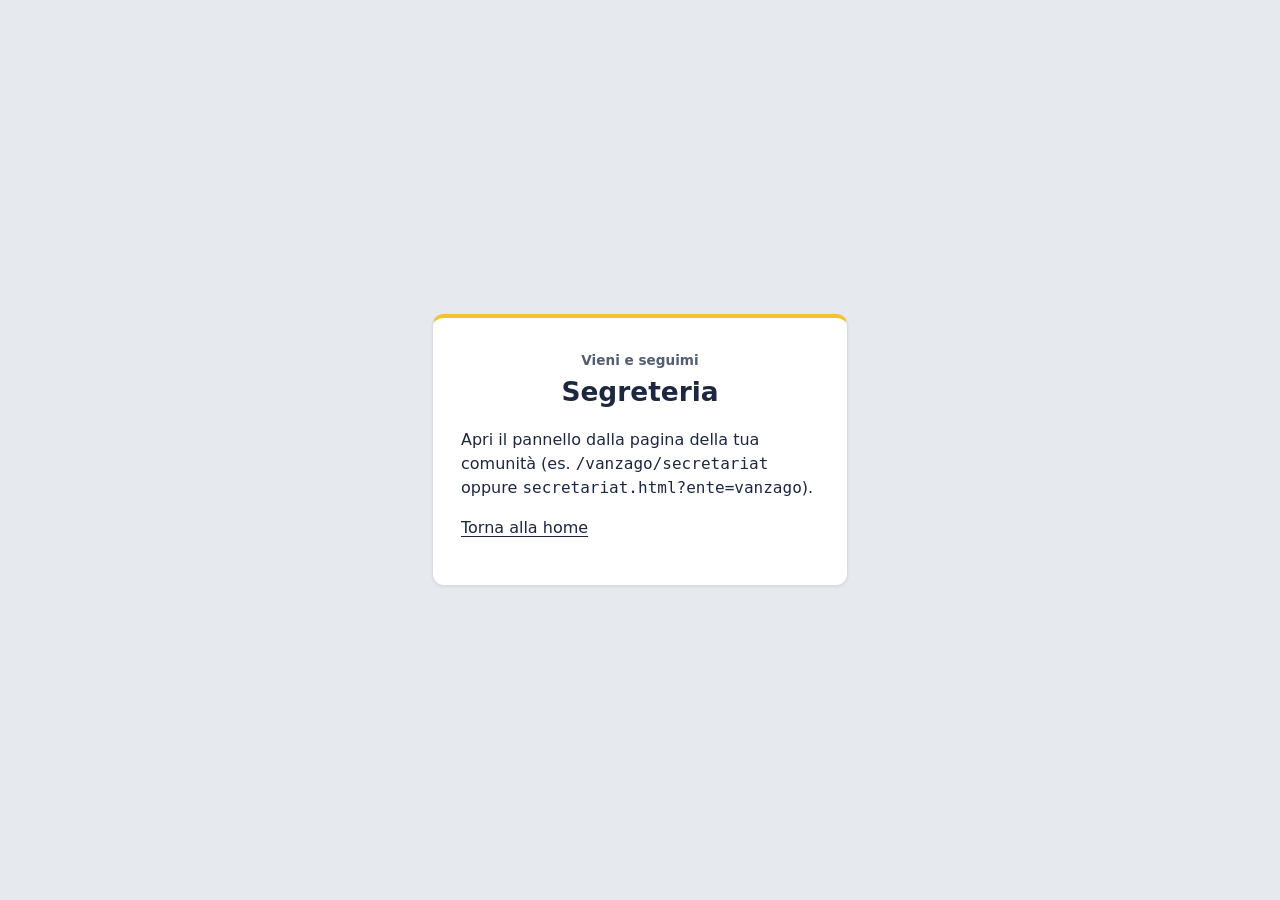
<file: segreteria.html>
<!doctype html>
<html lang="it">
<head>
<meta charset="utf-8">
<meta http-equiv="refresh" content="0; url=secretariat.html">
<title>Reindirizzamento…</title>
<link rel="canonical" href="secretariat.html">
<script>location.replace('secretariat.html' + location.search + location.hash);</script>
</head>
<body>
<p><a href="secretariat.html">Vai al pannello segreteria</a></p>
</body>
</html>
</file>
<file: css/base.css>
/* Token e basi condivise da form e pannello. */
:root {
  color-scheme: light;
  --inchiostro: #1d2840;   /* testo, titoli */
  --inchiostro-soft: #2a3854;
  --grigio: #545d72;       /* testo secondario: 6.4:1 su bianco */
  --pietra: #e6e9ee;       /* sfondo pagina */
  --pietra-scura: #d5dae3;
  --carta: #ffffff;        /* superfici */
  --bordo: #b9c1cd;
  --bordo-tenue: #d8dde5;
  --segnavia: #f2c230;     /* il giallo delle frecce del Cammino: solo come segno, mai come testo */
  --segnavia-tenue: #fdf3cf;
  --timbro: #2c6a4c;       /* confermata */
  --timbro-tenue: #e3f0e8;
  --rifiuto: #9b3a2c;
  --rifiuto-tenue: #f6e4e0;
  --attesa: #3d5a8a;
  --attesa-tenue: #e4eaf4;
  --focus: #1d2840;

  --ombra-soft: 0 1px 2px rgba(29, 40, 64, .05);
  --ombra-media: 0 1px 3px rgba(29, 40, 64, .08);
  --ombra-forte: 0 2px 6px rgba(29, 40, 64, .12);

  --font: 'Atkinson Hyperlegible', 'Segoe UI', system-ui, sans-serif;
  --r-campo: 8px;
  --r-superficie: 12px;
  --transizione: .18s ease;
}

*, *::before, *::after { box-sizing: border-box; }
[hidden] { display: none !important; }

html { -webkit-text-size-adjust: 100%; scroll-behavior: smooth; }

body {
  margin: 0;
  background: var(--pietra);
  color: var(--inchiostro);
  font-family: var(--font);
  line-height: 1.5;
}

h1, h2, h3 { line-height: 1.15; margin: 0; }

a { color: var(--inchiostro); text-underline-offset: 3px; }

:focus-visible {
  outline: 3px solid var(--focus);
  outline-offset: 3px;
  box-shadow: 0 0 0 6px var(--segnavia);
  border-radius: 4px;
}

.visually-hidden {
  position: absolute !important;
  width: 1px; height: 1px; margin: -1px; padding: 0; overflow: hidden;
  clip: rect(0 0 0 0); white-space: nowrap; border: 0;
}

/* Marchio */
.brand {
  display: flex;
  align-items: center;
  gap: .65rem;
  margin: 0;
  text-decoration: none;
  color: inherit;
}
.brand-mark {
  width: 2.5rem;
  height: 2.5rem;
  flex: 0 0 auto;
  border-radius: 10px;
  display: block;
}
.brand-testi { min-width: 0; }
.brand-nome {
  display: block;
  font-weight: 700;
  font-size: 1.05rem;
  line-height: 1.25;
  letter-spacing: -.01em;
  overflow-wrap: anywhere;
}
.brand-sotto {
  display: block;
  font-size: .78rem;
  font-weight: 400;
  opacity: .78;
  margin-top: .12rem;
  line-height: 1.25;
}
.testata .brand { color: #fff; margin-bottom: 0; }
.testata .brand-sotto { color: #c8d0dc; opacity: 1; }
.brand-compatto { margin: 0 0 .35rem; }
.brand-compatto .brand-mark { width: 2rem; height: 2rem; border-radius: 8px; }
.parrocchia { /* legacy: ora usa .brand-nome sull’home */
  margin: 0;
  font-size: .8rem;
  font-weight: 700;
  color: #fff;
  line-height: 1.3;
}

/* Logo org in header: oggetto cover in box fisso */
.brand-mark[data-logo-ente="1"] {
  object-fit: contain;
  background: #fff;
}
.brand-piede {
  margin: 0;
  color: inherit;
  text-decoration: none;
}
.brand-piede .brand-mark {
  width: 1.65rem;
  height: 1.65rem;
  border-radius: 6px;
}
.piede-portale .brand-piede { margin-top: 0; }
.piede-segreteria {
  margin-top: 2rem;
  padding: 1.25rem 24px 2rem;
  border-top: 1px solid var(--bordo-tenue);
  background: var(--pietra);
}
.piede-segreteria .piede-interno { max-width: 72rem; margin: 0 auto; }

/* Pulsanti */
.btn {
  display: inline-flex; align-items: center; justify-content: center; gap: .4em;
  min-height: 42px; padding: 0 1em;
  border: 1.5px solid var(--inchiostro); border-radius: var(--r-campo);
  background: var(--inchiostro); color: #fff;
  font: inherit; font-weight: 700; cursor: pointer; text-decoration: none;
  transition: background var(--transizione), border-color var(--transizione), transform var(--transizione), box-shadow var(--transizione);
}
.btn:hover { background: var(--inchiostro-soft); border-color: var(--inchiostro-soft); }
.btn:active:not([disabled]) { transform: translateY(1px); }
.btn[disabled] { opacity: .55; cursor: not-allowed; transform: none; }
.btn-secondario { background: var(--carta); color: var(--inchiostro); }
.btn-secondario:hover { background: var(--pietra); border-color: var(--inchiostro); }
.btn-timbro { background: var(--timbro); border-color: var(--timbro); }
.btn-timbro:hover { background: #22563d; border-color: #22563d; }
.btn-timbro[disabled], .btn-timbro[disabled]:hover { background: var(--carta); color: var(--grigio); border-color: var(--bordo-tenue); opacity: 1; }
.btn-rifiuto { background: var(--carta); color: var(--rifiuto); border-color: var(--rifiuto); }
.btn-rifiuto:hover { background: var(--rifiuto-tenue); }
.btn-piccolo { min-height: 32px; padding: 0 .7em; font-size: .85rem; border-width: 1.5px; }

/* Campi */
.campo { margin: 0 0 .9rem; }
.campo > label, .campo > .etichetta, fieldset.scelta > legend {
  display: block; font-weight: 700; margin-bottom: .28rem;
}
.aiuto { display: block; color: var(--grigio); font-size: .86em; margin: 0 0 .3rem; line-height: 1.35; }
input[type=text], input[type=email], input[type=tel], input[type=password], input[type=search],
input[type=url], input[type=number], input[type=date], input[type=datetime-local], input[type=time],
select, textarea {
  width: 100%; min-height: 44px; padding: .45rem .7rem;
  border: 1.5px solid var(--bordo); border-radius: var(--r-campo);
  background: var(--carta); color: var(--inchiostro); font: inherit;
  transition: border-color var(--transizione), box-shadow var(--transizione);
}
textarea { min-height: 5.5rem; resize: vertical; }
/* Spunte e scelte: colore dell'app ovunque. :where() non pesa, così le regole locali (.opzione, .spunta, switch) restano libere. */
:where(input[type=checkbox], input[type=radio]) { width: 1.15rem; height: 1.15rem; accent-color: var(--inchiostro); }
input:hover, select:hover, textarea:hover { border-color: var(--grigio); }
input:focus-visible, select:focus-visible, textarea:focus-visible {
  border-color: var(--inchiostro);
  box-shadow: 0 0 0 3px var(--segnavia-tenue);
}
.campo.errore input, .campo.errore select, .campo.errore textarea,
fieldset.errore .opzione { border-color: var(--rifiuto); }
.messaggio-errore { display: none; color: var(--rifiuto); font-weight: 700; margin: .1rem 0 .4rem; }
.errore > .messaggio-errore, .errore .messaggio-errore { display: block; }

/* Meta footer: copyright, privacy e versione su una riga compatta */
.piede-meta {
  display: flex;
  flex-wrap: wrap;
  align-items: baseline;
  justify-content: space-between;
  gap: .25rem 1.25rem;
  width: 100%;
  margin: 0;
  padding: 0;
  border: 0;
  font-size: .78rem;
  color: var(--grigio);
  line-height: 1.3;
}
.piede-meta > p { margin: 0; }
.piede-meta a {
  font-weight: 700;
  color: var(--inchiostro);
  text-underline-offset: 3px;
}
.piede-meta a:hover { color: var(--inchiostro-soft); }
.piede-versione:empty { display: none; }
.facoltativo { font-weight: 400; color: var(--grigio); }

/* Popup Dati e privacy */
.dialog-privacy {
  border: 1px solid var(--bordo-tenue);
  border-radius: var(--r-superficie);
  padding: 0;
  max-width: min(28rem, calc(100vw - 2rem));
  width: 100%;
  background: var(--carta);
  color: var(--inchiostro);
  box-shadow: var(--ombra-forte);
}
.dialog-privacy::backdrop {
  background: rgba(29, 40, 64, .55);
}
.dialog-privacy-corpo {
  padding: 1.35rem 1.25rem 1.25rem;
}
.dialog-privacy-corpo h2 {
  font-size: 1.25rem;
  margin: 0 0 .85rem;
}
.dialog-privacy-corpo p {
  margin: 0 0 .75rem;
  color: var(--grigio);
  font-size: .98rem;
  line-height: 1.45;
}
.dialog-privacy-corpo p strong { color: var(--inchiostro); }
.dialog-privacy-azioni {
  display: flex;
  justify-content: flex-end;
  margin: 1.1rem 0 0;
  padding-top: .85rem;
  border-top: 1px solid var(--bordo-tenue);
}

@media (prefers-reduced-motion: reduce) {
  *, *::before, *::after { animation-duration: .01ms !important; animation-iteration-count: 1 !important; transition-duration: .01ms !important; }
  html { scroll-behavior: auto; }
}
</file>
<file: css/registration.css>
/* Modulo pubblico — mobile first; tablet 640; desktop 960; wide 1200.
   Obiettivi UX: gerarchia chiara, niente vuoti morti, leggibile per utenti anziani. */
html { height: 100%; overflow-x: clip; }
body {
  font-size: 1rem;
  min-height: 100%;
  min-height: 100dvh;
  display: flex;
  flex-direction: column;
  overflow-x: clip;
}

/* Vista a colonna: il footer resta in fondo alla pagina/viewport */
#vista-home,
#vista-modulo {
  flex: 1 0 auto;
  display: flex;
  flex-direction: column;
  min-height: 100dvh;
  width: 100%;
}
#vista-home > main,
#vista-modulo > main {
  flex: 1 0 auto;
}

.colonna {
  width: 100%;
  max-width: 38rem;
  margin: 0 auto;
  padding: 0 16px;
}

/* ---- Testata: brand + titolo + fatti in un’unica composizione */
.testata {
  background: var(--inchiostro);
  color: #fff;
  padding: .65rem 0 .85rem;
  border-bottom: 3px solid var(--segnavia);
}
.testata .brand-mark {
  width: 2rem;
  height: 2rem;
  border-radius: 8px;
}
.testata .brand-testi { min-width: 0; }
.testata .brand-nome {
  font-size: .95rem;
  white-space: nowrap;
  overflow: hidden;
  text-overflow: ellipsis;
}
.testata .brand-sotto {
  font-size: .72rem;
  margin-top: .05rem;
  white-space: nowrap;
  overflow: hidden;
  text-overflow: ellipsis;
}

/* Pulsante indietro: solo freccia, stesso aspetto su home e modulo */
.testata-indietro {
  flex: 0 0 auto;
  display: inline-flex;
  align-items: center;
  justify-content: center;
  width: 2.15rem;
  height: 2.15rem;
  margin: 0;
  padding: 0;
  font-size: 1.05rem;
  line-height: 1;
  font-weight: 700;
  color: #fff;
  text-decoration: none;
  background: rgba(255, 255, 255, .12);
  border: 1px solid rgba(255, 255, 255, .25);
  border-radius: 6px;
}
.testata-indietro:hover {
  background: rgba(255, 255, 255, .2);
  border-color: var(--segnavia);
  color: #fff;
  text-decoration: none;
}

.testata-brand-riga {
  display: flex;
  align-items: center;
  gap: .55rem;
  margin-bottom: .55rem;
  min-width: 0;
}
.testata-brand-riga .brand { margin-bottom: 0; min-width: 0; }

.testata-griglia {
  display: grid;
  gap: .45rem;
  align-items: start;
}
.testata-titoli { min-width: 0; }

.testata h1 {
  margin: 0;
  font-size: 1rem;
  letter-spacing: -.015em;
  line-height: 1.2;
  font-weight: 700;
}
/* Destinazione / meta: sopracciglio; titolo evento: segnale principale */
.testata h1 .meta {
  display: block;
  margin: 0 0 .2rem;
  font-size: .82rem;
  font-weight: 600;
  letter-spacing: .02em;
  color: #c8d0dc;
  overflow-wrap: anywhere;
}
.testata h1 .meta:empty { display: none; }
.testata h1 .titolo-evento {
  display: block;
  margin: 0;
  font-size: clamp(1.15rem, 4.5vw, 1.45rem);
  font-weight: 700;
  color: #fff;
  line-height: 1.2;
  overflow-wrap: anywhere;
}
.testata h1 .meta:empty + .titolo-evento {
  font-size: clamp(1.15rem, 4.5vw, 1.45rem);
}

.parrocchia {
  margin: 0;
  font-size: .78rem;
  line-height: 1.3;
  color: #c8d0dc;
  display: flex;
  align-items: flex-start;
  gap: .35rem;
  max-width: 36rem;
}
.parrocchia::before {
  content: '';
  width: 1rem; height: .5rem; flex: none;
  margin-top: .35em;
  background: var(--segnavia);
  clip-path: polygon(0 32%, 62% 32%, 62% 0, 100% 50%, 62% 100%, 62% 68%, 0 68%);
}

/* Mobile: fatti in colonna (legibili su telefono, anche per utenti anziani) */
.fatti {
  margin: 0;
  display: flex;
  flex-direction: column;
  flex-wrap: nowrap;
  gap: .28rem;
}
.fatti > div {
  display: flex;
  flex-wrap: wrap;
  align-items: baseline;
  gap: .15rem .35rem;
  padding: 0;
  border: 0;
}
.fatti > div:has(dd:empty) { display: none; }
.fatti dt {
  margin: 0;
  font-size: .8rem;
  font-weight: 400;
  color: #aeb6c4;
  text-transform: none;
  letter-spacing: 0;
  flex: 0 0 auto;
}
.fatti dt::after { content: ':'; }
.fatti dd {
  margin: 0;
  font-size: .92rem;
  font-weight: 700;
  color: #fff;
  line-height: 1.35;
  overflow-wrap: anywhere;
}

/* ---- Home */
#vista-home .testata h1 {
  font-size: clamp(1.2rem, 3.5vw, 1.45rem);
  font-weight: 700;
  color: #fff;
}
.meta-home { color: #c8d0dc; margin: .2rem 0 0; font-size: .88rem; line-height: 1.3; }
.lista-edizioni { display: grid; gap: .75rem; padding: 1.25rem 0 2rem; }
.lista-enti { gap: 1rem; }
.card-edizione {
  display: block;
  text-decoration: none;
  color: inherit;
  background: var(--carta);
  border-radius: var(--r-superficie);
  padding: 1.05rem 1.15rem 1rem;
  border: 1px solid var(--bordo-tenue);
  border-left: 3px solid var(--segnavia);
  transition: border-color var(--transizione), box-shadow var(--transizione), transform var(--transizione);
}
.card-edizione:hover { border-color: var(--bordo); box-shadow: var(--ombra-media); }
.card-edizione:active { transform: translateY(1px); }
.card-ente { padding: 1.25rem 1.3rem 1.15rem; }
.card-ente-logo {
  display: block;
  width: 3rem; height: 3rem;
  object-fit: contain;
  border-radius: 10px;
  margin: 0 0 .65rem;
  background: #fff;
  border: 1px solid var(--bordo-tenue);
}
.card-ente h2 { font-size: 1.25rem; }
.card-edizione h2 { font-size: 1.15rem; margin: 0 0 .25rem; }
.card-edizione .meta-card {
  display: block; font-weight: 400; color: var(--grigio);
  font-size: .85em; margin-top: .1rem;
}
.card-fatti, .card-quota { margin: .2rem 0 0; color: var(--grigio); font-size: .9rem; }
.card-cta {
  display: inline-flex;
  align-items: center;
  gap: .35rem;
  margin-top: .75rem;
  font-weight: 700;
  font-size: .95rem;
  color: var(--inchiostro);
  text-decoration: none;
}
.card-cta::after {
  content: '→';
  font-weight: 700;
  transition: transform var(--transizione);
}
.card-edizione:hover .card-cta { text-decoration: underline; text-underline-offset: 3px; }
.card-edizione:hover .card-cta::after { transform: translateX(2px); }
.caricamento-home {
  color: var(--grigio);
  text-align: center;
  padding: 2.25rem 0 2rem;
  font-size: 1.02rem;
}

/* Stati home: vuoto / servizio non pronto */
.stato-home {
  margin: 1.5rem 0 2rem;
  padding: 2rem 1.25rem 1.85rem;
  text-align: center;
  background:
    radial-gradient(ellipse 80% 55% at 50% 0%, var(--segnavia-tenue) 0%, transparent 70%),
    var(--carta);
  border: 1px solid var(--bordo-tenue);
  border-radius: var(--r-superficie);
  box-shadow: var(--ombra-soft);
}
.stato-home h2 {
  font-size: clamp(1.25rem, 3.5vw, 1.45rem);
  margin: 0 0 .55rem;
  color: var(--inchiostro);
}
.stato-home > p {
  margin: 0 auto;
  max-width: 28rem;
  color: var(--grigio);
  font-size: 1.02rem;
  line-height: 1.45;
}
.stato-home-etichetta {
  display: inline-block;
  margin: 0 0 .55rem !important;
  padding: .2rem .65rem;
  font-size: .78rem;
  font-weight: 700;
  letter-spacing: .06em;
  text-transform: uppercase;
  color: var(--inchiostro);
  background: var(--segnavia);
  border-radius: 4px;
}
.stato-home-figura {
  display: flex;
  flex-direction: column;
  align-items: center;
  gap: .85rem;
  margin: 0 0 1.15rem;
}
.stato-home-segnavia { display: block; color: var(--inchiostro); }
.stato-home-disco { color: var(--inchiostro); }
.stato-home-freccia { color: var(--segnavia); }
.stato-home-passi {
  display: flex;
  gap: .45rem;
  align-items: center;
}
.stato-home-passi i {
  display: block;
  width: .42rem;
  height: .42rem;
  border-radius: 50%;
  background: var(--bordo);
}
.stato-home-azioni { margin-top: 1.35rem !important; }
.stato-home-azioni .btn { min-width: 10rem; }

@keyframes stato-home-onda {
  0%, 100% { opacity: .35; transform: scale(.85); }
  40% { opacity: 1; transform: scale(1.15); background: var(--segnavia); }
}
@keyframes stato-home-scossa {
  0%, 100% { transform: translateX(0); }
  50% { transform: translateX(4px); }
}
.stato-home-segnavia-viva .stato-home-freccia {
  transform-origin: 40% 50%;
  animation: stato-home-scossa 2.4s ease-in-out infinite;
}
.stato-home-passi i:nth-child(1) { animation: stato-home-onda 1.6s ease-in-out infinite; }
.stato-home-passi i:nth-child(2) { animation: stato-home-onda 1.6s ease-in-out .25s infinite; }
.stato-home-passi i:nth-child(3) { animation: stato-home-onda 1.6s ease-in-out .5s infinite; }
@media (prefers-reduced-motion: reduce) {
  .stato-home-segnavia-viva .stato-home-freccia,
  .stato-home-passi i { animation: none; }
}

/* ---- Contenuto */
main {
  padding-top: 1.5rem;
  padding-bottom: 2rem;
}
main#contenuto { padding-top: 1.75rem; }

/* Superfici form: su mobile tutto in una card */
#modulo, .avviso, .ricevuta {
  background: var(--carta);
  border-radius: var(--r-superficie);
  padding: 1.2rem 1rem 1.35rem;
  border: 1px solid var(--bordo-tenue);
}
.avviso, .ricevuta { box-shadow: var(--ombra-soft); }

.intro {
  margin: 0 0 1rem;
  color: var(--grigio);
  font-size: .95rem;
  line-height: 1.45;
}
.intro .accento { color: var(--inchiostro); font-weight: 700; }

/* ---- Stepper */
.stepper { margin: 0 0 1.2rem; }
.stepper-lista {
  list-style: none; margin: 0; padding: 0;
  display: flex; align-items: flex-start; justify-content: space-between;
}
.stepper-voce {
  position: relative; flex: 1;
  display: flex; justify-content: center; min-width: 0;
}
.stepper-voce:not(:last-child)::after {
  content: '';
  position: absolute;
  top: .85rem;
  left: calc(50% + 1rem);
  right: calc(-50% + 1rem);
  height: 2px;
  background: var(--bordo-tenue);
  z-index: 0;
}
.stepper-voce.fatto:not(:last-child)::after { background: var(--segnavia); }
.stepper-btn {
  position: relative; z-index: 1;
  display: flex; flex-direction: column; align-items: center; gap: .3rem;
  margin: 0; padding: .2rem;
  border: 0; background: none;
  font: inherit; cursor: default;
  color: var(--bordo);
  min-width: 0;
  min-height: 44px;
}
.stepper-btn:not([disabled]) { cursor: pointer; }
.stepper-btn:not([disabled]):hover .stepper-num {
  box-shadow: 0 0 0 3px var(--segnavia-tenue);
}
.stepper-num {
  display: inline-flex; align-items: center; justify-content: center;
  width: 1.75rem; height: 1.75rem;
  border-radius: 50%;
  border: 2px solid var(--bordo-tenue);
  background: var(--carta);
  color: var(--grigio);
  font-weight: 700; font-size: .8rem;
  transition: background var(--transizione), border-color var(--transizione), color var(--transizione), box-shadow var(--transizione);
}
.stepper-label {
  font-size: .6rem;
  font-weight: 700;
  letter-spacing: .04em;
  text-transform: uppercase;
  color: var(--bordo);
  text-align: center;
  line-height: 1.15;
  max-width: 4.4rem;
}
.stepper-voce[aria-current=step] .stepper-num {
  background: var(--inchiostro);
  border-color: var(--inchiostro);
  color: #fff;
  box-shadow: 0 0 0 2px var(--segnavia);
}
.stepper-voce[aria-current=step] .stepper-label { color: var(--inchiostro); }
.stepper-voce.fatto .stepper-num {
  background: var(--timbro); border-color: var(--timbro); color: #fff;
}
.stepper-voce.fatto .stepper-label { color: var(--timbro); }

/* ---- Campi: ritmo verticale stretto e costante */
.passi { min-height: 0; }
.passo-pannello { margin: 0; }
.passo-pannello[hidden] { display: none !important; }
.gruppo { border: 0; padding: 0; min-width: 0; }
.gruppo > legend { padding: 0; margin-bottom: .65rem; width: 100%; }
.gruppo > legend h2,
.titolo-passo {
  font-size: 1.2rem;
  padding-bottom: .4rem;
  border-bottom: 1px solid var(--bordo-tenue);
  margin: 0 0 .85rem;
}
.aiuto-passo { color: var(--grigio); margin: -.2rem 0 .85rem; font-size: .93rem; }

.campi-riga {
  display: grid;
  grid-template-columns: 1fr;
  gap: 0;
}
.campi-riga > .campo { min-width: 0; }

fieldset.campo, fieldset.scelta { border: 0; padding: 0; min-width: 0; }
fieldset.campo > legend, fieldset.scelta > legend {
  padding: 0; font-weight: 700; margin-bottom: .3rem;
}
.facoltativo { font-weight: 400; color: var(--grigio); }
.corto { width: 3.75rem !important; text-align: center; }
.medio { max-width: 100%; }

/* Datepicker: campo + trigger integrati */
.data-picker {
  display: flex;
  align-items: stretch;
  width: 100%;
  max-width: 18rem;
  border: 1.5px solid var(--bordo);
  border-radius: var(--r-campo);
  background: var(--carta);
  overflow: hidden;
  transition: border-color var(--transizione), box-shadow var(--transizione);
}
.data-picker:focus-within {
  border-color: var(--inchiostro);
  box-shadow: 0 0 0 3px var(--segnavia-tenue);
}
.data-picker-testo {
  flex: 1;
  min-width: 0;
  border: 0 !important;
  border-radius: 0 !important;
  box-shadow: none !important;
  font-variant-numeric: tabular-nums;
  letter-spacing: .02em;
}
.data-picker-trigger {
  position: relative;
  flex: none;
  width: 44px;
  min-height: 44px;
  display: inline-flex;
  align-items: center;
  justify-content: center;
  margin: 0;
  border: 0;
  border-left: 1px solid var(--bordo-tenue);
  border-radius: 0;
  background: var(--pietra);
  color: var(--inchiostro);
  cursor: pointer;
}
.data-picker-trigger:hover { background: var(--pietra-scura); }
.data-picker-trigger svg { pointer-events: none; position: relative; z-index: 0; }
.data-picker-nativo {
  position: absolute;
  inset: 0;
  z-index: 1;
  width: 100%;
  height: 100%;
  margin: 0;
  padding: 0;
  border: 0;
  opacity: 0.011;
  cursor: pointer;
  font-size: 2rem;
}

.opzioni { display: grid; gap: .4rem; }
.opzioni.in-riga { grid-template-columns: 1fr; }
.opzione {
  display: flex; align-items: center; gap: .55rem;
  min-height: 44px; padding: .5rem .7rem;
  border: 1.5px solid var(--bordo); border-radius: var(--r-campo);
  background: var(--carta); cursor: pointer;
  transition: border-color var(--transizione), background var(--transizione);
}
.opzione:hover { border-color: var(--grigio); }
.opzione input { width: 1.15rem; height: 1.15rem; margin: 0; flex: none; accent-color: var(--inchiostro); }
.opzione:has(input:checked) {
  border-color: var(--inchiostro);
  background: var(--segnavia-tenue);
}
.opzione:has(input:focus-visible) { outline: 3px solid var(--focus); outline-offset: 2px; }
.aiuto-inline { color: var(--grigio); font-size: .88em; }

.consenso .opzione { align-items: flex-start; font-weight: 400; }
.consenso .opzione input { margin-top: .15rem; }

.lista-documenti {
  list-style: none;
  margin: 0 0 1.25rem;
  padding: 0;
  display: flex;
  flex-direction: column;
  gap: .75rem;
}
.lista-documenti .btn { width: 100%; text-align: center; }
.informativa { margin-top: .55rem; }
.informativa summary {
  cursor: pointer; text-decoration: underline; text-underline-offset: 3px;
  padding: .3rem 0; color: var(--grigio); font-size: .93rem;
}
.informativa summary:hover { color: var(--inchiostro); }
.informativa p { color: var(--grigio); font-size: .9em; }

.trappola { position: absolute; left: -9999px; width: 1px; height: 1px; overflow: hidden; }

/* ---- CTA */
.barra-passi {
  display: flex; flex-wrap: nowrap; gap: .5rem;
  margin-top: 1.1rem;
  padding-top: .85rem;
  border-top: 1px solid var(--bordo-tenue);
}
.barra-passi .btn { flex: 1; min-width: 0; }
.barra-passi #avanti,
.barra-passi .invia { margin-left: 0; }
.invia { min-height: 44px; }

#modulo { padding-bottom: 5.75rem; }
.barra-passi {
  position: fixed; left: 0; right: 0; bottom: 0; z-index: 15;
  margin: 0;
  padding: .65rem 16px calc(.65rem + env(safe-area-inset-bottom));
  border-top: 1px solid var(--bordo-tenue);
  background: var(--carta);
}
#modulo:has(+ #ricevuta:not([hidden])) .barra-passi,
#modulo[hidden] .barra-passi { display: none; }

.riepilogo-errori {
  border: 2px solid var(--rifiuto); border-radius: var(--r-campo);
  padding: .7rem .9rem; margin-bottom: .9rem;
  background: var(--rifiuto-tenue);
}
.riepilogo-errori h2 { font-size: 1.05rem; margin-bottom: .3rem; }
.riepilogo-errori ul { margin: 0; padding-left: 1.1rem; }
.riepilogo-errori a { color: var(--rifiuto); font-weight: 700; }
.errore-invio {
  background: var(--rifiuto-tenue); color: var(--rifiuto); font-weight: 700;
  border-radius: var(--r-campo); padding: .65rem .8rem; font-size: .95rem;
}

/* ---- Ricevuta / congratulazioni */
.ricevuta:focus { outline: none; }
.congratulazioni {
  text-align: center;
}
.congratulazioni-kicker {
  margin: 0 0 .35rem;
  font-size: .95rem;
  font-weight: 700;
  letter-spacing: .04em;
  text-transform: uppercase;
  color: var(--timbro);
}
.ricevuta h2 { font-size: 1.55rem; margin: 0 0 .35rem; }
.ricevuta-nome { font-size: 1.1em; font-weight: 700; margin: 0 0 1rem; }
.posto-grande {
  margin: 0 auto 1.15rem;
  padding: 1rem 1.1rem 1.05rem;
  max-width: 18rem;
  border: 2px solid var(--timbro);
  border-radius: 12px;
  background: var(--timbro-tenue);
  animation: posto-entra .5s cubic-bezier(.2, .9, .3, 1.15) both .05s;
}
@keyframes posto-entra {
  from { opacity: 0; transform: scale(.92); }
  to { opacity: 1; transform: none; }
}
.posto-etichetta {
  margin: 0 0 .15rem;
  font-size: .95rem;
  font-weight: 700;
  color: var(--grigio);
}
.posto-numero {
  margin: 0;
  font-size: clamp(3.2rem, 14vw, 4.6rem);
  line-height: 1;
  font-weight: 700;
  font-variant-numeric: tabular-nums;
  color: var(--inchiostro);
  letter-spacing: -.02em;
}
.posto-codice {
  margin: .45rem 0 0;
  font-size: .92rem;
  color: var(--grigio);
  font-variant-numeric: tabular-nums;
}
.ricevuta-nota { margin: .55rem 0; }
.azioni-ricevuta { margin-top: 1.1rem; padding-top: .95rem; border-top: 1px solid var(--bordo-tenue); text-align: center; }
.azioni-ricevuta .aiuto { margin-top: .35rem; }

.avviso { border-left: 4px solid var(--attesa); }
.avviso h2 { font-size: 1.2rem; margin-bottom: .35rem; }

.ricevuta-link { margin-top: 1rem; word-break: break-all; }
.ricevuta-link a { font-weight: 700; }

/* Pagina personale iscrizione (?uuid=) */
.pagina-iscrizione {
  background: var(--carta);
  border: 1px solid var(--bordo-tenue);
  border-radius: var(--r-superficie);
  padding: 1.35rem 1.25rem 1.5rem;
  box-shadow: var(--ombra-soft);
  max-width: 42rem;
}
.pagina-iscrizione:focus { outline: none; }
.pagina-iscrizione-caricamento { margin: 0; color: var(--grigio); }
.pagina-iscrizione-etichetta {
  margin: 0 0 .35rem;
  font-size: .75rem;
  font-weight: 700;
  letter-spacing: .04em;
  text-transform: uppercase;
  color: var(--grigio);
}
.pagina-iscrizione-titolo { font-size: 1.45rem; margin: 0 0 .25rem; }
.pagina-iscrizione-meta { margin: 0 0 1.15rem; color: var(--grigio); }
.pagina-iscrizione-scheda {
  padding: 1rem 1.05rem;
  background: var(--pietra);
  border-radius: var(--r-campo);
  margin-bottom: 1.25rem;
}
.pagina-iscrizione-nome { margin: 0 0 .35rem; font-size: 1.15rem; font-weight: 700; }
.pagina-iscrizione-codice { margin: 0 0 .75rem; font-variant-numeric: tabular-nums; }
.pagina-iscrizione-stato { margin: 0 0 .5rem; }
.pagina-iscrizione-docs h3 { font-size: 1.05rem; margin: 0 0 .35rem; }
.pagina-iscrizione .pillola {
  display: inline-block;
  padding: .25rem .7rem;
  border-radius: 999px;
  font-size: .9rem;
  font-weight: 700;
}
.pagina-iscrizione .s-in_attesa { background: var(--attesa-tenue); color: var(--attesa); }
.pagina-iscrizione .s-lista_attesa { background: #f3eee4; color: #7a5c2e; }
.pagina-iscrizione .s-confermata { background: var(--timbro-tenue); color: var(--timbro); }
.pagina-iscrizione .s-rifiutata { background: var(--rifiuto-tenue); color: var(--rifiuto); }
.pagina-iscrizione .s-annullata { background: #eceef1; color: var(--grigio); }

/* Footer sticky in fondo (viewport se contenuto corto, fine pagina se lungo) */
.piede {
  margin-top: auto;
  flex-shrink: 0;
  background: #dfe3ea;
  border-top: 1px solid var(--bordo);
  color: var(--grigio);
  font-size: .82rem;
  padding: 1rem 0 calc(.9rem + env(safe-area-inset-bottom));
}
#vista-modulo .piede {
  padding-bottom: calc(5rem + env(safe-area-inset-bottom));
}
/* Riga 1: gruppi di link a sinistra, marchio della piattaforma a destra.
   Riga 2: separatore, © a sinistra, privacy e versione insieme a destra. */
.piede-interno {
  display: flex;
  flex-wrap: wrap;
  align-items: flex-start;
  gap: .85rem 2.5rem;
}
.piede-blocco { min-width: 0; max-width: 22rem; }
.piede-blocco[hidden] { display: none; }
.piede-etichetta {
  margin: 0 0 .2rem;
  font-size: .65rem;
  font-weight: 700;
  letter-spacing: .04em;
  text-transform: uppercase;
  color: var(--inchiostro);
  line-height: 1.2;
}
.piede p { margin: 0; line-height: 1.3; }
.piede a {
  font-weight: 700;
  color: var(--inchiostro);
  text-underline-offset: 3px;
}
.piede a:hover { color: var(--inchiostro-soft); }
.piede-portale .brand-piede { gap: .45rem; }
.piede-portale .brand-mark {
  width: 1.65rem;
  height: 1.65rem;
  border-radius: 6px;
}
.piede-portale .brand-nome { font-size: .85rem; line-height: 1.2; }
.piede-portale .brand-sotto { display: none; }
.piede-portale { margin-left: auto; }
.piede-meta {
  flex: 1 1 100%;
  justify-content: flex-start;
  gap: .25rem 1.5rem;
  margin-top: .1rem;
  padding-top: .7rem;
  border-top: 1px solid var(--bordo);
}
.piede-meta .piede-copy { margin-right: auto; }
/* Senza gruppi di link (portale) niente separatore sospeso */
.piede-interno:not(:has(.piede-blocco:not([hidden]))) .piede-meta { border-top: 0; padding-top: 0; margin-top: 0; }

/* =========================================================
   Tablet ≥ 640px
   ========================================================= */
@media (min-width: 640px) {
  .colonna { max-width: 46rem; padding: 0 22px; }
  main#contenuto { padding-top: 2rem; }

  .testata { padding: .75rem 0 1rem; }
  .testata-griglia {
    grid-template-columns: 1fr;
    grid-template-areas: "titoli" "fatti";
    row-gap: .55rem;
    align-items: start;
    max-width: 42rem;
  }
  .testata-titoli { grid-area: titoli; }
  /* Tablet+: fatti in riga sotto il titolo */
  .fatti {
    grid-area: fatti;
    flex-direction: row;
    flex-wrap: wrap;
    gap: .4rem 1.35rem;
    padding: 0;
    border: 0;
  }
  .testata h1 .meta { font-size: .88rem; }
  .testata h1 .titolo-evento,
  .testata h1 .meta:empty + .titolo-evento { font-size: 1.55rem; }
  .fatti dt { font-size: .8rem; }
  .fatti dd { font-size: .92rem; }

  .intro { max-width: 36em; }

  .stepper-num { width: 1.85rem; height: 1.85rem; font-size: .85rem; }
  .stepper-label { font-size: .68rem; max-width: 5.5rem; }
  .stepper-voce:not(:last-child)::after {
    top: .92rem;
    left: calc(50% + 1.1rem);
    right: calc(-50% + 1.1rem);
  }

  #modulo, .avviso, .ricevuta { padding: 1.4rem 1.5rem 1.5rem; }
  .stato-home { padding: 2.4rem 1.75rem 2.1rem; margin: 1.75rem 0 2.5rem; }
  #modulo { padding-bottom: 1.5rem; }

  .campi-riga {
    grid-template-columns: 1fr 1fr;
    gap: 0 1rem;
  }
  .campi-riga > .campo { margin-bottom: .9rem; }

  .opzioni.in-riga { grid-template-columns: repeat(3, 1fr); }
  .opzioni:not(.in-riga) { grid-template-columns: 1fr 1fr; }

  .barra-passi {
    position: static;
    flex-wrap: wrap;
    margin-top: 1.15rem;
    padding: .9rem 0 0;
    border-top: 1px solid var(--bordo-tenue);
    background: none;
    box-shadow: none;
  }
  .barra-passi .btn { flex: none; min-width: 8.5rem; }
  .barra-passi #avanti,
  .barra-passi .invia { margin-left: auto; }

  .credenziale { padding: 1.25rem 140px 1.15rem 1.15rem; min-height: 150px; }
  .ricevuta h2 { font-size: 1.7rem; }
  .posto-grande { max-width: 20rem; padding: 1.15rem 1.25rem; }
  .posto-numero { font-size: 4.8rem; }

  .piede { padding: 1.1rem 0 1rem; }
  #vista-modulo .piede { padding-bottom: 1rem; }
  .piede-interno { gap: .85rem 3rem; }
  .lista-edizioni { gap: .85rem; padding: 1.5rem 0 2.5rem; }
}

/* =========================================================
   Desktop ≥ 960px
   Guida fuori dalla card → niente vuoto bianco sotto i campi
   ========================================================= */
@media (min-width: 960px) {
  .colonna { max-width: 70rem; padding: 0 32px; }

  .testata { padding: .85rem 0 1.15rem; }
  .testata-griglia { max-width: 48rem; }
  .testata h1 .meta { font-size: .9rem; }
  .testata h1 .titolo-evento,
  .testata h1 .meta:empty + .titolo-evento { font-size: 1.75rem; }

  main#contenuto {
    padding-top: 2.25rem;
    padding-bottom: 2.75rem;
  }

  /* Il form non è più una card unica: solo il corpo lo è */
  #modulo {
    display: flex;
    align-items: flex-start;
    gap: 2.75rem;
    background: transparent;
    border: 0;
    border-radius: 0;
    padding: 0;
    box-shadow: none;
  }
  #modulo .modulo-guida {
    flex: 0 0 15.5rem;
    position: sticky;
    top: 1.25rem;
    padding-top: .15rem;
  }
  #modulo .intro {
    margin: 0 0 1.25rem;
    font-size: .9rem;
    line-height: 1.4;
  }
  #modulo .stepper { margin: 0; }

  #modulo .modulo-corpo {
    flex: 1;
    min-width: 0;
    max-width: 38rem;
    background: var(--carta);
    border: 1px solid var(--bordo-tenue);
    border-radius: var(--r-superficie);
    padding: 1.5rem 1.65rem 1.4rem;
    box-shadow: var(--ombra-soft);
  }

  .avviso, .ricevuta {
    max-width: 42rem;
    padding: 1.5rem 1.75rem;
  }

  /* Stepper verticale nella guida */
  #modulo .stepper-lista {
    flex-direction: column;
    align-items: stretch;
    gap: 0;
  }
  #modulo .stepper-voce {
    flex: none;
    justify-content: flex-start;
  }
  #modulo .stepper-voce:not(:last-child)::after {
    top: 2.05rem;
    bottom: 0;
    left: .9rem;
    right: auto;
    width: 2px;
    height: auto;
  }
  #modulo .stepper-btn {
    flex-direction: row;
    justify-content: flex-start;
    gap: .75rem;
    padding: .45rem .15rem;
    min-height: 2.55rem;
  }
  #modulo .stepper-num {
    width: 1.85rem; height: 1.85rem; font-size: .85rem; flex: none;
  }
  #modulo .stepper-label {
    font-size: .8rem;
    max-width: none;
    text-align: left;
    letter-spacing: .03em;
  }

  .gruppo > legend h2,
  .titolo-passo { font-size: 1.22rem; margin-bottom: 1rem; }

  .campo { margin-bottom: .9rem; }
  .campi-riga { gap: 0 1.1rem; }

  .barra-passi { margin-top: 1rem; }

  .lista-edizioni {
    grid-template-columns: 1fr 1fr 1fr;
    gap: 1rem;
  }
  .card-edizione { height: 100%; }
}

@media (min-width: 1200px) {
  .colonna { max-width: 76rem; padding: 0 40px; }
  #modulo { gap: 3.25rem; }
  #modulo .modulo-guida { flex-basis: 16.5rem; }
  #modulo .modulo-corpo {
    max-width: 40rem;
    padding: 1.65rem 1.85rem 1.5rem;
  }
}

/* Tablet landscape / schermi medi: evita card troppo strette */
@media (min-width: 640px) and (max-width: 959px) {
  .lista-edizioni { grid-template-columns: 1fr 1fr; }
  .campi-riga { grid-template-columns: 1fr 1fr; }
}

/* Telefono stretto e safe-area */
@media (max-width: 360px) {
  .colonna { padding-left: 12px; padding-right: 12px; }
  .testata {
    padding-left: env(safe-area-inset-left);
    padding-right: env(safe-area-inset-right);
    padding-top: .55rem;
    padding-bottom: .7rem;
  }
  .testata-brand-riga { margin-bottom: .4rem; gap: .4rem; }
  .testata .brand-nome { font-size: .88rem; }
  .testata .brand-sotto { font-size: .68rem; }
  .testata h1 .meta { font-size: .78rem; }
  .testata h1 .titolo-evento,
  .testata h1 .meta:empty + .titolo-evento { font-size: 1.12rem; }
  .fatti { gap: .22rem; }
  .fatti dt { font-size: .78rem; }
  .fatti dd { font-size: .88rem; }
  .stepper-label { font-size: .55rem; max-width: 3.6rem; }
  .stepper-num { width: 1.55rem; height: 1.55rem; font-size: .75rem; }
  .stepper-voce:not(:last-child)::after {
    top: .78rem;
    left: calc(50% + .9rem);
    right: calc(-50% + .9rem);
  }
  .btn, .barra-passi .btn { min-height: 44px; }
}
@media (max-width: 639px) {
  .piede-interno { gap: .75rem 1.5rem; }
  .piede-blocco { flex: 1 1 9rem; }
  .piede-portale { margin-left: 0; flex-basis: 100%; }
}
.piede-contatto:has([data-evento="contatto"]:empty) { display: none; }

/* =========================================================
   Testata del modulo: marchio dell'ente, poi il pellegrinaggio
   (titolo, meta con la freccia del segnavia, fatti in riquadri)
   ========================================================= */
#vista-modulo .testata-brand-riga {
  padding-bottom: .65rem;
  margin-bottom: .8rem;
  border-bottom: 1px solid rgba(255, 255, 255, .1);
}
#vista-modulo .testata-griglia { display: grid; grid-template-columns: minmax(0, 1fr); grid-template-areas: none; gap: .85rem; max-width: none; }
#vista-modulo .testata-titoli { grid-area: auto; }
#vista-modulo .testata h1.titolo-evento,
#vista-modulo h1.titolo-evento {
  margin: 0;
  font-size: clamp(1.35rem, 5vw, 1.9rem);
  line-height: 1.15;
  letter-spacing: -.015em;
  color: #fff;
  overflow-wrap: anywhere;
}
.meta-evento {
  display: flex; align-items: baseline; gap: .45rem;
  margin: .4rem 0 0;
  font-size: .98rem; font-weight: 700; color: #dfe4ec;
  overflow-wrap: anywhere;
}
.meta-evento::before {
  content: ''; flex: none;
  width: 1.1rem; height: .55rem;
  background: var(--segnavia);
  clip-path: polygon(0 32%, 62% 32%, 62% 0, 100% 50%, 62% 100%, 62% 68%, 0 68%);
}
.meta-evento:has([data-evento="meta"]:empty) { display: none; }

#vista-modulo .fatti {
  grid-area: auto;
  display: flex;
  flex-direction: row;
  flex-wrap: wrap;
  gap: .5rem;
  margin: 0;
  padding: 0;
}
#vista-modulo .fatti > .fatto {
  display: block;
  flex: 1 1 8.5rem;
  padding: .5rem .75rem .55rem;
  background: rgba(255, 255, 255, .07);
  border: 1px solid rgba(255, 255, 255, .14);
  border-radius: 10px;
}
#vista-modulo .fatti > .fatto:has(dd:empty) { display: none; }
#vista-modulo .fatti > .fatto-scadenza { border-left: 4px solid var(--segnavia); }
#vista-modulo .fatti dt {
  margin: 0 0 .15rem;
  font-size: .7rem; font-weight: 700;
  letter-spacing: .06em; text-transform: uppercase;
  color: #b9c2d1;
}
#vista-modulo .fatti dt::after { content: none; }
#vista-modulo .fatti dd {
  margin: 0;
  font-size: 1rem; font-weight: 700; line-height: 1.3;
  color: #fff;
}
@media (min-width: 640px) {
  #vista-modulo .fatti { gap: .6rem; }
  #vista-modulo .fatti > .fatto { flex: 0 1 auto; min-width: 10rem; padding: .55rem .95rem .6rem; }
}

/* Desktop: titolo e meta a sinistra, riquadri dei fatti sulla stessa riga a destra */
@media (min-width: 960px) {
  #vista-modulo .testata-griglia {
    grid-template-columns: minmax(0, 1fr) auto;
    align-items: center;
    column-gap: 2rem;
  }
  #vista-modulo .fatti { flex-wrap: nowrap; justify-content: flex-end; }
  #vista-modulo .fatti > .fatto { min-width: 9rem; }
}
</file>
<file: css/platform.css>
/* Console operatori piattaforma — densa, da PC. */
html { height: 100%; }
body {
  margin: 0;
  min-height: 100%;
  min-height: 100dvh;
  font-family: var(--font);
  background: var(--pietra);
  color: var(--inchiostro);
}

.plat-accesso {
  min-height: 100dvh;
  display: flex;
  align-items: center;
  justify-content: center;
  padding: 1.5rem;
}
.plat-box {
  width: 100%;
  max-width: 22rem;
  background: var(--carta);
  border: 1px solid var(--bordo-tenue);
  border-top: 4px solid var(--segnavia);
  border-radius: var(--r-superficie);
  padding: 1.5rem 1.25rem 1.35rem;
  box-shadow: var(--ombra-media);
}
.plat-box .brand { margin: 0 0 .75rem; justify-content: center; }
.plat-box .marchio {
  margin: 0 0 .35rem;
  font-size: .85rem;
  font-weight: 700;
  color: var(--grigio);
  text-align: center;
}
.plat-box h1 { font-size: 1.35rem; margin: 0 0 .35rem; text-align: center; }
.plat-box > .aiuto { text-align: center; }
.plat-box .btn { width: 100%; }

.plat-shell { min-height: 100dvh; display: flex; flex-direction: column; }
.plat-top {
  background: var(--inchiostro);
  color: #fff;
  border-bottom: 3px solid var(--segnavia);
  padding: .7rem 0;
}
.plat-top .colonna {
  max-width: 56rem;
  margin: 0 auto;
  padding: 0 16px;
  display: flex;
  flex-wrap: wrap;
  gap: .75rem 1.25rem;
  align-items: center;
  justify-content: space-between;
}
.plat-top h1 { font-size: 1.15rem; margin: 0; }
.plat-top .meta { color: #c8d0dc; font-size: .9rem; margin: .15rem 0 0; }
.plat-main {
  flex: 1;
  max-width: 56rem;
  margin: 0 auto;
  padding: 1.25rem 16px 2rem;
  width: 100%;
}

.plat-toolbar {
  display: flex;
  flex-wrap: wrap;
  gap: .75rem;
  align-items: center;
  justify-content: space-between;
  margin-bottom: 1rem;
}
.plat-lista { display: grid; gap: .65rem; }
.plat-card {
  background: var(--carta);
  border: 1px solid var(--bordo-tenue);
  border-left: 3px solid var(--segnavia);
  border-radius: var(--r-superficie);
  padding: .9rem 1rem;
  display: grid;
  gap: .35rem .75rem;
}
@media (min-width: 720px) {
  .plat-card {
    grid-template-columns: 1fr auto;
    align-items: center;
  }
}
.plat-card h2 { font-size: 1.05rem; margin: 0; }
.plat-card .sub { color: var(--grigio); font-size: .9rem; margin: 0; word-break: break-all; }
.plat-card .azioni { display: flex; flex-wrap: wrap; gap: .4rem; }
.plat-badge {
  display: inline-block;
  font-size: .72rem;
  font-weight: 700;
  letter-spacing: .04em;
  text-transform: uppercase;
  padding: .15rem .45rem;
  border-radius: 4px;
}
.plat-badge.on { background: var(--timbro-tenue); color: var(--timbro); }
.plat-badge.off { background: var(--rifiuto-tenue); color: var(--rifiuto); }

.plat-form {
  background: var(--carta);
  border: 1px solid var(--bordo-tenue);
  border-radius: var(--r-superficie);
  padding: 1.15rem 1rem 1.25rem;
  margin-bottom: 1.25rem;
}
.plat-form h2 { font-size: 1.1rem; margin: 0 0 .85rem; }
/* Tutti i campi testo/url stessi: larghezza piena, stesso bordo e raggio (niente input “corti”). */
.plat-form .campo > input[type=text],
.plat-form .campo > input[type=url],
.plat-form .campo > input[type=password],
.plat-form .campo > input[type=email],
.plat-box .campo > input[type=text],
.plat-box .campo > input[type=password] {
  display: block;
  box-sizing: border-box;
  width: 100%;
  max-width: none;
  min-height: 44px;
  padding: .45rem .7rem;
  border: 1.5px solid var(--bordo);
  border-radius: var(--r-campo);
  background: var(--carta);
  color: var(--inchiostro);
  font: inherit;
}
.plat-msg { margin: .6rem 0 0; font-weight: 700; }
.plat-msg.err { color: var(--rifiuto); }
.plat-msg.ok { color: var(--timbro); }

.plat-piede {
  margin-top: auto;
  border-top: 1px solid var(--bordo);
  background: #dfe3ea;
  padding: .85rem 0 calc(.95rem + env(safe-area-inset-bottom));
  color: var(--grigio);
  font-size: .82rem;
}
.plat-piede .colonna {
  max-width: 56rem;
  margin: 0 auto;
  padding: 0 16px;
}
.plat-piede-meta { font-size: .82rem; }

.visually-hidden {
  position: absolute !important;
  width: 1px; height: 1px; margin: -1px; padding: 0; overflow: hidden;
  clip: rect(0 0 0 0); white-space: nowrap; border: 0;
}

/* Logo dell'ente: anteprima + carica/rimuovi (URL salvato in campo nascosto) */
.logo-campo {
  display: flex; align-items: center; gap: .85rem; flex-wrap: wrap;
  margin: .15rem 0 .35rem;
  padding: .85rem 1rem;
  border: 1.5px solid var(--bordo);
  border-radius: var(--r-campo);
  background: var(--pietra);
  box-sizing: border-box;
  width: 100%;
}
.logo-anteprima {
  width: 64px; height: 64px; flex: none;
  display: grid; place-items: center;
  border: 1.5px solid var(--bordo); border-radius: var(--r-campo);
  background: var(--carta); overflow: hidden;
}
.logo-anteprima img { max-width: 100%; max-height: 100%; object-fit: contain; }
.logo-anteprima.vuota { border-style: dashed; background: var(--pietra); }
.logo-azioni { display: flex; flex-wrap: wrap; align-items: center; gap: .5rem; }
.logo-azioni label.btn { cursor: pointer; margin: 0; }
.logo-azioni label.btn.in-corso,
.logo-azioni .btn.in-corso { opacity: .6; pointer-events: none; }
</file>
<file: css/secretariat.css>
/* Pannello segreteria: denso, da PC dell'ufficio parrocchiale, ma usabile anche dal telefono. */
html { overflow-x: clip; }
body {
  font-size: 1rem;
  overflow-x: clip;
  padding-left: env(safe-area-inset-left);
  padding-right: env(safe-area-inset-right);
}
button.link { background: none; border: 0; padding: 0; font: inherit; color: inherit; cursor: pointer; text-decoration: underline; text-underline-offset: 3px; }
.facoltativo { font-weight: 400; color: var(--grigio); }
.msg-errore { color: var(--rifiuto); font-weight: 700; margin: .6rem 0; }

/* ---- Accesso */
.accesso {
  min-height: 100vh; display: grid; place-items: center; padding: 24px 16px;
}
.accesso-box {
  width: 100%; max-width: 26rem;
  background: var(--carta);
  border-radius: var(--r-superficie);
  padding: 2rem 1.75rem 1.85rem;
  box-shadow: var(--ombra-media);
  border: 1px solid var(--bordo-tenue);
  border-top: 4px solid var(--segnavia);
  animation: entra-box .4s ease-out;
}
@keyframes entra-box {
  from { opacity: 0; transform: translateY(12px); }
  to { opacity: 1; transform: none; }
}
.accesso-box .brand { margin: 0 0 .75rem; justify-content: center; }
.accesso-box .marchio {
  display: block;
  margin: 0 0 .35rem;
  font-size: .85rem;
  font-weight: 700;
  color: var(--grigio);
  text-align: center;
}
.accesso-box .marchio::before { display: none; }
.accesso-box h1 {
  font-size: 1.65rem;
  margin: 0 0 1.25rem;
  line-height: 1.2;
  text-align: center;
}
.accesso-versione {
  margin: 1rem 0 0;
  text-align: center;
  font-size: .8rem;
  color: var(--grigio);
}
.accesso-versione:empty { display: none; }
.accesso-box .btn { width: 100%; box-shadow: 0 3px 0 #121926; }
.accesso-box .btn:active:not([disabled]) { box-shadow: 0 1px 0 #121926; }
.marchio { display: flex; align-items: center; gap: .55rem; color: var(--grigio); margin: 0 0 .6rem; }
.marchio::before {
  content: ''; width: 1.8rem; height: .9rem; flex: none; background: var(--segnavia);
  clip-path: polygon(0 32%, 62% 32%, 62% 0, 100% 50%, 62% 100%, 62% 68%, 0 68%);
}

/* ---- Barra app (sempre in cima) */
.barra {
  position: sticky; top: 0; z-index: 16;
  display: flex; flex-wrap: wrap; align-items: center; justify-content: space-between;
  gap: .85rem 1.5rem;
  padding: .75rem 24px;
  background: var(--inchiostro);
  color: #fff;
  border-bottom: 3px solid var(--segnavia);
}
.testata-gestione {
  background: var(--pietra);
  border-bottom: 1px solid var(--bordo-tenue);
}
.barra-sinistra {
  display: flex; align-items: flex-end; gap: 1rem 1.5rem;
  flex-wrap: wrap; min-width: 0; flex: 1 1 18rem;
}
.barra-brand {
  display: flex; align-items: center; gap: .7rem;
  flex: none;
  padding-bottom: .15rem;
}
.barra-logo {
  width: 2.15rem; height: 2.15rem; border-radius: 9px;
  box-shadow: 0 0 0 2px rgba(242, 194, 48, .45);
  object-fit: contain; background: #fff;
}
.barra-titoli { min-width: 0; }
.barra-marchio {
  margin: 0;
  font-size: .7rem; font-weight: 700; letter-spacing: .04em;
  color: #aeb6c6; text-transform: uppercase;
  line-height: 1.15;
  max-width: 22rem; white-space: nowrap; overflow: hidden; text-overflow: ellipsis;
}
.barra h1 {
  font-size: 1.35rem; font-weight: 700; line-height: 1.15;
  margin: .12rem 0 0;
  letter-spacing: -.01em;
}
.barra-nav-gestione {
  display: flex; align-items: flex-end; gap: .55rem .75rem;
  flex-wrap: wrap; min-width: 0; flex: 1 1 16rem;
}
.barra-edizione-corrente {
  display: flex; flex-direction: column; gap: .15rem;
  min-width: 0; flex: 1 1 10rem;
}
.barra-ed-label {
  margin: 0;
  font-size: .7rem; font-weight: 700; letter-spacing: .03em;
  text-transform: uppercase; color: #9aa3b5; line-height: 1;
}
.barra-ed-titolo {
  margin: 0;
  font-size: 1.05rem; font-weight: 700; line-height: 1.2;
  overflow: hidden; text-overflow: ellipsis; white-space: nowrap;
}
.barra .btn-secondario {
  border-color: #8a93a6; color: #fff; background: transparent;
  flex: none; white-space: nowrap;
}
.barra .btn-secondario:hover { background: rgba(255,255,255,.08); border-color: #fff; }
.barra-apertura {
  display: flex; flex-direction: column; align-items: flex-start; gap: .15rem;
}
.apertura-hint {
  font-size: .78rem; color: #c8d0e0; line-height: 1.2;
  max-width: 14rem;
}

.ed-documenti-lista { list-style: none; margin: .5rem 0 0; padding: 0; display: grid; gap: .4rem; }
.ed-doc {
  display: flex; align-items: center; justify-content: space-between; gap: .75rem;
  padding: .4rem .55rem; border: 1px solid var(--bordo, #d0d5dd); border-radius: 6px;
}
.ed-doc a { overflow: hidden; text-overflow: ellipsis; white-space: nowrap; }

.ed-lista { list-style: none; margin: 0; padding: 0; display: grid; gap: .75rem; }
.ed-item {
  display: grid; grid-template-columns: 1fr auto; gap: .25rem .75rem; align-items: center;
  padding: .75rem .9rem; border: 1.5px solid var(--bordo-tenue); border-radius: var(--r-campo);
}
.ed-item.corrente { border-color: var(--attesa); background: var(--attesa-tenue); }
.ed-item .aiuto { grid-column: 1; margin: 0; }
.ed-item .ed-modifica { grid-column: 2; grid-row: 1 / span 2; }
/* ---- Dialog impostazioni pellegrinaggio */
.dialogo-edizioni {
  position: fixed; inset: 0; z-index: 40;
  display: flex; align-items: center; justify-content: center;
  padding: max(12px, env(safe-area-inset-top)) 16px max(12px, env(safe-area-inset-bottom));
}
.dialogo-edizioni[hidden] { display: none !important; }
.dialogo-edizioni-sfondo {
  position: absolute; inset: 0;
  background: rgba(29, 40, 64, .48);
  animation: dialogo-sfondo-in .2s ease-out;
}
@keyframes dialogo-sfondo-in {
  from { opacity: 0; }
  to { opacity: 1; }
}
.dialogo-edizioni-box {
  position: relative; z-index: 1;
  width: min(44rem, 100%);
  max-height: min(92vh, 52rem);
  display: flex; flex-direction: column;
  background: var(--carta);
  border: 1.5px solid var(--bordo-tenue);
  border-radius: 14px;
  box-shadow: 0 24px 64px rgba(29, 40, 64, .28);
  animation: dialogo-box-in .22s ease-out;
  overflow: hidden;
}
.dialogo-edizioni-box:focus { outline: none; }
@keyframes dialogo-box-in {
  from { transform: translateY(10px) scale(.98); opacity: .7; }
  to { transform: none; opacity: 1; }
}
.dialogo-edizioni .det-testa {
  flex: none;
  border-radius: 14px 14px 0 0;
}
.dialogo-edizioni .det-corpo {
  flex: 1 1 auto;
  min-height: 0;
  padding-bottom: 1.75rem;
}
.ed-form-griglia {
  display: grid;
  grid-template-columns: 1fr;
  gap: 0 .9rem;
  margin-bottom: 0;
}
.ed-form-griglia > .campo { margin-bottom: .95rem; }
.ed-form-griglia > .riga-bottoni { margin-top: .25rem; margin-bottom: 0; }
body.con-dialogo-edizioni { overflow: hidden; }
@media (min-width: 720px) {
  .ed-form-griglia { grid-template-columns: 1fr 1fr; }
  .ed-form-griglia > .campo-largo { grid-column: 1 / -1; }
}
.barra-stato {
  display: flex; align-items: flex-end; gap: .65rem 1rem;
  flex-wrap: wrap; font-size: .92rem;
  flex: 0 1 auto;
  padding-bottom: .15rem;
}
@media (min-width: 960px) {
  .barra-stato {
    padding-left: 1rem;
    border-left: 1px solid rgba(255,255,255,.14);
  }
}
.utente {
  display: inline-flex; align-items: center; gap: .55rem;
  padding: .35rem .7rem .35rem .85rem;
  border-radius: 999px;
  background: rgba(255,255,255,.07);
  border: 1px solid rgba(255,255,255,.12);
  color: #c4ccda;
}
.utente-nome { color: #fff; font-weight: 700; }
.utente button { color: #d7dde8; }
.utente button:hover { color: #fff; }

.live {
  display: inline-flex; align-items: center; gap: .45rem;
  color: #c4ccda; font-variant-numeric: tabular-nums;
  padding: .3rem .55rem .3rem .45rem;
  border-radius: 999px;
  background: rgba(255,255,255,.05);
}
.live .punto { width: .65rem; height: .65rem; border-radius: 50%; background: #8a93a6; flex: none; }
.live[data-stato=ok] .punto { background: #5fd39a; box-shadow: 0 0 0 0 rgba(95, 211, 154, .6); animation: pulsa 2.4s infinite; }
.live[data-stato=lento] .punto { background: var(--segnavia); }
.live[data-stato=errore] { color: #ffd0c7; background: rgba(255, 138, 115, .12); }
.live[data-stato=errore] .punto { background: #ff8a73; }
@keyframes pulsa { 0% { box-shadow: 0 0 0 0 rgba(95, 211, 154, .55); } 70% { box-shadow: 0 0 0 .5rem rgba(95, 211, 154, 0); } 100% { box-shadow: 0 0 0 0 rgba(95, 211, 154, 0); } }

.interruttore { display: inline-flex; align-items: center; gap: .5rem; cursor: pointer; }
.interruttore input {
  appearance: none; width: 2.6rem; height: 1.5rem; margin: 0; border-radius: 1rem; position: relative;
  background: #59627a; cursor: pointer; transition: background .15s; flex: none;
}
.interruttore input::after {
  content: ''; position: absolute; top: .2rem; left: .2rem; width: 1.1rem; height: 1.1rem; border-radius: 50%;
  background: #fff; transition: transform .15s; box-shadow: 0 1px 3px rgba(0,0,0,.25);
}
.interruttore input:checked { background: #3f9b6e; }
.interruttore input:checked::after { transform: translateX(1.1rem); }
#aperte-testo { font-weight: 700; color: #fff; }

/* ---- Filtri */
.strumenti {
  display: flex; flex-wrap: wrap; align-items: center; justify-content: space-between; gap: .75rem 1rem;
  padding: .85rem 24px;
  background: var(--pietra);
}
.schede { display: flex; flex-wrap: wrap; gap: .4rem; }
.schede button {
  font: inherit; cursor: pointer; padding: .5rem .9rem; border-radius: 999px;
  border: 1.5px solid var(--bordo); background: var(--carta); color: var(--inchiostro);
  transition: background var(--transizione), border-color var(--transizione), color var(--transizione), box-shadow var(--transizione), opacity var(--transizione);
}
.schede button:hover { border-color: var(--grigio); }
.schede button b { font-variant-numeric: tabular-nums; margin-left: .25rem; }
.schede button[aria-selected=true] {
  background: var(--inchiostro); border-color: var(--inchiostro); color: #fff;
  box-shadow: 0 0 0 2px var(--carta), 0 0 0 4px var(--segnavia);
}
.schede button.scheda-vuota:not([aria-selected=true]) { opacity: .55; }
.su-posti { opacity: .7; font-variant-numeric: tabular-nums; }
.strumenti-destra {
  display: flex; flex-wrap: wrap; align-items: center; gap: .65rem 1rem;
  margin-left: auto;
}
.posti-riepilogo {
  display: flex; align-items: center; gap: .55rem;
  min-width: 9.5rem; max-width: 14rem;
  font-size: .88rem; color: var(--grigio); font-variant-numeric: tabular-nums;
  white-space: nowrap;
}
.posti-riepilogo[data-pieni="1"] { color: var(--rifiuto); font-weight: 700; }
.posti-barra {
  flex: 1; min-width: 4.5rem; height: .45rem;
  background: var(--pietra-scura); border-radius: 999px; overflow: hidden;
}
.posti-barra > span {
  display: block; height: 100%; width: 0%;
  background: var(--attesa); border-radius: inherit;
  transition: width .35s ease;
}
.posti-riepilogo[data-pieni="1"] .posti-barra > span { background: var(--rifiuto); }
.filtri { display: flex; gap: .5rem; flex-wrap: wrap; align-items: center; }
.filtri input[type=search] { width: 15rem; min-height: 40px; padding: .4rem .7rem; border-width: 1.5px; }
.filtri select { width: auto; min-height: 40px; padding: .4rem .6rem; border-width: 1.5px; }

/* ---- Home pellegrinaggi */
.vista-home { min-height: calc(100vh - 5rem); }
.home-lavoro {
  display: grid;
  gap: 1.25rem;
  padding: 1.35rem 24px 2.5rem;
  align-items: start;
}
@media (min-width: 1180px) {
  .home-lavoro {
    grid-template-columns: minmax(0, 1fr) min(19.5rem, 26vw);
  }
}
.home-testa {
  display: flex; flex-wrap: wrap; align-items: flex-end;
  justify-content: space-between; gap: 1rem;
  margin-bottom: 1.15rem;
}
.home-titolo { margin: 0 0 .35rem; font-size: 1.55rem; }
.home-testa .aiuto { margin: 0; max-width: 36rem; }
.home-lista {
  list-style: none; margin: 0; padding: 0;
  display: grid; gap: .85rem;
}
.home-card {
  display: flex; flex-wrap: wrap; align-items: center;
  justify-content: space-between; gap: 1rem;
  padding: 1.1rem 1.2rem;
  background: var(--carta);
  border-radius: var(--r-superficie);
  box-shadow: var(--ombra-soft);
  border: 1px solid rgba(29, 40, 64, .06);
  border-left: 4px solid var(--segnavia);
}
.home-card-testo { min-width: 0; flex: 1 1 12rem; }
.home-card-stato { margin: 0 0 .45rem; }
.home-card-titolo { margin: 0; font-size: 1.25rem; line-height: 1.2; }
.home-card-meta { margin: .35rem 0 0; color: var(--grigio); }
.home-card-slug {
  margin: .25rem 0 0;
  font-size: .85rem; color: var(--grigio);
  font-variant-numeric: tabular-nums;
}
.home-card-azioni {
  display: flex; flex-wrap: wrap; gap: .5rem;
  align-items: center;
}
.home-manutenzione {
  margin-top: 2rem;
  padding: 1rem 1.1rem;
  background: var(--carta);
  border-radius: var(--r-superficie);
  border: 1px solid var(--bordo-tenue);
}
.home-manutenzione summary {
  cursor: pointer; font-weight: 700;
}
.home-manutenzione .aiuto { margin: .65rem 0; }
.pillola.s-ed-bozza { background: #eceef1; color: var(--grigio); }
.pillola.s-ed-aperta { background: var(--timbro-tenue); color: var(--timbro); }
.pillola.s-ed-chiusa { background: var(--attesa-tenue); color: var(--attesa); }
.pillola.s-ed-archivio { background: #eceef1; color: var(--grigio); }

/* ---- Area lavoro: elenco + attività affiancati su schermi larghi */
.lavoro {
  display: grid;
  gap: 1.25rem;
  padding: 1rem 24px 2.5rem;
  align-items: start;
  transition: margin-right .2s;
}
@media (min-width: 1180px) {
  .lavoro {
    grid-template-columns: minmax(0, 1fr) min(19.5rem, 26vw);
  }
}

/* ---- Attività recente */
.attivita {
  margin: 0;
  padding: 1rem 1.15rem 1.15rem;
  background: var(--carta);
  border-radius: var(--r-superficie);
  box-shadow: var(--ombra-soft);
  border: 1px solid rgba(29, 40, 64, .04);
  max-height: min(70vh, 42rem);
  overflow: auto;
}
@media (min-width: 1180px) {
  .attivita { position: sticky; top: 7.5rem; }
}
.attivita-testa {
  display: flex; align-items: center; justify-content: space-between; gap: .75rem;
  margin-bottom: .65rem;
  position: sticky; top: 0; background: var(--carta); z-index: 1;
  padding-bottom: .35rem;
}
.attivita-testa h2 { margin: 0; font-size: 1.05rem; }
.attivita-lista {
  list-style: none; margin: 0; padding: 0;
  display: flex; flex-direction: column; gap: .15rem;
}
.attivita-lista li {
  display: grid; grid-template-columns: 4.6rem 1fr; gap: .35rem .75rem;
  padding: .5rem 0; border-top: 1px solid var(--bordo-tenue);
  font-size: .92rem;
}
.attivita-lista li:first-child { border-top: 0; padding-top: 0; }
.attivita-quando {
  color: var(--grigio); font-variant-numeric: tabular-nums; font-size: .8rem;
  white-space: nowrap;
}
.attivita-frase { margin: 0; line-height: 1.35; }
.attivita-vuoto { margin: 0; color: var(--grigio); font-size: .95rem; }

/* ---- Tabella */
.area-tabella { padding: 0; min-width: 0; }
.tabella {
  width: 100%; border-collapse: collapse;
  background: var(--carta);
  border-radius: var(--r-superficie);
  overflow: hidden;
  box-shadow: var(--ombra-soft);
  border: 1px solid rgba(29, 40, 64, .04);
}
.tabella th {
  text-align: left; font-size: .85rem; color: var(--grigio); font-weight: 700;
  padding: .85rem .9rem; border-bottom: 1.5px solid var(--bordo-tenue);
  background: #f7f8fb;
}
.tabella td { padding: .75rem .9rem; border-bottom: 1px solid var(--bordo-tenue); vertical-align: middle; }
.tabella tbody tr { cursor: pointer; transition: background .12s; }
.tabella tbody tr:hover { background: #f4f6f9; }
.tabella tbody tr.selezionata { background: var(--attesa-tenue); box-shadow: inset 3px 0 0 var(--attesa); }
.tabella tbody tr:last-child td { border-bottom: 0; }
.c-codice { white-space: nowrap; vertical-align: top; }
.c-codice .n-posto {
  display: block;
  font-size: 1.35rem; font-weight: 700; line-height: 1.1;
  font-variant-numeric: tabular-nums; color: var(--inchiostro);
}
.c-codice .n-codice {
  display: block; margin-top: .15rem;
  font-size: .78rem; color: var(--grigio); font-variant-numeric: tabular-nums;
}
.c-meta-mobile { display: none; }
.c-persona .nome { font-weight: 700; text-decoration: none; text-align: left; }
.c-persona .nome:hover { text-decoration: underline; }
.c-persona .dettagli { display: block; color: var(--grigio); font-size: .88rem; }
.c-persona .dettagli b { color: var(--rifiuto); }
.c-quando { white-space: nowrap; color: var(--grigio); font-variant-numeric: tabular-nums; }
.c-azione { text-align: right; white-space: nowrap; }
.dichiara { display: block; font-size: .8rem; color: var(--grigio); margin-top: .2rem; }
.email-coda { display: block; font-size: .8rem; color: var(--rifiuto); margin-top: .2rem; }

/* Righe che arrivano dal live: il giallo dei segnavia si accende e si spegne */
@keyframes arrivo { 0% { background: var(--segnavia-tenue); box-shadow: inset 5px 0 0 var(--segnavia); } 70% { background: var(--segnavia-tenue); box-shadow: inset 5px 0 0 var(--segnavia); } 100% { background: transparent; box-shadow: inset 5px 0 0 transparent; } }
@keyframes cambio { 0% { background: var(--attesa-tenue); } 100% { background: transparent; } }
.tabella tbody tr.nuova { animation: arrivo 9s ease-out; }
.tabella tbody tr.cambiata { animation: cambio 2.5s ease-out; }

.pillola {
  display: inline-block; padding: .2rem .65rem; border-radius: 999px; font-size: .85rem; font-weight: 700; white-space: nowrap;
}
.pillola.grande { font-size: 1rem; padding: .3rem .9rem; }
.s-in_attesa { background: var(--attesa-tenue); color: var(--attesa); }
.s-lista_attesa { background: #f3eee4; color: #7a5c2e; }
.s-confermata { background: var(--timbro-tenue); color: var(--timbro); }
.s-rifiutata { background: var(--rifiuto-tenue); color: var(--rifiuto); }
.s-annullata { background: #eceef1; color: var(--grigio); text-decoration: line-through; }

.segmenti { display: inline-flex; border: 1.5px solid var(--bordo); border-radius: var(--r-campo); overflow: hidden; }
.segmenti button {
  font: inherit; font-weight: 700; border: 0; background: var(--carta); color: var(--inchiostro);
  padding: .55rem 1rem; cursor: pointer; min-height: 44px;
  transition: background var(--transizione), color var(--transizione);
}
.segmenti button + button { border-left: 1.5px solid var(--bordo); }
.segmenti button:hover:not([disabled]) { background: var(--pietra); }
.segmenti button[aria-pressed=true][data-v=si] { background: var(--timbro); color: #fff; }
.segmenti button[aria-pressed=true][data-v=no] { background: var(--rifiuto); color: #fff; }
.segmenti button[aria-pressed=true][data-v=da_verificare] { background: var(--attesa); color: #fff; }
.segmenti button[disabled] { opacity: .5; cursor: progress; }
.segmenti.piccoli button { padding: .3rem .7rem; min-height: 34px; font-size: .9rem; }

.vuoto {
  background: var(--carta);
  border-radius: var(--r-superficie);
  padding: 3rem 1.5rem;
  color: var(--grigio);
  text-align: center;
  margin: 0;
  box-shadow: var(--ombra-soft);
  border: 1px solid rgba(29, 40, 64, .04);
}
.vuoto::before {
  content: '';
  display: block;
  width: 3.2rem; height: 1.6rem;
  margin: 0 auto 1.1rem;
  background: var(--segnavia);
  clip-path: polygon(0 32%, 62% 32%, 62% 0, 100% 50%, 62% 100%, 62% 68%, 0 68%);
  opacity: .85;
}
.vuoto.in-caricamento::before {
  clip-path: none;
  width: 1.35rem; height: 1.35rem;
  border-radius: 50%;
  border: 3px solid var(--bordo-tenue);
  border-top-color: var(--inchiostro);
  background: transparent;
  animation: gira .7s linear infinite;
}
@keyframes gira { to { transform: rotate(360deg); } }
.tabella:has(+ .vuoto:not([hidden])) {
  display: none;
}

/* ---- Dettaglio */
.dettaglio {
  position: fixed; top: 0; right: 0; bottom: 0; width: min(460px, 100vw); z-index: 20;
  background: var(--carta); border-left: 1.5px solid var(--bordo-tenue);
  box-shadow: -18px 0 40px rgba(29, 40, 64, .14);
  display: flex; flex-direction: column;
  animation: scorri-det .22s ease-out;
}
@keyframes scorri-det {
  from { transform: translateX(16px); opacity: .6; }
  to { transform: none; opacity: 1; }
}
.dettaglio:focus { outline: none; }
.det-testa {
  display: flex; justify-content: space-between; align-items: flex-start; gap: 1rem;
  padding: 1.25rem 1.5rem 1rem;
  border-bottom: 1.5px solid var(--bordo-tenue);
  background: var(--carta);
}
.det-testa-testo { min-width: 0; }
.det-posto {
  margin: 0 0 .35rem;
  font-size: 2.4rem; font-weight: 700; line-height: 1;
  font-variant-numeric: tabular-nums; color: var(--inchiostro);
  letter-spacing: -.02em;
}
.det-posto:empty { display: none; }
.det-codice { margin: .35rem 0 0; color: var(--grigio); font-variant-numeric: tabular-nums; font-size: .95rem; }
.det-testa h2 { font-size: 1.45rem; overflow-wrap: anywhere; }
.chiudi {
  font: inherit; font-size: 1.2rem; width: 44px; height: 44px; border-radius: 50%;
  border: 1.5px solid var(--bordo); background: var(--carta); color: var(--inchiostro); cursor: pointer; flex: none;
  transition: background var(--transizione), border-color var(--transizione);
}
.chiudi:hover { background: var(--pietra); border-color: var(--grigio); }
.det-corpo { overflow-y: auto; padding: 1.25rem 1.5rem 3rem; }
.det-stato { display: flex; flex-direction: column; align-items: flex-start; gap: .35rem; margin-bottom: 1.5rem; }
.det-sezione { margin-bottom: 1.75rem; }
.det-sezione h3 { font-size: 1.05rem; margin-bottom: .55rem; }
.det-sezione .aiuto { margin: 0 0 .6rem; }
.det-azioni { display: flex; flex-wrap: wrap; gap: .5rem; align-items: center; margin: .75rem 0; }
.det-azioni .aiuto { flex-basis: 100%; margin: .2rem 0 0; }
.spunta { display: flex; align-items: center; gap: .5rem; cursor: pointer; }
.spunta input { width: 1.2rem; height: 1.2rem; accent-color: var(--inchiostro); }
.det-dati { margin: 0; display: grid; gap: .6rem; }
.det-dati div { display: grid; grid-template-columns: 9rem 1fr; gap: .75rem; }
.det-dati dt { color: var(--grigio); }
.det-dati dd { margin: 0; white-space: pre-line; overflow-wrap: anywhere; }
.det-dati.piccolo { font-size: .9rem; }
.riga-bottoni { display: flex; gap: .5rem; align-items: center; margin-top: .5rem; flex-wrap: wrap; }
.dettaglio textarea { min-height: 5rem; border-width: 1.5px; }

@media (min-width: 1180px) {
  body.con-dettaglio #vista-gestione .lavoro,
  body.con-dettaglio #vista-gestione .strumenti { margin-right: 460px; }
  body.con-dettaglio .barra { padding-right: 484px; }
  body.con-dettaglio #vista-gestione .lavoro { grid-template-columns: 1fr; }
  body.con-dettaglio #vista-gestione .attivita { display: none; }
}

/* ---- Avvisi */
.avvisi { position: fixed; left: 50%; bottom: 20px; transform: translateX(-50%); z-index: 50; display: flex; flex-direction: column; gap: .5rem; align-items: center; width: min(32rem, calc(100vw - 32px)); pointer-events: none; }
.avviso-toast {
  background: var(--inchiostro); color: #fff; padding: .8rem 1.1rem; border-radius: var(--r-campo);
  box-shadow: var(--ombra-forte); animation: entra .25s ease-out; transition: opacity .35s;
  border-left: 5px solid var(--segnavia);
}
.avviso-toast.errore { background: var(--rifiuto); border-left-color: #fff; }
.avviso-toast.via { opacity: 0; }
@keyframes entra { from { transform: translateY(10px); opacity: 0; } to { transform: none; opacity: 1; } }

/* ---- Tablet: tabella ancora a griglia ma colonne secondarie nascoste */
@media (max-width: 1179px) {
  .tabella th.c-comune,
  .tabella td.c-comune { display: none; }
  .area-tabella { overflow-x: auto; -webkit-overflow-scrolling: touch; }
}

/* ---- Phablet / tablet stretto */
@media (max-width: 960px) {
  .barra, .strumenti, .lavoro, .home-lavoro { padding-left: 18px; padding-right: 18px; }
  .barra-sinistra { flex-basis: 100%; }
  .barra-stato {
    width: 100%;
    justify-content: flex-start;
    padding-left: 0;
    border-left: 0;
  }
  .home-testa { align-items: stretch; }
  .home-testa .btn { width: 100%; }
  .schede { width: 100%; }
  .schede button { flex: 1 1 auto; text-align: center; }
  .det-dati div { grid-template-columns: 7.5rem 1fr; gap: .5rem .65rem; }
}

/* ---- Telefono: la tabella diventa un elenco di card */
@media (max-width: 820px) {
  .barra, .strumenti, .lavoro, .home-lavoro { padding-left: 16px; padding-right: 16px; }
  .barra {
    gap: .7rem;
    padding-top: calc(.65rem + env(safe-area-inset-top));
  }
  .barra-sinistra { flex-basis: 100%; gap: .75rem; }
  .barra-brand { flex: 1 1 0; min-width: 0; }
  .barra-marchio { max-width: 100%; }
  .barra-nav-gestione { flex-basis: 100%; }
  .barra-ed-titolo { white-space: normal; }
  .barra-stato { width: 100%; justify-content: space-between; }
  .barra-apertura { flex: 1 1 8rem; min-width: 0; }
  .apertura-hint { max-width: none; }
  .live #live-testo { max-width: 7.5rem; overflow: hidden; text-overflow: ellipsis; white-space: nowrap; }
  .barra h1 { font-size: 1.2rem; }
  .home-card { align-items: stretch; }
  .home-card-azioni { width: 100%; }
  .home-card-azioni .btn { flex: 1 1 auto; min-height: 44px; }
  .strumenti { gap: .65rem; }
  .strumenti-destra { width: 100%; margin-left: 0; }
  .posti-riepilogo { max-width: none; flex: 1; min-width: 0; }
  .filtri input[type=search] { width: 100%; min-width: 0; }
  .filtri { width: 100%; }
  .filtri select { flex: 1 1 auto; min-width: 0; }
  .tabella thead { display: none; }
  .tabella, .tabella tbody { display: block; background: none; box-shadow: none; border: 0; }
  .area-tabella { overflow: visible; }
  .tabella tbody tr {
    display: grid; grid-template-columns: auto 1fr auto; gap: .25rem .75rem;
    background: var(--carta); border-radius: var(--r-superficie); padding: .9rem 1rem; margin-bottom: .6rem;
    box-shadow: var(--ombra-soft); border: 1px solid rgba(29, 40, 64, .04);
    align-items: start;
  }
  .tabella td { display: block; padding: 0; border: 0; }
  .tabella td.c-codice {
    grid-column: 1; grid-row: 1 / span 2; display: block;
    padding-right: .15rem; border-right: 1px solid var(--bordo-tenue); margin-right: .1rem;
    min-width: 2.6rem; text-align: center;
  }
  .tabella td.c-codice .n-posto { font-size: 1.55rem; }
  .tabella td.c-codice .n-codice { display: none; }
  .tabella td.c-persona { grid-column: 2; grid-row: 1; }
  .tabella td.c-stato { grid-column: 3; grid-row: 1; text-align: right; }
  .tabella td.c-meta-mobile {
    display: block; grid-column: 2; grid-row: 2;
    color: var(--grigio); font-size: .82rem; font-variant-numeric: tabular-nums;
  }
  .tabella td.c-comune, .tabella td.c-quando { display: none; }
  .tabella td.c-parr { grid-column: 1 / span 2; grid-row: 3; margin-top: .45rem; }
  .tabella td.c-azione { grid-column: 3; grid-row: 3; align-self: center; margin-top: .45rem; }
  .dichiara { display: inline; margin-left: .4rem; }
  .tabella tbody tr.selezionata { box-shadow: inset 3px 0 0 var(--attesa), var(--ombra-soft); }
  .attivita { max-height: none; }
  .dettaglio {
    width: 100vw;
    border-left: 0;
    box-shadow: none;
  }
  .det-dati div { grid-template-columns: 1fr; gap: .15rem; }
  .det-dati dt { font-size: .8rem; }
  .avvisi { bottom: calc(12px + env(safe-area-inset-bottom)); width: min(32rem, calc(100vw - 24px)); }
}

@media (max-width: 420px) {
  .accesso { padding: 16px 12px; }
  .accesso-box { padding: 1.5rem 1.15rem 1.35rem; }
  .schede button { padding: .45rem .65rem; font-size: .92rem; }
  .utente { padding: .3rem .55rem .3rem .65rem; }
  .segmenti button { padding: .5rem .7rem; }
}

/* ---- Posta: chip nella barra, riquadro in home, casella di posta */
.posta-chip {
  font: inherit; font-size: .9rem; font-variant-numeric: tabular-nums;
  color: #c4ccda; cursor: pointer;
  padding: .3rem .7rem; border-radius: 999px;
  background: rgba(255,255,255,.05); border: 1px solid rgba(255,255,255,.12);
}
.posta-chip:hover { color: #fff; border-color: rgba(255,255,255,.3); }
.posta-chip.attenzione { color: var(--segnavia); border-color: rgba(242,194,48,.45); }

.home-lato { display: grid; gap: 1rem; align-content: start; min-width: 0; }
@media (min-width: 1180px) {
  .home-lato { position: sticky; top: 7.5rem; }
  .home-lato .attivita { position: static; max-height: min(52vh, 34rem); }
}
.posta-riquadro {
  padding: 1rem 1.15rem 1.15rem;
  background: var(--carta);
  border-radius: var(--r-superficie);
  box-shadow: var(--ombra-soft);
  border: 1px solid rgba(29, 40, 64, .04);
}
.posta-riquadro h2 { margin: 0; font-size: 1.05rem; }
.posta-numeri { display: grid; grid-template-columns: 1fr 1fr; gap: .75rem; margin: .35rem 0 0; }
.posta-numeri div { padding: .6rem .7rem; border-radius: var(--r-campo); background: var(--pietra); }
.posta-numeri div:first-child { grid-column: 1 / -1; }
.posta-numeri dt { font-size: .8rem; color: var(--grigio); line-height: 1.25; }
.posta-numeri dd { margin: .2rem 0 0; font-size: 1.6rem; font-weight: 700; font-variant-numeric: tabular-nums; }
.posta-nota { margin: .7rem 0 0; font-size: .9rem; color: var(--grigio); }
#posta-invia-coda { margin-top: .7rem; }

.vista-posta {
  display: flex; flex-direction: column; gap: 1rem;
  padding: 1.1rem 24px 1.5rem;
  min-height: calc(100vh - 4.5rem);
}
.posta-testa {
  display: flex; flex-wrap: wrap; align-items: flex-end; justify-content: space-between;
  gap: 1rem 1.5rem; flex: none;
}
.posta-testa-sinistra {
  display: flex; flex-wrap: wrap; align-items: flex-start; gap: .65rem 1rem; min-width: 0;
}
.posta-testa-sinistra .home-titolo { margin: 0; font-size: 1.55rem; line-height: 1.2; }
.posta-testa .aiuto { margin: .25rem 0 0; }
.posta-testa-destra {
  display: flex; flex-wrap: wrap; align-items: flex-end; gap: .75rem 1rem; min-width: 0;
}
.posta-stats {
  display: grid; grid-template-columns: repeat(3, auto); gap: .55rem;
  margin: 0; padding: 0;
}
.posta-stats > div {
  min-width: 4.5rem; padding: .4rem .65rem;
  border-radius: var(--r-campo); background: var(--carta);
  border: 1px solid rgba(29, 40, 64, .06); box-shadow: var(--ombra-soft);
}
.posta-stats dt { font-size: .72rem; color: var(--grigio); line-height: 1.2; }
.posta-stats dd {
  margin: .1rem 0 0; font-size: 1.2rem; font-weight: 700;
  font-variant-numeric: tabular-nums; line-height: 1.2;
}
.posta-filtri { display: flex; flex-wrap: wrap; gap: .5rem; align-items: center; }
.posta-filtri input[type=search] { width: 15rem; min-height: 40px; }
.posta-filtri select { width: auto; min-height: 40px; max-width: 16rem; }

.posta-caselle {
  display: grid; grid-template-columns: minmax(17rem, 22rem) minmax(0, 1fr);
  flex: 1 1 auto; min-height: 28rem;
  background: var(--carta);
  border-radius: var(--r-superficie);
  box-shadow: var(--ombra-soft);
  border: 1px solid rgba(29, 40, 64, .06);
  overflow: hidden;
}
.posta-colonna {
  border-right: 1px solid var(--bordo-tenue);
  overflow: auto; min-height: 0;
  background: #fafbfc;
}
.posta-vuoto {
  margin: 2.5rem 1.25rem; text-align: center; color: var(--grigio); font-size: .95rem; line-height: 1.45;
}
.posta-lista { list-style: none; margin: 0; padding: 0; }
.posta-lista li + li { border-top: 1px solid var(--bordo-tenue); }
.posta-voce {
  display: grid; grid-template-columns: 1fr auto; gap: .2rem .7rem;
  width: 100%; text-align: left; font: inherit; color: inherit;
  padding: .85rem 1rem .85rem .9rem; background: none; border: 0; cursor: pointer;
  border-left: 3px solid transparent;
  transition: background .12s ease, border-color .12s ease;
}
.posta-voce:hover { background: rgba(29, 40, 64, .035); }
.posta-voce:focus-visible { outline: 2px solid var(--segnavia); outline-offset: -2px; }
.posta-voce.scelta {
  background: var(--segnavia-tenue);
  border-left-color: var(--segnavia);
}
.posta-voce.esito-coda { border-left-color: #c4a574; }
.posta-voce.esito-errore { border-left-color: var(--rifiuto); }
.posta-voce.scelta.esito-coda,
.posta-voce.scelta.esito-errore { border-left-color: var(--segnavia); }
.posta-voce-chi {
  font-weight: 700; min-width: 0;
  overflow: hidden; text-overflow: ellipsis; white-space: nowrap;
}
.posta-voce-quando {
  font-size: .8rem; color: var(--grigio); white-space: nowrap;
  font-variant-numeric: tabular-nums; align-self: center;
}
.posta-voce-dest {
  grid-column: 1 / -1; font-size: .8rem; color: var(--grigio);
  overflow: hidden; text-overflow: ellipsis; white-space: nowrap;
}
.posta-voce-oggetto {
  grid-column: 1 / -1; font-size: .95rem; color: var(--inchiostro);
  overflow: hidden; text-overflow: ellipsis; white-space: nowrap;
  margin-top: .05rem;
}
.posta-voce-pillole {
  grid-column: 1 / -1; display: flex; flex-wrap: wrap; align-items: center;
  gap: .4rem .55rem; margin-top: .35rem;
}
.posta-voce-pillole .pillola { font-size: .75rem; padding: .1rem .5rem; }
.posta-voce-tipo { font-size: .8rem; color: var(--grigio); }

.posta-lettura {
  display: flex; flex-direction: column; min-width: 0; min-height: 0;
  background: var(--pietra);
}
.posta-lettura-testa {
  flex: none; padding: 1rem 1.35rem 1.1rem;
  background: var(--carta); border-bottom: 1px solid var(--bordo-tenue);
}
.posta-lettura-titolo {
  display: flex; flex-wrap: wrap; align-items: flex-start; gap: .5rem .75rem;
}
.posta-lettura-titolo h3 {
  margin: 0; flex: 1 1 12rem; min-width: 0;
  font-size: 1.2rem; line-height: 1.3;
}
.posta-meta {
  display: grid; gap: .35rem .9rem; margin: .75rem 0 0;
  font-size: .9rem;
}
@media (min-width: 700px) {
  .posta-meta { grid-template-columns: repeat(3, minmax(0, 1fr)); }
}
.posta-meta > div { min-width: 0; }
.posta-meta dt {
  font-size: .72rem; font-weight: 700; letter-spacing: .02em;
  text-transform: uppercase; color: var(--grigio); margin: 0 0 .1rem;
}
.posta-meta dd {
  margin: 0; color: var(--inchiostro); overflow-wrap: anywhere; line-height: 1.35;
}
.posta-meta-errore {
  margin: .65rem 0 0; padding: .55rem .7rem;
  font-size: .88rem; color: var(--rifiuto);
  background: var(--rifiuto-tenue); border-radius: var(--r-campo);
}
.posta-indietro { display: none; margin-bottom: .65rem; }
.posta-foglio {
  flex: 1 1 auto; min-height: 0; display: flex; flex-direction: column;
  margin: .85rem 1rem 1rem; border-radius: 10px; overflow: hidden;
  background: #fff; border: 1px solid rgba(29, 40, 64, .08);
  box-shadow: 0 1px 2px rgba(29, 40, 64, .04);
}
.posta-foglio[hidden] { display: none; }
#posta-anteprima { flex: 1; width: 100%; min-height: 22rem; border: 0; background: #fff; }
.posta-scegli {
  margin: auto; padding: 2.5rem 1.5rem; max-width: 22rem;
  color: var(--grigio); text-align: center;
}
.posta-scegli-titolo {
  margin: 0 0 .4rem; font-size: 1.05rem; font-weight: 700; color: var(--inchiostro);
}
.posta-scegli p { margin: 0; line-height: 1.45; }

@media (max-width: 820px) {
  .vista-posta { padding: 1rem 16px 1.25rem; min-height: 0; }
  .posta-stats { width: 100%; grid-template-columns: repeat(3, 1fr); }
  .posta-stats > div { min-width: 0; }
  .posta-filtri, .posta-filtri input[type=search], .posta-filtri select { width: 100%; max-width: none; }
  .posta-caselle { grid-template-columns: 1fr; min-height: 0; flex: none; }
  .posta-colonna { border-right: 0; max-height: none; background: var(--carta); }
  .posta-lettura { display: none; min-height: 70vh; }
  .posta-caselle.con-lettura .posta-colonna { display: none; }
  .posta-caselle.con-lettura .posta-lettura { display: flex; }
  .posta-indietro { display: inline-flex; }
  .posta-foglio { margin: .65rem .75rem .85rem; }
  #posta-anteprima { min-height: 55vh; }
}

/* Account e password */
.account-box[hidden], .account-form[hidden], .account-reset[hidden] { display: none; }
.account-box > summary { cursor: pointer; }
.account-form, #account-amministrazione { margin-top: .9rem; display: grid; gap: .6rem; max-width: 34rem; }
.account-form h3, #account-amministrazione h3 { margin: .4rem 0 0; font-size: 1rem; }
.account-lista { list-style: none; margin: .6rem 0 0; padding: 0; display: grid; gap: .6rem; }
.account-riga { display: grid; gap: .45rem; padding: .7rem .8rem; border: 1px solid var(--bordo, #d9d4c7); border-radius: 10px; }
.account-azioni { display: flex; flex-wrap: wrap; gap: .5rem; }
.account-reset { display: flex; flex-wrap: wrap; gap: .5rem; align-items: center; }
.account-reset input { flex: 1 1 14rem; min-width: 0; }
</file>
